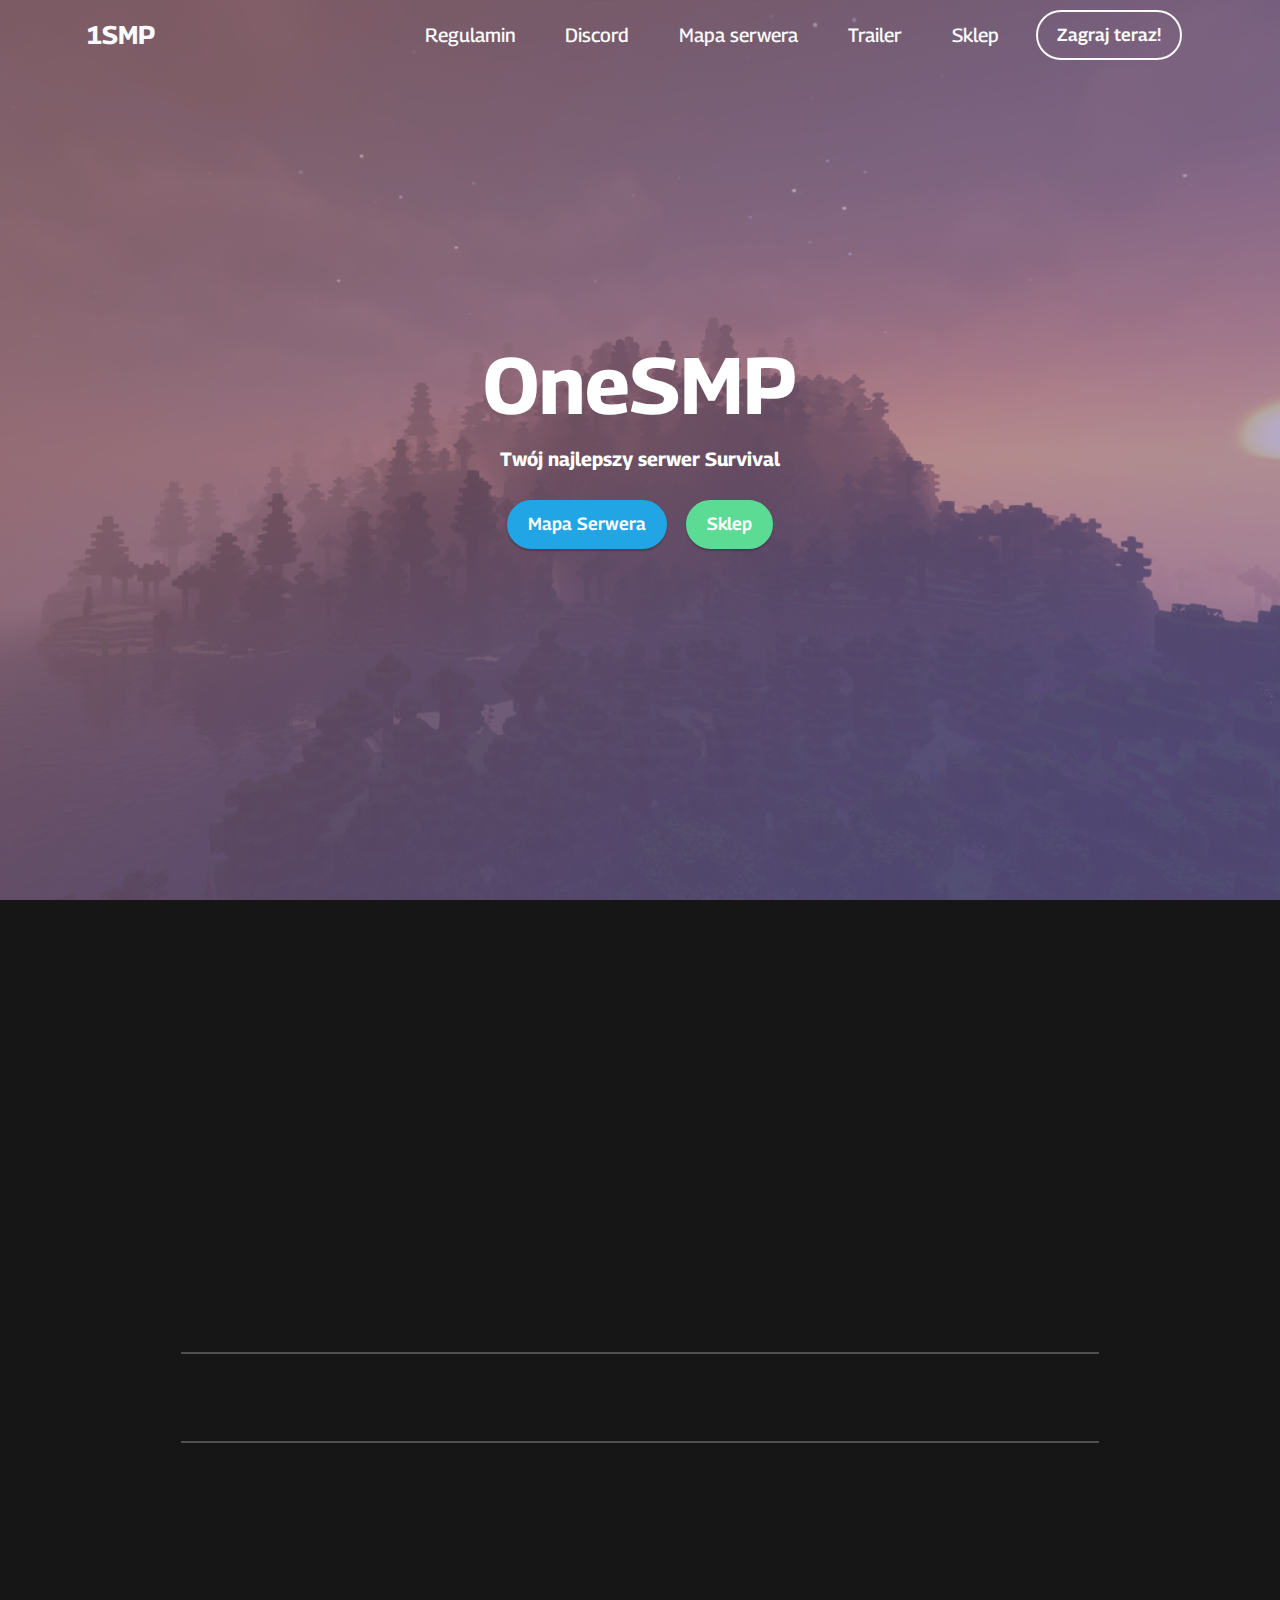
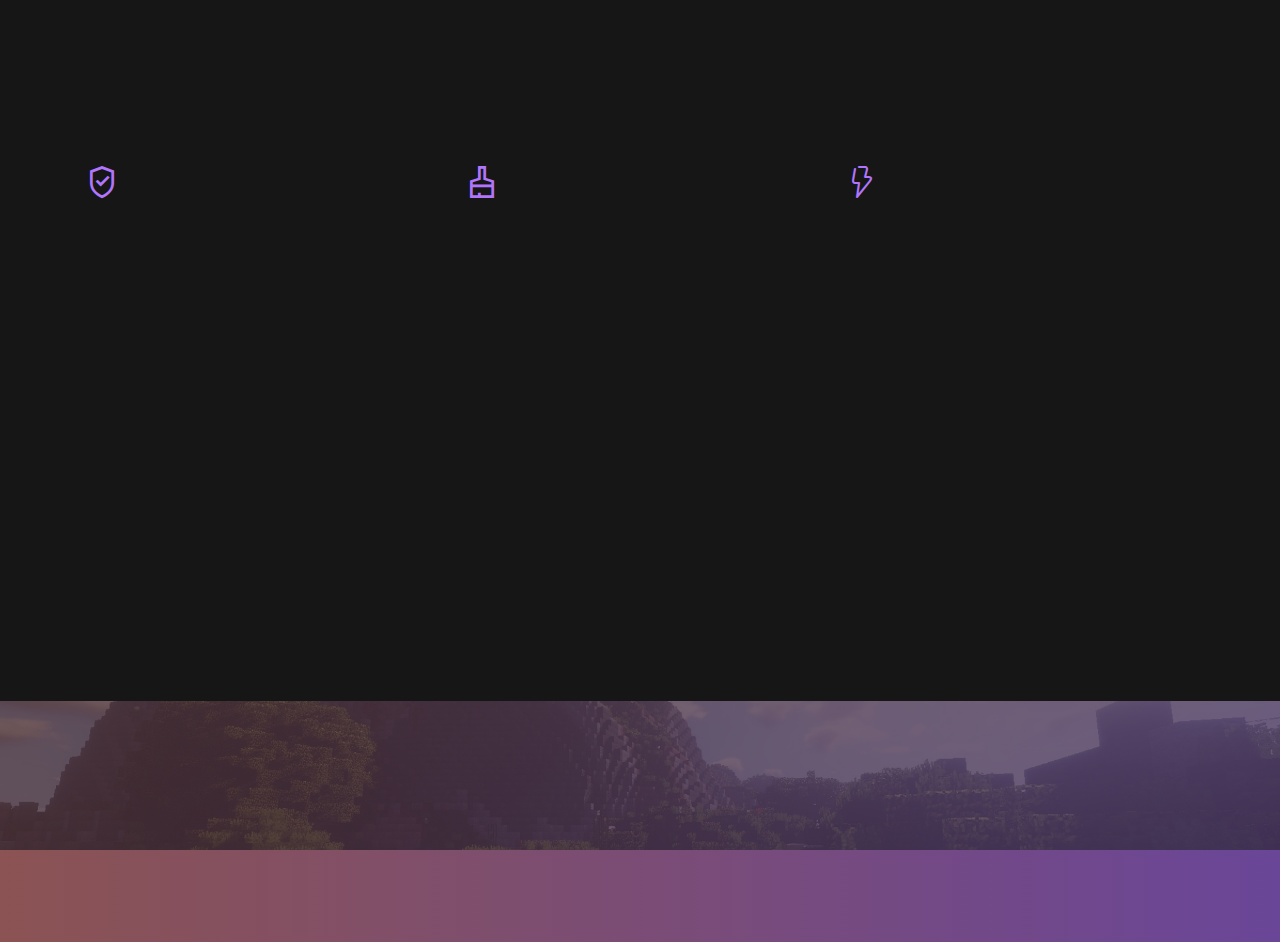
<file: index.html>
<!DOCTYPE html>
<html>
<head>
<script async src="https://pagead2.googlesyndication.com/pagead/js/adsbygoogle.js?client=ca-pub-2341665432370644"crossorigin="anonymous"></script>
<meta charset="UTF-8">
<!-- HTML Meta Tags -->
<title>OneSMP ・ Strona Główna</title>
<meta name="description" content="Strona główna serwera Minecraft OneSMP">
<meta property="og:url" content="https://onesmp.ml/">
<meta property="og:type" content="website">
<meta property="og:title" content="OneSMP・Strona Główna">
<meta property="og:description" content="Strona główna serwera OneSMP">
<meta property="og:image" content="https://i.imgur.com/5CkVpRJ.png">
<link rel="shortcut icon" href="https://i.imgur.com/5CkVpRJ.png" type="image/x-icon">
  
  <a href="https://mobirise.site"></a>
  <title>cxSITE</title>
  <link rel="stylesheet" href="assets/web/assets/mobirise-icons2/mobirise2.css">
  <link rel="stylesheet" href="assets/web/assets/mobirise-icons-bold/mobirise-icons-bold.css">
  <link rel="stylesheet" href="assets/bootstrap/css/bootstrap.min.css">
  <link rel="stylesheet" href="assets/bootstrap/css/bootstrap-grid.min.css">
  <link rel="stylesheet" href="assets/bootstrap/css/bootstrap-reboot.min.css">
  <link rel="stylesheet" href="assets/animatecss/animate.css">
  <link rel="stylesheet" href="assets/dropdown/css/style.css">
  <link rel="stylesheet" href="assets/socicon/css/styles.css">
  <link rel="stylesheet" href="assets/theme/css/style.css">
  <link rel="preload" href="https://fonts.googleapis.com/css?family=Georama:100,200,300,400,500,600,700,800,900,100i,200i,300i,400i,500i,600i,700i,800i,900i&display=swap" as="style" onload="this.onload=null;this.rel='stylesheet'">
  <noscript><link rel="stylesheet" href="https://fonts.googleapis.com/css?family=Georama:100,200,300,400,500,600,700,800,900,100i,200i,300i,400i,500i,600i,700i,800i,900i&display=swap"></noscript>
  <link rel="preload" as="style" href="assets/mobirise/css/mbr-additional.css"><link rel="stylesheet" href="assets/mobirise/css/mbr-additional.css" type="text/css">
  
</head>
<body>
    <style>
        html {
            scrollbar-width: normal;
            scrollbar-color: #777 #555;
        }
    
        html::-webkit-scrollbar {
            width: 13px;
        }
    
        html::-webkit-scrollbar-thumb {
            background-color: #b175fd;
        }
    
        html::-webkit-scrollbar-track {
            background-color: #333333;
        }
    
    
      </style>
    <section data-bs-version="5.1" class="menu menu3 cid-sFAA5oUu2Y" once="menu" id="menu3-1">
    
    <nav class="navbar navbar-dropdown navbar-expand-lg">
        <div class="container">
            <div class="navbar-brand">
                
                <span class="navbar-caption-wrap"><a class="navbar-caption text-white text-primary display-5" href="https://onesmp.ml/">1SMP</a></span>
            </div>
            <button class="navbar-toggler" type="button" data-toggle="collapse" data-bs-toggle="collapse" data-target="#navbarSupportedContent" data-bs-target="#navbarSupportedContent" aria-controls="navbarNavAltMarkup" aria-expanded="false" aria-label="Toggle navigation">
                <div class="hamburger">
                    <span></span>
                    <span></span>
                    <span></span>
                    <span></span>
                </div>
            </button>
            <div class="collapse navbar-collapse" id="navbarSupportedContent">
                <ul class="navbar-nav nav-dropdown" data-app-modern-menu="true"><li class="nav-item"><a class="nav-link link text-white text-primary display-7" href="regulamin">Regulamin</a></li>
                    <li class="nav-item"><a class="nav-link link text-white text-primary display-7" href="https://discord.gg/STwC7ZHhX9">Discord</a></li>
                    <li class="nav-item"><a class="nav-link link text-white text-primary display-7" href="">Mapa serwera</a>
                    <li class="nav-item"><a class="nav-link link text-white text-primary display-7" href="https://youtu.be/GUH7HsI0V54">Trailer</a>
                    </li><li class="nav-item"><a class="nav-link link text-white text-primary display-7" href="https://vishop.pl/shop/1830/">Sklep</a></li></ul>
                
                <div class="navbar-buttons mbr-section-btn"><a class="btn btn-white-outline display-4" href="index.html#content6-3">Zagraj teraz!</a></div>
            </div>
        </div>
    </nav>
</section>

<section data-bs-version="5.1" class="header1 cid-sFCAOqBTxa mbr-fullscreen" id="header1-i">

    

    <div class="mbr-overlay" style="opacity: 0.2; background-color: rgb(53, 53, 53);"></div>

    <div class="container">
        <div class="row justify-content-center">
            <div class="col-12 col-lg-8">
                <h1 class="mbr-section-title mbr-fonts-style mb-3 display-1"><strong>OneSMP</strong></h1>
                
                <p class="mbr-text mbr-fonts-style display-7"><strong>
                    Twój najlepszy serwer Survival</strong></p>
                <div class="mbr-section-btn mt-3"><a class="btn btn-primary display-4" href="">Mapa Serwera</a> <a class="btn btn-secondary display-4" href="https://vishop.pl/shop/1830/">Sklep</a></div>
            </div>
        </div>
    </div>
</section>

<section data-bs-version="5.1" class="content7 cid-sWrAXzcsgd" id="content7-4">
    
    <div class="container">
        <div class="row justify-content-center">
            <div class="col-12 col-md-10">
                <blockquote>
                <h5 class="mbr-section-title mbr-fonts-style mb-2 display-7"><strong>Ważne</strong></h5>
                <p class="mbr-text mbr-fonts-style display-4">W imieniu całej Administracji, proszę aby przed rozpoczęciem gry na serwerze przeczytać <a href="regulamin" class="text-primary">regulamin</a>.</p></blockquote>
            </div>
        </div>
    </div>
</section>

<section data-bs-version="5.1" class="content6 cid-sWrwNJpsaf" id="content6-3">
    
    <div class="container">
        <div class="row justify-content-center">
            <div class="col-md-12 col-lg-10">
                <hr class="line">
                <p class="mbr-text align-center mbr-fonts-style my-4 display-5">
                    <em>IP Serwera: play.onesmp.ml</em><em><br></em></p>
                <hr class="line">
            </div>
        </div>
    </div>
</section>
<section data-bs-version="5.1" class="content4 cid-sFADQxFnEn" id="content4-5">
    
    
    <div class="container">
        <div class="row justify-content-center">
            <div class="title col-md-12 col-lg-10">
                <h3 class="mbr-section-title mbr-fonts-style align-center mb-4 display-2"><strong>Dlaczego akurat my?</strong></h3>
                
                
            </div>
        </div>
    </div>
</section>

<section data-bs-version="5.1" class="features14 cid-sWrtxLe5ld" id="features15-0">

    
    
    <div class="container">
        <div class="row justify-content-center">
            <div class="card col-12 col-md-6 col-lg-4">
                <div class="card-wrapper">
                    <span class="mbr-iconfont mobi-mbri-protect mobi-mbri m-auto"></span>
                    <div class="card-box">
                        <h4 class="card-title mbr-fonts-style mb-2 display-7"><strong>Działki&nbsp;</strong></h4>
                        <h5 class="card-text mbr-fonts-style display-4">Dla osób które chcą sobie spokojnie pograć oferujemy system Działek! Wystarczy postawić specjalny blok i twój teren jest zabezpieczony, i nikt nie ma prawa go ruszyć! Budowniczy także znajdą swoje miejsce na serwerze!</h5>
                    </div>
                </div>
            </div>
            <div class="card col-12 col-md-6 col-lg-4">
                <div class="card-wrapper">
                    <span class="mbr-iconfont m-auto mobi-mbri-website-theme-2 mobi-mbri"></span>
                    <div class="card-box">
                        <h4 class="card-title mbr-fonts-style mb-2 display-7"><strong>Atrybuty (DropSMP)</strong></h4>
                        <h5 class="card-text mbr-fonts-style display-4">Serwer zawiera system atrybutów który urozmaici grę na serwerze dla wszystkich! Zabijając graczy masz szansę na zdobycie jednego z tych atrybutów: Siła, Ochrona, Szybkość, lub inny dedykowany drop.</h5>
                    </div>
                </div>
            </div>
            <div class="card col-12 col-md-6 col-lg-4">
                <div class="card-wrapper">
                    <span class="mbr-iconfont m-auto mbrib-speed"></span>
                    <div class="card-box">
                        <h4 class="card-title mbr-fonts-style mb-2 display-7">
                            <strong>Rozbudowane RPG</strong></h4>
                        <h5 class="card-text mbr-fonts-style display-4">Autorski system RPG pozwala wszystkim graczom na wyciągnięcie więcej z rozgrywki! Zaczynając od tabletu, kończąc na narkotykach i innych nielegalnych towarach. Myślę że to jedna z ciekawszych opcji na serwerze!</h5>
                    </div>

                </div>
            </div>
            
        </div>
    </div>
</section>
<section data-bs-version="5.1" class="testimonials2 cid-sFAO03Bfrt" id="testimonials2-a">
    
    
    <div class="container">
        <h3 class="mbr-section-title mbr-fonts-style align-center mb-4 display-5"><strong>Administracja</strong><br></h3>
        <div class="row justify-content-center">
            <div class="card col-12 col-md-6">
                <div class="d-flex mb-md-0 mb-4">
                    <div class="image-wrapper">
                        <img src="assets/images/mbr-1.png" alt="image">
                    </div>
                    <div class="text-wrapper">
                        <p class="name mbr-fonts-style mb-1 display-4"><strong>Kzrychu</strong></p>
                        <p class="position mbr-fonts-style display-4">
                            <strong>Właściciel</strong></p>
                    </div>
                </div>
            </div>
            <div class="card col-12 col-md-6">
                <div class="d-flex mb-md-0 mb-4">
                    <div class="image-wrapper">
                        <img src="assets/images/mbr-2.png" alt="image">
                    </div>
                    <div class="text-wrapper">
                        <p class="name mbr-fonts-style mb-1 display-4"><strong>Wolne Miejsce</strong></p>
                        <p class="position mbr-fonts-style display-4">
                            <strong>???</strong></p>
                    </div>
                </div>
            </div>
            <div class="card col-12 col-md-6">
                <div class="d-flex mb-md-0 mb-4">
                    <div class="image-wrapper">
                        <img src="assets/images/mbr-2.png" alt="image">
                    </div>
                    <div class="text-wrapper">
                        <p class="name mbr-fonts-style mb-1 display-4"><strong>Wolne Miejsce</strong></p>
                        <p class="position mbr-fonts-style display-4">
                            <strong>???</strong></p>
                    </div>
                </div>
            </div>
            <div class="card col-12 col-md-6">
                <div class="d-flex mb-md-0 mb-4">
                    <div class="image-wrapper">
                        <img src="assets/images/mbr-2.png" alt="image">
                    </div>
                    <div class="text-wrapper">
                        <p class="name mbr-fonts-style mb-1 display-4"><strong>Wolne Miejsce</strong></p>
                        <p class="position mbr-fonts-style display-4">
                            <strong>???</strong></p>
                    </div>
                </div>
            </div>
        </div>
    </div>
</section>

<section data-bs-version="5.1" class="social1 cid-sWrwHnEuQO" id="share1-2">
    
    
    <div class="mbr-overlay" style="opacity: 0.5; background-color: rgb(0, 0, 0);">
    </div>

    <div class="container">
        <div class="media-container-row">
            <div class="col-12">
                <h3 class="mbr-section-title mb-3 align-center mbr-fonts-style display-2">
                    <strong>Zagraj już teraz!</strong>
                </h3>
                <div>
                </div>
            </div>
        </div>
    </div>
</section>

<section data-bs-version="5.1" class="footer3 cid-sFAOjz8nX7" once="footers" id="footer3-d">

    

    

    <div class="container">
        <div class="media-container-row align-center mbr-white">
            
            
            <div class="row row-copirayt">
                <p class="mbr-text mb-0 mbr-fonts-style mbr-white align-center display-7">
                    © Copyright 2022 cxSTUDIOS | Copyright onesmp.ml 2022
                </p>
            </div>
        </div>
    </div>
    <script src="assets/bootstrap/js/bootstrap.bundle.min.js"></script>  <script src="assets/smoothscroll/smooth-scroll.js"></script>
    <script src="assets/ytplayer/index.js"></script>  <script src="assets/dropdown/js/navbar-dropdown.js"></script>  
    <script src="assets/mbr-switch-arrow/mbr-switch-arrow.js"></script>  <script src="assets/theme/js/script.js"></script>  
    
      
      <input name="animation" type="hidden"> 
  
  </body>
</html>
</file>
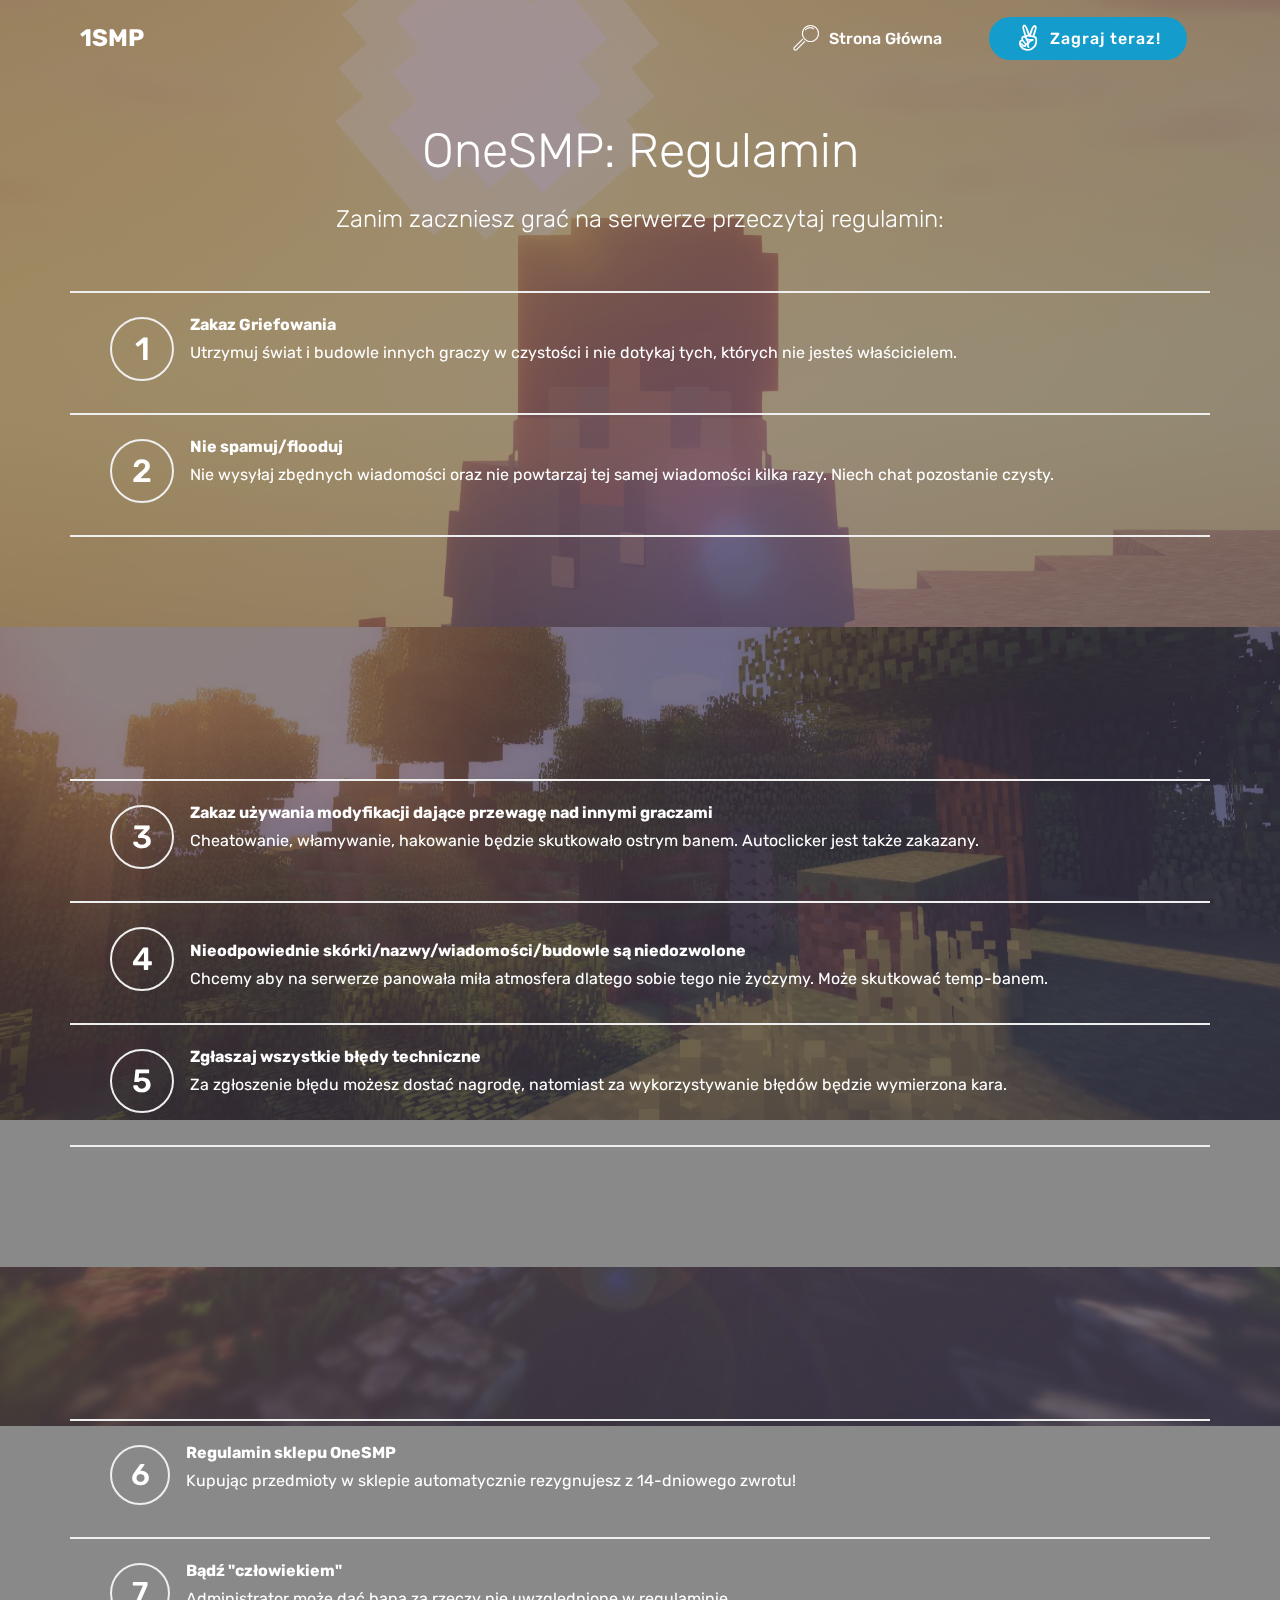
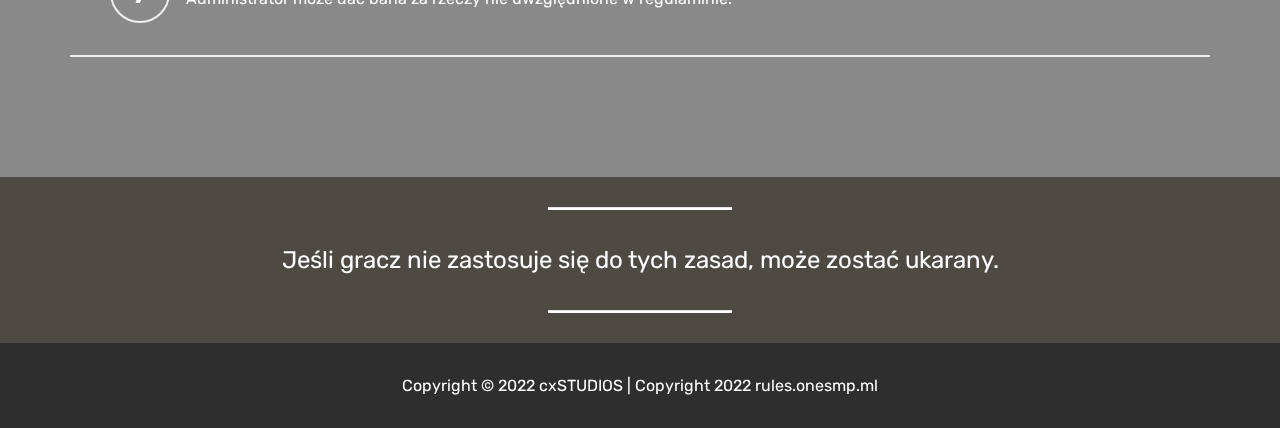
<file: regulamin/index.html>
<!DOCTYPE html>
<html>
<head>
  <script async src="https://pagead2.googlesyndication.com/pagead/js/adsbygoogle.js?client=ca-pub-2341665432370644"
     crossorigin="anonymous"></script>
  
  <meta charset="UTF-8">
  <meta http-equiv="X-UA-Compatible" content="IE=edge">
  <meta name="viewport" content="width=device-width, initial-scale=1, minimum-scale=1">
  <link rel="shortcut icon" href="https://i.imgur.com/5CkVpRJ.png" type="image/x-icon">
  <meta name="description" content="Zobacz zasady serwera OneSMP">

  <meta property="og:url" content="https://onesmp.ml/regulamin">
  <meta property="og:type" content="website">
  <meta property="og:title" content="OneSMP・Regulamin">
  <meta property="og:description" content="Zanim zaczniesz grać na serwerze OneSMP, przeczytaj ten krótki regulamin.">
  <meta property="og:image" content="https://i.imgur.com/5CkVpRJ.png">
  
  
  <title>OneSMP ・ Regulamin</title>
  <link rel="stylesheet" href="assets/web/assets/mobirise-icons/mobirise-icons.css">
  <link rel="stylesheet" href="assets/bootstrap/css/bootstrap.min.css">
  <link rel="stylesheet" href="assets/bootstrap/css/bootstrap-grid.min.css">
  <link rel="stylesheet" href="assets/bootstrap/css/bootstrap-reboot.min.css">
  <link rel="stylesheet" href="assets/socicon/css/styles.css">
  <link rel="stylesheet" href="assets/tether/tether.min.css">
  <link rel="stylesheet" href="assets/dropdown/css/style.css">
  <link rel="stylesheet" href="assets/theme/css/style.css">
  <link rel="preload" as="style" href="assets/mobirise/css/mbr-additional.css"><link rel="stylesheet" href="assets/mobirise/css/mbr-additional.css" type="text/css">
  
  <style>
    html {
        scrollbar-width: normal;
        scrollbar-color: #777 #555;
    }

    html::-webkit-scrollbar {
        width: 13px;
    }

    html::-webkit-scrollbar-thumb {
        background-color: #149DCC;
    }

    html::-webkit-scrollbar-track {
        background-color: #333333;
    }


  </style>
<script>
    function ipAlert() {
        alert("IP Serwera: play.onesmp.ml");
    }
</script>
  
</head>
<body>
  <section class="menu cid-sKeKKE966M" once="menu" id="menu1-f">

    <nav class="navbar navbar-expand beta-menu navbar-dropdown align-items-center navbar-fixed-top navbar-toggleable-sm bg-color transparent">
        <button class="navbar-toggler navbar-toggler-right" type="button" data-toggle="collapse" data-target="#navbarSupportedContent" aria-controls="navbarSupportedContent" aria-expanded="false" aria-label="Toggle navigation">
            <div class="hamburger">
                <span></span>
                <span></span>
                <span></span>
                <span></span>
            </div>
        </button>
        <div class="menu-logo">
            <div class="navbar-brand">
                
                <span class="navbar-caption-wrap"><a class="navbar-caption text-white display-5" href="https://onesmp.ml/">1SMP</a></span>
                
            </div>
        </div>
        <div class="collapse navbar-collapse" id="navbarSupportedContent">
            <ul class="navbar-nav nav-dropdown" data-app-modern-menu="true"><li class="nav-item">
                <a class="nav-link link text-white display-4" href="https://onesmp.ml/" target="_blank">
                <span class="mbri-search mbr-iconfont mbr-iconfont-btn"></span>Strona Główna &nbsp; &nbsp; &nbsp;</a>
                </li></ul>
            <div class="navbar-buttons mbr-section-btn" ><a class="btn btn-sm btn-primary display-4" target="_blank" onclick="ipAlert()""><span class="socicon socicon-angellist mbr-iconfont mbr-iconfont-btn"></span>Zagraj teraz!</a></div>
        </div>
    </nav>
</section>

<section class="counters5 counters cid-sL9SRTQJv8 mbr-parallax-background" id="counters5-h">

    <div class="mbr-overlay" style="opacity: 0.4; background-color: rgb(35, 35, 35);">
    </div>

    <div class="container pt-4 mt-2">
        <h2 class="mbr-section-title pb-3 align-center mbr-fonts-style display-2">OneSMP: Regulamin</h2>
        <h3 class="mbr-section-subtitle pb-5 align-center mbr-fonts-style display-5">
            Zanim zaczniesz grać na serwerze przeczytaj regulamin:</h3>
        <div class="row justify-content-center">
            <div class="cards-block">
                <div class="cards-container">
                    <div class="card px-3 align-left col-12">
                        <div class="panel-item p-4 d-flex">
                            <div class="card-img pr-3">
                                <h3 class="img-text d-flex align-items-center justify-content-center">
                                    1
                                </h3>
                            </div>
                            <div class="card-text">
                                <h4 class="mbr-content-title mbr-bold mbr-fonts-style display-7">Zakaz Griefowania</h4>
                                <p class="mbr-content-text mbr-fonts-style display-7">
                                    Utrzymuj świat i budowle innych graczy w czystości i nie dotykaj tych, których nie jesteś właścicielem.</p>
                            </div>
                        </div>
                    </div>
                    <div class="card px-3 align-left col-12">
                        <div class="panel-item p-4 d-flex">
                            <div class="card-img pr-3">
                                <h3 class="img-text d-flex align-items-center justify-content-center">
                                    2
                                </h3>
                            </div>
                            <div class="card-text">
                                <h4 class="mbr-content-title mbr-bold mbr-fonts-style display-7">Nie spamuj/flooduj</h4>
                                <p class="mbr-content-text mbr-fonts-style display-7">Nie wysyłaj zbędnych wiadomości oraz nie powtarzaj tej samej wiadomości kilka razy. Niech chat pozostanie czysty.</p>
                            </div>
                        </div>
                    </div>
                </div>
            </div>
        </div>
    </div>
</section>

<section class="counters5 counters cid-sL9YLwDHL0 mbr-parallax-background" id="counters5-i">

    

    <div class="mbr-overlay" style="opacity: 0.5; background-color: rgb(35, 35, 35);">
    </div>

    <div class="container pt-4 mt-2">
        
        
        <div class="row justify-content-center">
            <div class="cards-block">
                <div class="cards-container">
                    <div class="card px-3 align-left col-12">
                        <div class="panel-item p-4 d-flex">
                            <div class="card-img pr-3">
                                <h3 class="img-text d-flex align-items-center justify-content-center">3</h3>
                            </div>
                            <div class="card-text">
                                <h4 class="mbr-content-title mbr-bold mbr-fonts-style display-7">Zakaz używania modyfikacji dające przewagę nad innymi graczami</h4>
                                <p class="mbr-content-text mbr-fonts-style display-7">Cheatowanie, włamywanie, hakowanie będzie skutkowało ostrym banem. Autoclicker jest także zakazany.</p>
                            </div>
                        </div>
                    </div>
                    <div class="card px-3 align-left col-12">
                        <div class="panel-item p-4 d-flex">
                            <div class="card-img pr-3">
                                <h3 class="img-text d-flex align-items-center justify-content-center">4</h3>
                            </div>
                            <div class="card-text">
                                <h4 class="mbr-content-title mbr-bold mbr-fonts-style display-7"><br>Nieodpowiednie skórki/nazwy/wiadomości/budowle są niedozwolone</h4>
                                <p class="mbr-content-text mbr-fonts-style display-7">Chcemy aby na serwerze panowała miła atmosfera dlatego sobie tego nie życzymy. Może skutkować temp-banem.</p>
                            </div>
                        </div>
                    </div>
                    <div class="card px-3 align-left col-12">
                        <div class="panel-item p-4 d-flex">
                            <div class="card-img pr-3">
                                <h3 class="img-text d-flex align-items-center justify-content-center">5</h3>
                            </div>
                            <div class="card-text">
                                <h4 class="mbr-content-title mbr-bold mbr-fonts-style display-7">Zgłaszaj wszystkie błędy techniczne</h4>
                                <p class="mbr-content-text mbr-fonts-style display-7">Za zgłoszenie błędu możesz dostać nagrodę, natomiast za wykorzystywanie błędów będzie wymierzona kara.</p>
                            </div>
                        </div>
                    </div>
                    
                </div>
            </div>
        </div>
    </div>
</section>

<section class="counters5 counters cid-sL9ZFxA7Qo mbr-parallax-background" id="counters5-j">
    

    <div class="mbr-overlay" style="opacity: 0.5; background-color: rgb(35, 35, 35);">
    </div>

    <div class="container pt-4 mt-2">
        
        
        <div class="row justify-content-center">
            <div class="cards-block">
                <div class="cards-container">
                    <div class="card px-3 align-left col-12">
                        <div class="panel-item p-4 d-flex">
                            <div class="card-img pr-3">
                                <h3 class="img-text d-flex align-items-center justify-content-center">6</h3>
                            </div>
                            <div class="card-text">
                                <h4 class="mbr-content-title mbr-bold mbr-fonts-style display-7">Regulamin sklepu OneSMP</h4>
                                <p class="mbr-content-text mbr-fonts-style display-7">Kupując przedmioty w sklepie automatycznie rezygnujesz z 14-dniowego zwrotu!</p>
                            </div>
                        </div>
                    </div>
                    <div class="card px-3 align-left col-12">
                        <div class="panel-item p-4 d-flex">
                            <div class="card-img pr-3">
                                <h3 class="img-text d-flex align-items-center justify-content-center">7</h3>
                            </div>
                            <div class="card-text">
                                <h4 class="mbr-content-title mbr-bold mbr-fonts-style display-7">Bądź "człowiekiem"</h4>
                                <p class="mbr-content-text mbr-fonts-style display-7">Administrator może dać bana za rzeczy nie uwzględnione w regulaminie.&nbsp;</p>
                            </div>
                        </div>
                    </div>
                    
                    
                </div>
            </div>
        </div>
    </div>
</section>

<section class="mbr-section article content10 cid-sLa701HEaf" id="content10-k">
    
     

    <div class="container">
        <div class="inner-container" style="width: 66%;">
            <hr class="line" style="width: 25%;">
            <div class="section-text align-center mbr-white mbr-fonts-style display-5">Jeśli gracz nie zastosuje się do tych zasad, może zostać ukarany.<br></div>
            <hr class="line" style="width: 25%;">
        </div>
    </div>
</section>

<section once="footers" class="cid-sKh1URKO7Z" id="footer6-g">

    

    

    <div class="container">
        <div class="media-container-row align-center mbr-white">
            <div class="col-12">
                <p class="mbr-text mb-0 mbr-fonts-style display-7">
                    Copyright © 2022 cxSTUDIOS | Copyright 2022 rules.onesmp.ml</p>
            </div>
        </div>
    </div>
</section>


  <script src="assets/web/assets/jquery/jquery.min.js"></script>
  <script src="assets/popper/popper.min.js"></script>
  <script src="assets/bootstrap/js/bootstrap.min.js"></script>
  <script src="assets/smoothscroll/smooth-scroll.js"></script>
  <script src="assets/tether/tether.min.js"></script>
  <script src="assets/parallax/jarallax.min.js"></script>
  <script src="assets/dropdown/js/nav-dropdown.js"></script>
  <script src="assets/dropdown/js/navbar-dropdown.js"></script>
  <script src="assets/touchswipe/jquery.touch-swipe.min.js"></script>
  <script src="assets/viewportchecker/jquery.viewportchecker.js"></script>
  <script src="assets/theme/js/script.js"></script>
  
  
</body>
</html>
</file>
<file: assets/web/assets/mobirise-icons2/mobirise2.css>
@font-face {
  font-family: 'Moririse2';
  font-display: swap;
  src:  url('mobirise2.eot?f2bix4');
  src:  url('mobirise2.eot?f2bix4#iefix') format('embedded-opentype'),
    url('mobirise2.ttf?f2bix4') format('truetype'),
    url('mobirise2.woff?f2bix4') format('woff'),
    url('mobirise2.svg?f2bix4#mobirise2') format('svg');
  font-weight: normal;
  font-style: normal;
}

[class^="mobi-"], [class*=" mobi-"] {
  /* use !important to prevent issues with browser extensions that change fonts */
  font-family: 'Moririse2' !important;
  speak: none;
  font-style: normal;
  font-weight: normal;
  font-variant: normal;
  text-transform: none;
  line-height: 1;

  /* Better Font Rendering =========== */
  -webkit-font-smoothing: antialiased;
  -moz-osx-font-smoothing: grayscale;
}

.mobi-mbri-add-submenu:before {
  content: "\e900";
}
.mobi-mbri-alert:before {
  content: "\e901";
}
.mobi-mbri-align-center:before {
  content: "\e902";
}
.mobi-mbri-align-justify:before {
  content: "\e903";
}
.mobi-mbri-align-left:before {
  content: "\e904";
}
.mobi-mbri-align-right:before {
  content: "\e905";
}
.mobi-mbri-android:before {
  content: "\e906";
}
.mobi-mbri-apple:before {
  content: "\e907";
}
.mobi-mbri-arrow-down:before {
  content: "\e908";
}
.mobi-mbri-arrow-next:before {
  content: "\e909";
}
.mobi-mbri-arrow-prev:before {
  content: "\e90a";
}
.mobi-mbri-arrow-up:before {
  content: "\e90b";
}
.mobi-mbri-bold:before {
  content: "\e90c";
}
.mobi-mbri-bookmark:before {
  content: "\e90d";
}
.mobi-mbri-bootstrap:before {
  content: "\e90e";
}
.mobi-mbri-briefcase:before {
  content: "\e90f";
}
.mobi-mbri-browse:before {
  content: "\e910";
}
.mobi-mbri-bulleted-list:before {
  content: "\e911";
}
.mobi-mbri-calendar:before {
  content: "\e912";
}
.mobi-mbri-camera:before {
  content: "\e913";
}
.mobi-mbri-cart-add:before {
  content: "\e914";
}
.mobi-mbri-cart-full:before {
  content: "\e915";
}
.mobi-mbri-cash:before {
  content: "\e916";
}
.mobi-mbri-change-style:before {
  content: "\e917";
}
.mobi-mbri-chat:before {
  content: "\e918";
}
.mobi-mbri-clock:before {
  content: "\e919";
}
.mobi-mbri-close:before {
  content: "\e91a";
}
.mobi-mbri-cloud:before {
  content: "\e91b";
}
.mobi-mbri-code:before {
  content: "\e91c";
}
.mobi-mbri-contact-form:before {
  content: "\e91d";
}
.mobi-mbri-credit-card:before {
  content: "\e91e";
}
.mobi-mbri-cursor-click:before {
  content: "\e91f";
}
.mobi-mbri-cust-feedback:before {
  content: "\e920";
}
.mobi-mbri-database:before {
  content: "\e921";
}
.mobi-mbri-delivery:before {
  content: "\e922";
}
.mobi-mbri-desktop:before {
  content: "\e923";
}
.mobi-mbri-devices:before {
  content: "\e924";
}
.mobi-mbri-down:before {
  content: "\e925";
}
.mobi-mbri-download-2:before {
  content: "\e926";
}
.mobi-mbri-download:before {
  content: "\e927";
}
.mobi-mbri-drag-n-drop-2:before {
  content: "\e928";
}
.mobi-mbri-drag-n-drop:before {
  content: "\e929";
}
.mobi-mbri-edit-2:before {
  content: "\e92a";
}
.mobi-mbri-edit:before {
  content: "\e92b";
}
.mobi-mbri-error:before {
  content: "\e92c";
}
.mobi-mbri-extension:before {
  content: "\e92d";
}
.mobi-mbri-features:before {
  content: "\e92e";
}
.mobi-mbri-file:before {
  content: "\e92f";
}
.mobi-mbri-flag:before {
  content: "\e930";
}
.mobi-mbri-folder:before {
  content: "\e931";
}
.mobi-mbri-gift:before {
  content: "\e932";
}
.mobi-mbri-github:before {
  content: "\e933";
}
.mobi-mbri-globe-2:before {
  content: "\e934";
}
.mobi-mbri-globe:before {
  content: "\e935";
}
.mobi-mbri-growing-chart:before {
  content: "\e936";
}
.mobi-mbri-hearth:before {
  content: "\e937";
}
.mobi-mbri-help:before {
  content: "\e938";
}
.mobi-mbri-home:before {
  content: "\e939";
}
.mobi-mbri-hot-cup:before {
  content: "\e93a";
}
.mobi-mbri-idea:before {
  content: "\e93b";
}
.mobi-mbri-image-gallery:before {
  content: "\e93c";
}
.mobi-mbri-image-slider:before {
  content: "\e93d";
}
.mobi-mbri-info:before {
  content: "\e93e";
}
.mobi-mbri-italic:before {
  content: "\e93f";
}
.mobi-mbri-key:before {
  content: "\e940";
}
.mobi-mbri-laptop:before {
  content: "\e941";
}
.mobi-mbri-layers:before {
  content: "\e942";
}
.mobi-mbri-left-right:before {
  content: "\e943";
}
.mobi-mbri-left:before {
  content: "\e944";
}
.mobi-mbri-letter:before {
  content: "\e945";
}
.mobi-mbri-like:before {
  content: "\e946";
}
.mobi-mbri-link:before {
  content: "\e947";
}
.mobi-mbri-lock:before {
  content: "\e948";
}
.mobi-mbri-login:before {
  content: "\e949";
}
.mobi-mbri-logout:before {
  content: "\e94a";
}
.mobi-mbri-magic-stick:before {
  content: "\e94b";
}
.mobi-mbri-map-pin:before {
  content: "\e94c";
}
.mobi-mbri-menu:before {
  content: "\e94d";
}
.mobi-mbri-mobile-2:before {
  content: "\e94e";
}
.mobi-mbri-mobile-horizontal:before {
  content: "\e94f";
}
.mobi-mbri-mobile:before {
  content: "\e950";
}
.mobi-mbri-mobirise:before {
  content: "\e951";
}
.mobi-mbri-more-horizontal:before {
  content: "\e952";
}
.mobi-mbri-more-vertical:before {
  content: "\e953";
}
.mobi-mbri-music:before {
  content: "\e954";
}
.mobi-mbri-new-file:before {
  content: "\e955";
}
.mobi-mbri-numbered-list:before {
  content: "\e956";
}
.mobi-mbri-opened-folder:before {
  content: "\e957";
}
.mobi-mbri-pages:before {
  content: "\e958";
}
.mobi-mbri-paper-plane:before {
  content: "\e959";
}
.mobi-mbri-paperclip:before {
  content: "\e95a";
}
.mobi-mbri-phone:before {
  content: "\e95b";
}
.mobi-mbri-photo:before {
  content: "\e95c";
}
.mobi-mbri-photos:before {
  content: "\e95d";
}
.mobi-mbri-pin:before {
  content: "\e95e";
}
.mobi-mbri-play:before {
  content: "\e95f";
}
.mobi-mbri-plus:before {
  content: "\e960";
}
.mobi-mbri-preview:before {
  content: "\e961";
}
.mobi-mbri-print:before {
  content: "\e962";
}
.mobi-mbri-protect:before {
  content: "\e963";
}
.mobi-mbri-question:before {
  content: "\e964";
}
.mobi-mbri-quote-left:before {
  content: "\e965";
}
.mobi-mbri-quote-right:before {
  content: "\e966";
}
.mobi-mbri-redo:before {
  content: "\e967";
}
.mobi-mbri-refresh:before {
  content: "\e968";
}
.mobi-mbri-responsive-2:before {
  content: "\e969";
}
.mobi-mbri-responsive:before {
  content: "\e96a";
}
.mobi-mbri-right:before {
  content: "\e96b";
}
.mobi-mbri-rocket:before {
  content: "\e96c";
}
.mobi-mbri-sad-face:before {
  content: "\e96d";
}
.mobi-mbri-sale:before {
  content: "\e96e";
}
.mobi-mbri-save:before {
  content: "\e96f";
}
.mobi-mbri-search:before {
  content: "\e970";
}
.mobi-mbri-setting-2:before {
  content: "\e971";
}
.mobi-mbri-setting-3:before {
  content: "\e972";
}
.mobi-mbri-setting:before {
  content: "\e973";
}
.mobi-mbri-share:before {
  content: "\e974";
}
.mobi-mbri-shopping-bag:before {
  content: "\e975";
}
.mobi-mbri-shopping-basket:before {
  content: "\e976";
}
.mobi-mbri-shopping-cart:before {
  content: "\e977";
}
.mobi-mbri-sites:before {
  content: "\e978";
}
.mobi-mbri-smile-face:before {
  content: "\e979";
}
.mobi-mbri-speed:before {
  content: "\e97a";
}
.mobi-mbri-star:before {
  content: "\e97b";
}
.mobi-mbri-success:before {
  content: "\e97c";
}
.mobi-mbri-sun:before {
  content: "\e97d";
}
.mobi-mbri-sun2:before {
  content: "\e97e";
}
.mobi-mbri-tablet-vertical:before {
  content: "\e97f";
}
.mobi-mbri-tablet:before {
  content: "\e980";
}
.mobi-mbri-target:before {
  content: "\e981";
}
.mobi-mbri-timer:before {
  content: "\e982";
}
.mobi-mbri-to-ftp:before {
  content: "\e983";
}
.mobi-mbri-to-local-drive:before {
  content: "\e984";
}
.mobi-mbri-touch-swipe:before {
  content: "\e985";
}
.mobi-mbri-touch:before {
  content: "\e986";
}
.mobi-mbri-trash:before {
  content: "\e987";
}
.mobi-mbri-underline:before {
  content: "\e988";
}
.mobi-mbri-undo:before {
  content: "\e989";
}
.mobi-mbri-unlink:before {
  content: "\e98a";
}
.mobi-mbri-unlock:before {
  content: "\e98b";
}
.mobi-mbri-up-down:before {
  content: "\e98c";
}
.mobi-mbri-up:before {
  content: "\e98d";
}
.mobi-mbri-update:before {
  content: "\e98e";
}
.mobi-mbri-upload-2:before {
  content: "\e98f";
}
.mobi-mbri-upload:before {
  content: "\e990";
}
.mobi-mbri-user-2:before {
  content: "\e991";
}
.mobi-mbri-user:before {
  content: "\e992";
}
.mobi-mbri-users:before {
  content: "\e993";
}
.mobi-mbri-video-play:before {
  content: "\e994";
}
.mobi-mbri-video:before {
  content: "\e995";
}
.mobi-mbri-watch:before {
  content: "\e996";
}
.mobi-mbri-website-theme-2:before {
  content: "\e997";
}
.mobi-mbri-website-theme:before {
  content: "\e998";
}
.mobi-mbri-wifi:before {
  content: "\e999";
}
.mobi-mbri-windows:before {
  content: "\e99a";
}
.mobi-mbri-zoom-in:before {
  content: "\e99b";
}
.mobi-mbri-zoom-out:before {
  content: "\e99c";
}
</file>
<file: assets/web/assets/mobirise-icons-bold/mobirise-icons-bold.css>
@font-face {
  font-family: 'mobirise-icons-bold';
  font-display: swap;
  src:  url('mobirise-icons-bold.eot?m1l4yr');
  src:  url('mobirise-icons-bold.eot?m1l4yr#iefix') format('embedded-opentype'),
    url('mobirise-icons-bold.ttf?m1l4yr') format('truetype'),
    url('mobirise-icons-bold.woff?m1l4yr') format('woff'),
    url('mobirise-icons-bold.svg?m1l4yr#mobirise-icons-bold') format('svg');
  font-weight: normal;
  font-style: normal;
}

[class^="mbrib-"], [class*="mbrib-"] {
  /* use !important to prevent issues with browser extensions that change fonts */
  font-family: 'mobirise-icons-bold' !important;
  speak: none;
  font-style: normal;
  font-weight: normal;
  font-variant: normal;
  text-transform: none;
  line-height: 1;

  /* Better Font Rendering =========== */
  -webkit-font-smoothing: antialiased;
  -moz-osx-font-smoothing: grayscale;
}

.mbrib-add-submenu:before {
  content: "\e900";
}
.mbrib-alert:before {
  content: "\e901";
}
.mbrib-align-center:before {
  content: "\e902";
}
.mbrib-align-justify:before {
  content: "\e903";
}
.mbrib-align-left:before {
  content: "\e904";
}
.mbrib-align-right:before {
  content: "\e905";
}
.mbrib-android:before {
  content: "\e906";
}
.mbrib-apple:before {
  content: "\e907";
}
.mbrib-arrow-down:before {
  content: "\e908";
}
.mbrib-arrow-next:before {
  content: "\e909";
}
.mbrib-arrow-prev:before {
  content: "\e90a";
}
.mbrib-arrow-up:before {
  content: "\e90b";
}
.mbrib-bold:before {
  content: "\e90c";
}
.mbrib-bookmark:before {
  content: "\e90d";
}
.mbrib-bootstrap:before {
  content: "\e90e";
}
.mbrib-briefcase:before {
  content: "\e90f";
}
.mbrib-browse:before {
  content: "\e910";
}
.mbrib-bulleted-list:before {
  content: "\e911";
}
.mbrib-calendar:before {
  content: "\e912";
}
.mbrib-camera:before {
  content: "\e913";
}
.mbrib-cart-add:before {
  content: "\e914";
}
.mbrib-cart-full:before {
  content: "\e915";
}
.mbrib-cash:before {
  content: "\e916";
}
.mbrib-change-style:before {
  content: "\e917";
}
.mbrib-chat:before {
  content: "\e918";
}
.mbrib-clock:before {
  content: "\e919";
}
.mbrib-close:before {
  content: "\e91a";
}
.mbrib-cloud:before {
  content: "\e91b";
}
.mbrib-code:before {
  content: "\e91c";
}
.mbrib-contact-form:before {
  content: "\e91d";
}
.mbrib-credit-card:before {
  content: "\e91e";
}
.mbrib-cursor-click:before {
  content: "\e91f";
}
.mbrib-cust-feedback:before {
  content: "\e920";
}
.mbrib-database:before {
  content: "\e921";
}
.mbrib-delivery:before {
  content: "\e922";
}
.mbrib-desktop:before {
  content: "\e923";
}
.mbrib-devices:before {
  content: "\e924";
}
.mbrib-down:before {
  content: "\e925";
}
.mbrib-download:before {
  content: "\e926";
}
.mbrib-drag-n-drop:before {
  content: "\e927";
}
.mbrib-drag-n-drop2:before {
  content: "\e928";
}
.mbrib-edit:before {
  content: "\e929";
}
.mbrib-edit2:before {
  content: "\e92a";
}
.mbrib-error:before {
  content: "\e92b";
}
.mbrib-extension:before {
  content: "\e92c";
}
.mbrib-features:before {
  content: "\e92d";
}
.mbrib-file:before {
  content: "\e92e";
}
.mbrib-flag:before {
  content: "\e92f";
}
.mbrib-folder:before {
  content: "\e930";
}
.mbrib-gift:before {
  content: "\e931";
}
.mbrib-github:before {
  content: "\e932";
}
.mbrib-globe-2:before {
  content: "\e933";
}
.mbrib-globe:before {
  content: "\e934";
}
.mbrib-growing-chart:before {
  content: "\e935";
}
.mbrib-hearth:before {
  content: "\e936";
}
.mbrib-help:before {
  content: "\e937";
}
.mbrib-home:before {
  content: "\e938";
}
.mbrib-hot-cup:before {
  content: "\e939";
}
.mbrib-idea:before {
  content: "\e93a";
}
.mbrib-image-gallery:before {
  content: "\e93b";
}
.mbrib-image-slider:before {
  content: "\e93c";
}
.mbrib-info:before {
  content: "\e93d";
}
.mbrib-italic:before {
  content: "\e93e";
}
.mbrib-key:before {
  content: "\e93f";
}
.mbrib-laptop:before {
  content: "\e940";
}
.mbrib-layers:before {
  content: "\e941";
}
.mbrib-left-right:before {
  content: "\e942";
}
.mbrib-left:before {
  content: "\e943";
}
.mbrib-letter:before {
  content: "\e944";
}
.mbrib-like:before {
  content: "\e945";
}
.mbrib-link:before {
  content: "\e946";
}
.mbrib-lock:before {
  content: "\e947";
}
.mbrib-login:before {
  content: "\e948";
}
.mbrib-logout:before {
  content: "\e949";
}
.mbrib-magic-stick:before {
  content: "\e94a";
}
.mbrib-map-pin:before {
  content: "\e94b";
}
.mbrib-menu:before {
  content: "\e94c";
}
.mbrib-mobile:before {
  content: "\e94d";
}
.mbrib-mobile2:before {
  content: "\e94e";
}
.mbrib-mobirise:before {
  content: "\e94f";
}
.mbrib-more-horizontal:before {
  content: "\e950";
}
.mbrib-more-vertical:before {
  content: "\e951";
}
.mbrib-music:before {
  content: "\e952";
}
.mbrib-new-file:before {
  content: "\e953";
}
.mbrib-numbered-list:before {
  content: "\e954";
}
.mbrib-opened-folder:before {
  content: "\e955";
}
.mbrib-pages:before {
  content: "\e956";
}
.mbrib-paper-plane:before {
  content: "\e957";
}
.mbrib-paperclip:before {
  content: "\e958";
}
.mbrib-photo:before {
  content: "\e959";
}
.mbrib-photos:before {
  content: "\e95a";
}
.mbrib-pin:before {
  content: "\e95b";
}
.mbrib-play:before {
  content: "\e95c";
}
.mbrib-plus:before {
  content: "\e95d";
}
.mbrib-preview:before {
  content: "\e95e";
}
.mbrib-print:before {
  content: "\e95f";
}
.mbrib-protect:before {
  content: "\e960";
}
.mbrib-question:before {
  content: "\e961";
}
.mbrib-quote-left:before {
  content: "\e962";
}
.mbrib-quote-right:before {
  content: "\e963";
}
.mbrib-redo:before {
  content: "\e964";
}
.mbrib-refresh:before {
  content: "\e965";
}
.mbrib-responsive:before {
  content: "\e966";
}
.mbrib-right:before {
  content: "\e967";
}
.mbrib-rocket:before {
  content: "\e968";
}
.mbrib-sad-face:before {
  content: "\e969";
}
.mbrib-sale:before {
  content: "\e96a";
}
.mbrib-save:before {
  content: "\e96b";
}
.mbrib-search:before {
  content: "\e96c";
}
.mbrib-setting:before {
  content: "\e96d";
}
.mbrib-setting2:before {
  content: "\e96e";
}
.mbrib-setting3:before {
  content: "\e96f";
}
.mbrib-share:before {
  content: "\e970";
}
.mbrib-shopping-bag:before {
  content: "\e971";
}
.mbrib-shopping-basket:before {
  content: "\e972";
}
.mbrib-shopping-cart:before {
  content: "\e973";
}
.mbrib-sites:before {
  content: "\e974";
}
.mbrib-smile-face:before {
  content: "\e975";
}
.mbrib-speed:before {
  content: "\e976";
}
.mbrib-star:before {
  content: "\e977";
}
.mbrib-success:before {
  content: "\e978";
}
.mbrib-sun:before {
  content: "\e979";
}
.mbrib-sun2:before {
  content: "\e97a";
}
.mbrib-tablet-vertical:before {
  content: "\e97b";
}
.mbrib-tablet:before {
  content: "\e97c";
}
.mbrib-target:before {
  content: "\e97d";
}
.mbrib-timer:before {
  content: "\e97e";
}
.mbrib-to-ftp:before {
  content: "\e97f";
}
.mbrib-to-local-drive:before {
  content: "\e980";
}
.mbrib-touch-swipe:before {
  content: "\e981";
}
.mbrib-touch:before {
  content: "\e982";
}
.mbrib-trash:before {
  content: "\e983";
}
.mbrib-underline:before {
  content: "\e984";
}
.mbrib-undo:before {
  content: "\e985";
}
.mbrib-unlink:before {
  content: "\e986";
}
.mbrib-unlock:before {
  content: "\e987";
}
.mbrib-up-down:before {
  content: "\e988";
}
.mbrib-up:before {
  content: "\e989";
}
.mbrib-update:before {
  content: "\e98a";
}
.mbrib-upload:before {
  content: "\e98b";
}
.mbrib-user:before {
  content: "\e98c";
}
.mbrib-user2:before {
  content: "\e98d";
}
.mbrib-users:before {
  content: "\e98e";
}
.mbrib-video-play:before {
  content: "\e98f";
}
.mbrib-video:before {
  content: "\e990";
}
.mbrib-watch:before {
  content: "\e991";
}
.mbrib-website-theme:before {
  content: "\e992";
}
.mbrib-wifi:before {
  content: "\e993";
}
.mbrib-windows:before {
  content: "\e994";
}
.mbrib-zoom-out:before {
  content: "\e995";
}
</file>
<file: assets/dropdown/css/style.css>
.navbar-dropdown {
  left: 0;
  padding: 0;
  position: absolute;
  right: 0;
  top: 0;
  transition: all 0.45s ease;
  z-index: 1030;
  background: #282828; }
  .navbar-dropdown .navbar-logo {
    margin-right: 0.8rem;
    transition: margin 0.3s ease-in-out;
    vertical-align: middle; }
    .navbar-dropdown .navbar-logo img {
      height: 3.125rem;
      transition: all 0.3s ease-in-out; }
    .navbar-dropdown .navbar-logo.mbr-iconfont {
      font-size: 3.125rem;
      line-height: 3.125rem; }
  .navbar-dropdown .navbar-caption {
    font-weight: 700;
    white-space: normal;
    vertical-align: -4px;
    line-height: 3.125rem !important; }
    .navbar-dropdown .navbar-caption, .navbar-dropdown .navbar-caption:hover {
      color: inherit;
      text-decoration: none; }
  .navbar-dropdown .mbr-iconfont + .navbar-caption {
    vertical-align: -1px; }
  .navbar-dropdown.navbar-fixed-top {
    position: fixed; }
  .navbar-dropdown .navbar-brand span {
    vertical-align: -4px; }
  .navbar-dropdown.bg-color.transparent {
    background: none; }
  .navbar-dropdown.navbar-short .navbar-brand {
    padding: 0.625rem 0; }
    .navbar-dropdown.navbar-short .navbar-brand span {
      vertical-align: -1px; }
  .navbar-dropdown.navbar-short .navbar-caption {
    line-height: 2.375rem !important;
    vertical-align: -2px; }
  .navbar-dropdown.navbar-short .navbar-logo {
    margin-right: 0.5rem; }
    .navbar-dropdown.navbar-short .navbar-logo img {
      height: 2.375rem; }
    .navbar-dropdown.navbar-short .navbar-logo.mbr-iconfont {
      font-size: 2.375rem;
      line-height: 2.375rem; }
  .navbar-dropdown.navbar-short .mbr-table-cell {
    height: 3.625rem; }
  .navbar-dropdown .navbar-close {
    left: 0.6875rem;
    position: fixed;
    top: 0.75rem;
    z-index: 1000; }
  .navbar-dropdown .hamburger-icon {
    content: "";
    display: inline-block;
    vertical-align: middle;
    width: 16px;
    -webkit-box-shadow: 0 -6px 0 1px #282828,0 0 0 1px #282828,0 6px 0 1px #282828;
    -moz-box-shadow: 0 -6px 0 1px #282828,0 0 0 1px #282828,0 6px 0 1px #282828;
    box-shadow: 0 -6px 0 1px #282828,0 0 0 1px #282828,0 6px 0 1px #282828; }

.dropdown-menu .dropdown-toggle[data-toggle="dropdown-submenu"]::after {
  border-bottom: 0.35em solid transparent;
  border-left: 0.35em solid;
  border-right: 0;
  border-top: 0.35em solid transparent;
  margin-left: 0.3rem; }

.dropdown-menu .dropdown-item:focus {
  outline: 0; }

.nav-dropdown {
  font-size: 0.75rem;
  font-weight: 500;
  height: auto !important; }
  .nav-dropdown .nav-btn {
    padding-left: 1rem; }
  .nav-dropdown .link {
    margin: .667em 1.667em;
    font-weight: 500;
    padding: 0;
    transition: color .2s ease-in-out; }
    .nav-dropdown .link.dropdown-toggle {
      margin-right: 2.583em; }
      .nav-dropdown .link.dropdown-toggle::after {
        margin-left: .25rem;
        border-top: 0.35em solid;
        border-right: 0.35em solid transparent;
        border-left: 0.35em solid transparent;
        border-bottom: 0; }
      .nav-dropdown .link.dropdown-toggle[aria-expanded="true"] {
        margin: 0;
        padding: 0.667em 3.263em  0.667em 1.667em; }
  .nav-dropdown .link::after,
  .nav-dropdown .dropdown-item::after {
    color: inherit; }
  .nav-dropdown .btn {
    font-size: 0.75rem;
    font-weight: 700;
    letter-spacing: 0;
    margin-bottom: 0;
    padding-left: 1.25rem;
    padding-right: 1.25rem; }
  .nav-dropdown .dropdown-menu {
    border-radius: 0;
    border: 0;
    left: 0;
    margin: 0;
    padding-bottom: 1.25rem;
    padding-top: 1.25rem;
    position: relative; }
  .nav-dropdown .dropdown-submenu {
    margin-left: 0.125rem;
    top: 0; }
  .nav-dropdown .dropdown-item {
    font-weight: 500;
    line-height: 2;
    padding: 0.3846em 4.615em 0.3846em 1.5385em;
    position: relative;
    transition: color .2s ease-in-out, background-color .2s ease-in-out; }
    .nav-dropdown .dropdown-item::after {
      margin-top: -0.3077em;
      position: absolute;
      right: 1.1538em;
      top: 50%; }
    .nav-dropdown .dropdown-item:focus, .nav-dropdown .dropdown-item:hover {
      background: none; }

@media (max-width: 767px) {
  .nav-dropdown.navbar-toggleable-sm {
    bottom: 0;
    display: none;
    left: 0;
    overflow-x: hidden;
    position: fixed;
    top: 0;
    transform: translateX(-100%);
    -ms-transform: translateX(-100%);
    -webkit-transform: translateX(-100%);
    width: 18.75rem;
    z-index: 999; } }
.nav-dropdown.navbar-toggleable-xl {
  bottom: 0;
  display: none;
  left: 0;
  overflow-x: hidden;
  position: fixed;
  top: 0;
  transform: translateX(-100%);
  -ms-transform: translateX(-100%);
  -webkit-transform: translateX(-100%);
  width: 18.75rem;
  z-index: 999; }

.nav-dropdown-sm {
  display: block !important;
  overflow-x: hidden;
  overflow: auto;
  padding-top: 3.875rem; }
  .nav-dropdown-sm::after {
    content: "";
    display: block;
    height: 3rem;
    width: 100%; }
  .nav-dropdown-sm.collapse.in ~ .navbar-close {
    display: block !important; }
  .nav-dropdown-sm.collapsing, .nav-dropdown-sm.collapse.in {
    transform: translateX(0);
    -ms-transform: translateX(0);
    -webkit-transform: translateX(0);
    transition: all 0.25s ease-out;
    -webkit-transition: all 0.25s ease-out;
    background: #282828; }
  .nav-dropdown-sm.collapsing[aria-expanded="false"] {
    transform: translateX(-100%);
    -ms-transform: translateX(-100%);
    -webkit-transform: translateX(-100%); }
  .nav-dropdown-sm .nav-item {
    display: block;
    margin-left: 0 !important;
    padding-left: 0; }
  .nav-dropdown-sm .link,
  .nav-dropdown-sm .dropdown-item {
    border-top: 1px dotted rgba(255, 255, 255, 0.1);
    font-size: 0.8125rem;
    line-height: 1.6;
    margin: 0 !important;
    padding: 0.875rem 2.4rem 0.875rem 1.5625rem !important;
    position: relative;
    white-space: normal; }
    .nav-dropdown-sm .link:focus, .nav-dropdown-sm .link:hover,
    .nav-dropdown-sm .dropdown-item:focus,
    .nav-dropdown-sm .dropdown-item:hover {
      background: rgba(0, 0, 0, 0.2) !important;
      color: #c0a375; }
  .nav-dropdown-sm .nav-btn {
    position: relative;
    padding: 1.5625rem 1.5625rem 0 1.5625rem; }
    .nav-dropdown-sm .nav-btn::before {
      border-top: 1px dotted rgba(255, 255, 255, 0.1);
      content: "";
      left: 0;
      position: absolute;
      top: 0;
      width: 100%; }
    .nav-dropdown-sm .nav-btn + .nav-btn {
      padding-top: 0.625rem; }
      .nav-dropdown-sm .nav-btn + .nav-btn::before {
        display: none; }
  .nav-dropdown-sm .btn {
    padding: 0.625rem 0; }
  .nav-dropdown-sm .dropdown-toggle[data-toggle="dropdown-submenu"]::after {
    margin-left: .25rem;
    border-top: 0.35em solid;
    border-right: 0.35em solid transparent;
    border-left: 0.35em solid transparent;
    border-bottom: 0; }
  .nav-dropdown-sm .dropdown-toggle[data-toggle="dropdown-submenu"][aria-expanded="true"]::after {
    border-top: 0;
    border-right: 0.35em solid transparent;
    border-left: 0.35em solid transparent;
    border-bottom: 0.35em solid; }
  .nav-dropdown-sm .dropdown-menu {
    margin: 0;
    padding: 0;
    position: relative;
    top: 0;
    left: 0;
    width: 100%;
    border: 0;
    float: none;
    border-radius: 0;
    background: none; }
  .nav-dropdown-sm .dropdown-submenu {
    left: 100%;
    margin-left: 0.125rem;
    margin-top: -1.25rem;
    top: 0; }

.navbar-toggleable-sm .nav-dropdown .dropdown-menu {
  position: absolute; }

.navbar-toggleable-sm .nav-dropdown .dropdown-submenu {
  left: 100%;
  margin-left: 0.125rem;
  margin-top: -1.25rem;
  top: 0; }

.navbar-toggleable-sm.opened .nav-dropdown .dropdown-menu {
  position: relative; }

.navbar-toggleable-sm.opened .nav-dropdown .dropdown-submenu {
  left: 0;
  margin-left: 00rem;
  margin-top: 0rem;
  top: 0; }

.is-builder .nav-dropdown.collapsing {
  transition: none !important; }
</file>
<file: assets/socicon/css/styles.css>
@charset "UTF-8";

@font-face {
  font-family: 'Socicon';
  src:  url('../fonts/socicon.eot');
  src:  url('../fonts/socicon.eot?#iefix') format('embedded-opentype'),
    url('../fonts/socicon.woff2') format('woff2'),
    url('../fonts/socicon.ttf') format('truetype'),
    url('../fonts/socicon.woff') format('woff'),
    url('../fonts/socicon.svg#socicon') format('svg');
  font-weight: normal;
  font-style: normal;
  font-display: swap;
}

[data-icon]:before {
  font-family: "socicon" !important;
  content: attr(data-icon);
  font-style: normal !important;
  font-weight: normal !important;
  font-variant: normal !important;
  text-transform: none !important;
  speak: none;
  line-height: 1;
  -webkit-font-smoothing: antialiased;
  -moz-osx-font-smoothing: grayscale;
}

[class^="socicon-"], [class*=" socicon-"] {
  /* use !important to prevent issues with browser extensions that change fonts */
  font-family: 'Socicon' !important;
  speak: none;
  font-style: normal;
  font-weight: normal;
  font-variant: normal;
  text-transform: none;
  line-height: 1;

  /* Better Font Rendering =========== */
  -webkit-font-smoothing: antialiased;
  -moz-osx-font-smoothing: grayscale;
}

.socicon-eitaa:before {
  content: "\e97c";
}
.socicon-soroush:before {
  content: "\e97d";
}
.socicon-bale:before {
  content: "\e97e";
}
.socicon-zazzle:before {
  content: "\e97b";
}
.socicon-society6:before {
  content: "\e97a";
}
.socicon-redbubble:before {
  content: "\e979";
}
.socicon-avvo:before {
  content: "\e978";
}
.socicon-stitcher:before {
  content: "\e977";
}
.socicon-googlehangouts:before {
  content: "\e974";
}
.socicon-dlive:before {
  content: "\e975";
}
.socicon-vsco:before {
  content: "\e976";
}
.socicon-flipboard:before {
  content: "\e973";
}
.socicon-ubuntu:before {
  content: "\e958";
}
.socicon-artstation:before {
  content: "\e959";
}
.socicon-invision:before {
  content: "\e95a";
}
.socicon-torial:before {
  content: "\e95b";
}
.socicon-collectorz:before {
  content: "\e95c";
}
.socicon-seenthis:before {
  content: "\e95d";
}
.socicon-googleplaymusic:before {
  content: "\e95e";
}
.socicon-debian:before {
  content: "\e95f";
}
.socicon-filmfreeway:before {
  content: "\e960";
}
.socicon-gnome:before {
  content: "\e961";
}
.socicon-itchio:before {
  content: "\e962";
}
.socicon-jamendo:before {
  content: "\e963";
}
.socicon-mix:before {
  content: "\e964";
}
.socicon-sharepoint:before {
  content: "\e965";
}
.socicon-tinder:before {
  content: "\e966";
}
.socicon-windguru:before {
  content: "\e967";
}
.socicon-cdbaby:before {
  content: "\e968";
}
.socicon-elementaryos:before {
  content: "\e969";
}
.socicon-stage32:before {
  content: "\e96a";
}
.socicon-tiktok:before {
  content: "\e96b";
}
.socicon-gitter:before {
  content: "\e96c";
}
.socicon-letterboxd:before {
  content: "\e96d";
}
.socicon-threema:before {
  content: "\e96e";
}
.socicon-splice:before {
  content: "\e96f";
}
.socicon-metapop:before {
  content: "\e970";
}
.socicon-naver:before {
  content: "\e971";
}
.socicon-remote:before {
  content: "\e972";
}
.socicon-internet:before {
  content: "\e957";
}
.socicon-moddb:before {
  content: "\e94b";
}
.socicon-indiedb:before {
  content: "\e94c";
}
.socicon-traxsource:before {
  content: "\e94d";
}
.socicon-gamefor:before {
  content: "\e94e";
}
.socicon-pixiv:before {
  content: "\e94f";
}
.socicon-myanimelist:before {
  content: "\e950";
}
.socicon-blackberry:before {
  content: "\e951";
}
.socicon-wickr:before {
  content: "\e952";
}
.socicon-spip:before {
  content: "\e953";
}
.socicon-napster:before {
  content: "\e954";
}
.socicon-beatport:before {
  content: "\e955";
}
.socicon-hackerone:before {
  content: "\e956";
}
.socicon-hackernews:before {
  content: "\e946";
}
.socicon-smashwords:before {
  content: "\e947";
}
.socicon-kobo:before {
  content: "\e948";
}
.socicon-bookbub:before {
  content: "\e949";
}
.socicon-mailru:before {
  content: "\e94a";
}
.socicon-gitlab:before {
  content: "\e945";
}
.socicon-instructables:before {
  content: "\e944";
}
.socicon-portfolio:before {
  content: "\e943";
}
.socicon-codered:before {
  content: "\e940";
}
.socicon-origin:before {
  content: "\e941";
}
.socicon-nextdoor:before {
  content: "\e942";
}
.socicon-udemy:before {
  content: "\e93f";
}
.socicon-livemaster:before {
  content: "\e93e";
}
.socicon-crunchbase:before {
  content: "\e93b";
}
.socicon-homefy:before {
  content: "\e93c";
}
.socicon-calendly:before {
  content: "\e93d";
}
.socicon-realtor:before {
  content: "\e90f";
}
.socicon-tidal:before {
  content: "\e910";
}
.socicon-qobuz:before {
  content: "\e911";
}
.socicon-natgeo:before {
  content: "\e912";
}
.socicon-mastodon:before {
  content: "\e913";
}
.socicon-unsplash:before {
  content: "\e914";
}
.socicon-homeadvisor:before {
  content: "\e915";
}
.socicon-angieslist:before {
  content: "\e916";
}
.socicon-codepen:before {
  content: "\e917";
}
.socicon-slack:before {
  content: "\e918";
}
.socicon-openaigym:before {
  content: "\e919";
}
.socicon-logmein:before {
  content: "\e91a";
}
.socicon-fiverr:before {
  content: "\e91b";
}
.socicon-gotomeeting:before {
  content: "\e91c";
}
.socicon-aliexpress:before {
  content: "\e91d";
}
.socicon-guru:before {
  content: "\e91e";
}
.socicon-appstore:before {
  content: "\e91f";
}
.socicon-homes:before {
  content: "\e920";
}
.socicon-zoom:before {
  content: "\e921";
}
.socicon-alibaba:before {
  content: "\e922";
}
.socicon-craigslist:before {
  content: "\e923";
}
.socicon-wix:before {
  content: "\e924";
}
.socicon-redfin:before {
  content: "\e925";
}
.socicon-googlecalendar:before {
  content: "\e926";
}
.socicon-shopify:before {
  content: "\e927";
}
.socicon-freelancer:before {
  content: "\e928";
}
.socicon-seedrs:before {
  content: "\e929";
}
.socicon-bing:before {
  content: "\e92a";
}
.socicon-doodle:before {
  content: "\e92b";
}
.socicon-bonanza:before {
  content: "\e92c";
}
.socicon-squarespace:before {
  content: "\e92d";
}
.socicon-toptal:before {
  content: "\e92e";
}
.socicon-gust:before {
  content: "\e92f";
}
.socicon-ask:before {
  content: "\e930";
}
.socicon-trulia:before {
  content: "\e931";
}
.socicon-loomly:before {
  content: "\e932";
}
.socicon-ghost:before {
  content: "\e933";
}
.socicon-upwork:before {
  content: "\e934";
}
.socicon-fundable:before {
  content: "\e935";
}
.socicon-booking:before {
  content: "\e936";
}
.socicon-googlemaps:before {
  content: "\e937";
}
.socicon-zillow:before {
  content: "\e938";
}
.socicon-niconico:before {
  content: "\e939";
}
.socicon-toneden:before {
  content: "\e93a";
}
.socicon-augment:before {
  content: "\e908";
}
.socicon-bitbucket:before {
  content: "\e909";
}
.socicon-fyuse:before {
  content: "\e90a";
}
.socicon-yt-gaming:before {
  content: "\e90b";
}
.socicon-sketchfab:before {
  content: "\e90c";
}
.socicon-mobcrush:before {
  content: "\e90d";
}
.socicon-microsoft:before {
  content: "\e90e";
}
.socicon-pandora:before {
  content: "\e907";
}
.socicon-messenger:before {
  content: "\e906";
}
.socicon-gamewisp:before {
  content: "\e905";
}
.socicon-bloglovin:before {
  content: "\e904";
}
.socicon-tunein:before {
  content: "\e903";
}
.socicon-gamejolt:before {
  content: "\e901";
}
.socicon-trello:before {
  content: "\e902";
}
.socicon-spreadshirt:before {
  content: "\e900";
}
.socicon-500px:before {
  content: "\e000";
}
.socicon-8tracks:before {
  content: "\e001";
}
.socicon-airbnb:before {
  content: "\e002";
}
.socicon-alliance:before {
  content: "\e003";
}
.socicon-amazon:before {
  content: "\e004";
}
.socicon-amplement:before {
  content: "\e005";
}
.socicon-android:before {
  content: "\e006";
}
.socicon-angellist:before {
  content: "\e007";
}
.socicon-apple:before {
  content: "\e008";
}
.socicon-appnet:before {
  content: "\e009";
}
.socicon-baidu:before {
  content: "\e00a";
}
.socicon-bandcamp:before {
  content: "\e00b";
}
.socicon-battlenet:before {
  content: "\e00c";
}
.socicon-mixer:before {
  content: "\e00d";
}
.socicon-bebee:before {
  content: "\e00e";
}
.socicon-bebo:before {
  content: "\e00f";
}
.socicon-behance:before {
  content: "\e010";
}
.socicon-blizzard:before {
  content: "\e011";
}
.socicon-blogger:before {
  content: "\e012";
}
.socicon-buffer:before {
  content: "\e013";
}
.socicon-chrome:before {
  content: "\e014";
}
.socicon-coderwall:before {
  content: "\e015";
}
.socicon-curse:before {
  content: "\e016";
}
.socicon-dailymotion:before {
  content: "\e017";
}
.socicon-deezer:before {
  content: "\e018";
}
.socicon-delicious:before {
  content: "\e019";
}
.socicon-deviantart:before {
  content: "\e01a";
}
.socicon-diablo:before {
  content: "\e01b";
}
.socicon-digg:before {
  content: "\e01c";
}
.socicon-discord:before {
  content: "\e01d";
}
.socicon-disqus:before {
  content: "\e01e";
}
.socicon-douban:before {
  content: "\e01f";
}
.socicon-draugiem:before {
  content: "\e020";
}
.socicon-dribbble:before {
  content: "\e021";
}
.socicon-drupal:before {
  content: "\e022";
}
.socicon-ebay:before {
  content: "\e023";
}
.socicon-ello:before {
  content: "\e024";
}
.socicon-endomodo:before {
  content: "\e025";
}
.socicon-envato:before {
  content: "\e026";
}
.socicon-etsy:before {
  content: "\e027";
}
.socicon-facebook:before {
  content: "\e028";
}
.socicon-feedburner:before {
  content: "\e029";
}
.socicon-filmweb:before {
  content: "\e02a";
}
.socicon-firefox:before {
  content: "\e02b";
}
.socicon-flattr:before {
  content: "\e02c";
}
.socicon-flickr:before {
  content: "\e02d";
}
.socicon-formulr:before {
  content: "\e02e";
}
.socicon-forrst:before {
  content: "\e02f";
}
.socicon-foursquare:before {
  content: "\e030";
}
.socicon-friendfeed:before {
  content: "\e031";
}
.socicon-github:before {
  content: "\e032";
}
.socicon-goodreads:before {
  content: "\e033";
}
.socicon-google:before {
  content: "\e034";
}
.socicon-googlescholar:before {
  content: "\e035";
}
.socicon-googlegroups:before {
  content: "\e036";
}
.socicon-googlephotos:before {
  content: "\e037";
}
.socicon-googleplus:before {
  content: "\e038";
}
.socicon-grooveshark:before {
  content: "\e039";
}
.socicon-hackerrank:before {
  content: "\e03a";
}
.socicon-hearthstone:before {
  content: "\e03b";
}
.socicon-hellocoton:before {
  content: "\e03c";
}
.socicon-heroes:before {
  content: "\e03d";
}
.socicon-smashcast:before {
  content: "\e03e";
}
.socicon-horde:before {
  content: "\e03f";
}
.socicon-houzz:before {
  content: "\e040";
}
.socicon-icq:before {
  content: "\e041";
}
.socicon-identica:before {
  content: "\e042";
}
.socicon-imdb:before {
  content: "\e043";
}
.socicon-instagram:before {
  content: "\e044";
}
.socicon-issuu:before {
  content: "\e045";
}
.socicon-istock:before {
  content: "\e046";
}
.socicon-itunes:before {
  content: "\e047";
}
.socicon-keybase:before {
  content: "\e048";
}
.socicon-lanyrd:before {
  content: "\e049";
}
.socicon-lastfm:before {
  content: "\e04a";
}
.socicon-line:before {
  content: "\e04b";
}
.socicon-linkedin:before {
  content: "\e04c";
}
.socicon-livejournal:before {
  content: "\e04d";
}
.socicon-lyft:before {
  content: "\e04e";
}
.socicon-macos:before {
  content: "\e04f";
}
.socicon-mail:before {
  content: "\e050";
}
.socicon-medium:before {
  content: "\e051";
}
.socicon-meetup:before {
  content: "\e052";
}
.socicon-mixcloud:before {
  content: "\e053";
}
.socicon-modelmayhem:before {
  content: "\e054";
}
.socicon-mumble:before {
  content: "\e055";
}
.socicon-myspace:before {
  content: "\e056";
}
.socicon-newsvine:before {
  content: "\e057";
}
.socicon-nintendo:before {
  content: "\e058";
}
.socicon-npm:before {
  content: "\e059";
}
.socicon-odnoklassniki:before {
  content: "\e05a";
}
.socicon-openid:before {
  content: "\e05b";
}
.socicon-opera:before {
  content: "\e05c";
}
.socicon-outlook:before {
  content: "\e05d";
}
.socicon-overwatch:before {
  content: "\e05e";
}
.socicon-patreon:before {
  content: "\e05f";
}
.socicon-paypal:before {
  content: "\e060";
}
.socicon-periscope:before {
  content: "\e061";
}
.socicon-persona:before {
  content: "\e062";
}
.socicon-pinterest:before {
  content: "\e063";
}
.socicon-play:before {
  content: "\e064";
}
.socicon-player:before {
  content: "\e065";
}
.socicon-playstation:before {
  content: "\e066";
}
.socicon-pocket:before {
  content: "\e067";
}
.socicon-qq:before {
  content: "\e068";
}
.socicon-quora:before {
  content: "\e069";
}
.socicon-raidcall:before {
  content: "\e06a";
}
.socicon-ravelry:before {
  content: "\e06b";
}
.socicon-reddit:before {
  content: "\e06c";
}
.socicon-renren:before {
  content: "\e06d";
}
.socicon-researchgate:before {
  content: "\e06e";
}
.socicon-residentadvisor:before {
  content: "\e06f";
}
.socicon-reverbnation:before {
  content: "\e070";
}
.socicon-rss:before {
  content: "\e071";
}
.socicon-sharethis:before {
  content: "\e072";
}
.socicon-skype:before {
  content: "\e073";
}
.socicon-slideshare:before {
  content: "\e074";
}
.socicon-smugmug:before {
  content: "\e075";
}
.socicon-snapchat:before {
  content: "\e076";
}
.socicon-songkick:before {
  content: "\e077";
}
.socicon-soundcloud:before {
  content: "\e078";
}
.socicon-spotify:before {
  content: "\e079";
}
.socicon-stackexchange:before {
  content: "\e07a";
}
.socicon-stackoverflow:before {
  content: "\e07b";
}
.socicon-starcraft:before {
  content: "\e07c";
}
.socicon-stayfriends:before {
  content: "\e07d";
}
.socicon-steam:before {
  content: "\e07e";
}
.socicon-storehouse:before {
  content: "\e07f";
}
.socicon-strava:before {
  content: "\e080";
}
.socicon-streamjar:before {
  content: "\e081";
}
.socicon-stumbleupon:before {
  content: "\e082";
}
.socicon-swarm:before {
  content: "\e083";
}
.socicon-teamspeak:before {
  content: "\e084";
}
.socicon-teamviewer:before {
  content: "\e085";
}
.socicon-technorati:before {
  content: "\e086";
}
.socicon-telegram:before {
  content: "\e087";
}
.socicon-tripadvisor:before {
  content: "\e088";
}
.socicon-tripit:before {
  content: "\e089";
}
.socicon-triplej:before {
  content: "\e08a";
}
.socicon-tumblr:before {
  content: "\e08b";
}
.socicon-twitch:before {
  content: "\e08c";
}
.socicon-twitter:before {
  content: "\e08d";
}
.socicon-uber:before {
  content: "\e08e";
}
.socicon-ventrilo:before {
  content: "\e08f";
}
.socicon-viadeo:before {
  content: "\e090";
}
.socicon-viber:before {
  content: "\e091";
}
.socicon-viewbug:before {
  content: "\e092";
}
.socicon-vimeo:before {
  content: "\e093";
}
.socicon-vine:before {
  content: "\e094";
}
.socicon-vkontakte:before {
  content: "\e095";
}
.socicon-warcraft:before {
  content: "\e096";
}
.socicon-wechat:before {
  content: "\e097";
}
.socicon-weibo:before {
  content: "\e098";
}
.socicon-whatsapp:before {
  content: "\e099";
}
.socicon-wikipedia:before {
  content: "\e09a";
}
.socicon-windows:before {
  content: "\e09b";
}
.socicon-wordpress:before {
  content: "\e09c";
}
.socicon-wykop:before {
  content: "\e09d";
}
.socicon-xbox:before {
  content: "\e09e";
}
.socicon-xing:before {
  content: "\e09f";
}
.socicon-yahoo:before {
  content: "\e0a0";
}
.socicon-yammer:before {
  content: "\e0a1";
}
.socicon-yandex:before {
  content: "\e0a2";
}
.socicon-yelp:before {
  content: "\e0a3";
}
.socicon-younow:before {
  content: "\e0a4";
}
.socicon-youtube:before {
  content: "\e0a5";
}
.socicon-zapier:before {
  content: "\e0a6";
}
.socicon-zerply:before {
  content: "\e0a7";
}
.socicon-zomato:before {
  content: "\e0a8";
}
.socicon-zynga:before {
  content: "\e0a9";
}
</file>
<file: assets/theme/css/style.css>
@charset "UTF-8";
section {
  background-color: #ffffff;
}

body {
  font-style: normal;
  line-height: 1.5;
  font-weight: 400;
  color: #fafafa;
  position: relative;
}

button {
  background-color: transparent;
  border-color: transparent;
}

section,
.container,
.container-fluid {
  position: relative;
  word-wrap: break-word;
}

a.mbr-iconfont:hover {
  text-decoration: none;
}

.article .lead p,
.article .lead ul,
.article .lead ol,
.article .lead pre,
.article .lead blockquote {
  margin-bottom: 0;
}

a {
  font-style: normal;
  font-weight: 400;
  cursor: pointer;
}
a, a:hover {
  text-decoration: none;
}

.mbr-section-title {
  font-style: normal;
  line-height: 1.3;
}

.mbr-section-subtitle {
  line-height: 1.3;
}

.mbr-text {
  font-style: normal;
  line-height: 1.7;
}

h1,
h2,
h3,
h4,
h5,
h6,
.display-1,
.display-2,
.display-4,
.display-5,
.display-7,
span,
p,
a {
  line-height: 1;
  word-break: break-word;
  word-wrap: break-word;
  font-weight: 400;
}

b,
strong {
  font-weight: bold;
}

input:-webkit-autofill, input:-webkit-autofill:hover, input:-webkit-autofill:focus, input:-webkit-autofill:active {
  transition-delay: 9999s;
  -webkit-transition-property: background-color, color;
  transition-property: background-color, color;
}

textarea[type=hidden] {
  display: none;
}

section {
  background-position: 50% 50%;
  background-repeat: no-repeat;
  background-size: cover;
}
section .mbr-background-video,
section .mbr-background-video-preview {
  position: absolute;
  bottom: 0;
  left: 0;
  right: 0;
  top: 0;
}

.hidden {
  visibility: hidden;
}

.mbr-z-index20 {
  z-index: 20;
}

/*! Base colors */
.mbr-white {
  color: #ffffff;
}

.mbr-black {
  color: #111111;
}

.mbr-bg-white {
  background-color: #ffffff;
}

.mbr-bg-black {
  background-color: #000000;
}

/*! Text-aligns */
.align-left {
  text-align: left;
}

.align-center {
  text-align: center;
}

.align-right {
  text-align: right;
}

/*! Font-weight  */
.mbr-light {
  font-weight: 300;
}

.mbr-regular {
  font-weight: 400;
}

.mbr-semibold {
  font-weight: 500;
}

.mbr-bold {
  font-weight: 700;
}

/*! Media  */
.media-content {
  flex-basis: 100%;
}

.media-container-row {
  display: flex;
  flex-direction: row;
  flex-wrap: wrap;
  justify-content: center;
  align-content: center;
  align-items: start;
}
.media-container-row .media-size-item {
  width: 400px;
}

.media-container-column {
  display: flex;
  flex-direction: column;
  flex-wrap: wrap;
  justify-content: center;
  align-content: center;
  align-items: stretch;
}
.media-container-column > * {
  width: 100%;
}

@media (min-width: 992px) {
  .media-container-row {
    flex-wrap: nowrap;
  }
}
figure {
  margin-bottom: 0;
  overflow: hidden;
}

figure[mbr-media-size] {
  transition: width 0.1s;
}

img,
iframe {
  display: block;
  width: 100%;
}

.card {
  background-color: transparent;
  border: none;
}

.card-box {
  width: 100%;
}

.card-img {
  text-align: center;
  flex-shrink: 0;
  -webkit-flex-shrink: 0;
}

.media {
  max-width: 100%;
  margin: 0 auto;
}

.mbr-figure {
  align-self: center;
}

.media-container > div {
  max-width: 100%;
}

.mbr-figure img,
.card-img img {
  width: 100%;
}

@media (max-width: 991px) {
  .media-size-item {
    width: auto !important;
  }

  .media {
    width: auto;
  }

  .mbr-figure {
    width: 100% !important;
  }
}
/*! Buttons */
.mbr-section-btn {
  margin-left: -0.6rem;
  margin-right: -0.6rem;
  font-size: 0;
}

.btn {
  font-weight: 600;
  border-width: 1px;
  font-style: normal;
  margin: 0.6rem 0.6rem;
  white-space: normal;
  transition: all 0.2s ease-in-out;
  display: inline-flex;
  align-items: center;
  justify-content: center;
  word-break: break-word;
}

.btn-sm {
  font-weight: 600;
  letter-spacing: 0px;
  transition: all 0.3s ease-in-out;
}

.btn-md {
  font-weight: 600;
  letter-spacing: 0px;
  transition: all 0.3s ease-in-out;
}

.btn-lg {
  font-weight: 600;
  letter-spacing: 0px;
  transition: all 0.3s ease-in-out;
}

.btn-form {
  margin: 0;
}
.btn-form:hover {
  cursor: pointer;
}

nav .mbr-section-btn {
  margin-left: 0rem;
  margin-right: 0rem;
}

/*! Btn icon margin */
.btn .mbr-iconfont,
.btn.btn-sm .mbr-iconfont {
  order: 1;
  cursor: pointer;
  margin-left: 0.5rem;
  vertical-align: sub;
}

.btn.btn-md .mbr-iconfont,
.btn.btn-md .mbr-iconfont {
  margin-left: 0.8rem;
}

.mbr-regular {
  font-weight: 400;
}

.mbr-semibold {
  font-weight: 500;
}

.mbr-bold {
  font-weight: 700;
}

[type=submit] {
  -webkit-appearance: none;
}

/*! Full-screen */
.mbr-fullscreen .mbr-overlay {
  min-height: 100vh;
}

.mbr-fullscreen {
  display: flex;
  display: -moz-flex;
  display: -ms-flex;
  display: -o-flex;
  align-items: center;
  min-height: 100vh;
  padding-top: 3rem;
  padding-bottom: 3rem;
}

/*! Map */
.map {
  height: 25rem;
  position: relative;
}
.map iframe {
  width: 100%;
  height: 100%;
}

/*! Scroll to top arrow */
.mbr-arrow-up {
  bottom: 25px;
  right: 90px;
  position: fixed;
  text-align: right;
  z-index: 5000;
  color: #ffffff;
  font-size: 22px;
}

.mbr-arrow-up a {
  background: rgba(0, 0, 0, 0.2);
  border-radius: 50%;
  color: #fff;
  display: inline-block;
  height: 60px;
  width: 60px;
  border: 2px solid #fff;
  outline-style: none !important;
  position: relative;
  text-decoration: none;
  transition: all 0.3s ease-in-out;
  cursor: pointer;
  text-align: center;
}
.mbr-arrow-up a:hover {
  background-color: rgba(0, 0, 0, 0.4);
}
.mbr-arrow-up a i {
  line-height: 60px;
}

.mbr-arrow-up-icon {
  display: block;
  color: #fff;
}

.mbr-arrow-up-icon::before {
  content: "›";
  display: inline-block;
  font-family: serif;
  font-size: 22px;
  line-height: 1;
  font-style: normal;
  position: relative;
  top: 6px;
  left: -4px;
  transform: rotate(-90deg);
}

/*! Arrow Down */
.mbr-arrow {
  position: absolute;
  bottom: 45px;
  left: 50%;
  width: 60px;
  height: 60px;
  cursor: pointer;
  background-color: rgba(80, 80, 80, 0.5);
  border-radius: 50%;
  transform: translateX(-50%);
}
@media (max-width: 767px) {
  .mbr-arrow {
    display: none;
  }
}
.mbr-arrow > a {
  display: inline-block;
  text-decoration: none;
  outline-style: none;
  -webkit-animation: arrowdown 1.7s ease-in-out infinite;
          animation: arrowdown 1.7s ease-in-out infinite;
  color: #ffffff;
}
.mbr-arrow > a > i {
  position: absolute;
  top: -2px;
  left: 15px;
  font-size: 2rem;
}

#scrollToTop a i::before {
  content: "";
  position: absolute;
  display: block;
  border-bottom: 2.5px solid #fff;
  border-left: 2.5px solid #fff;
  width: 27.8%;
  height: 27.8%;
  left: 50%;
  top: 51%;
  transform: translateY(-30%) translateX(-50%) rotate(135deg);
}

@keyframes arrowdown {
  0% {
    transform: translateY(0px);
  }
  50% {
    transform: translateY(-5px);
  }
  100% {
    transform: translateY(0px);
  }
}
@-webkit-keyframes arrowdown {
  0% {
    transform: translateY(0px);
  }
  50% {
    transform: translateY(-5px);
  }
  100% {
    transform: translateY(0px);
  }
}
@media (max-width: 500px) {
  .mbr-arrow-up {
    left: 0;
    right: 0;
    text-align: center;
  }
}
/*Gradients animation*/
@keyframes gradient-animation {
  from {
    background-position: 0% 100%;
    -webkit-animation-timing-function: ease-in-out;
            animation-timing-function: ease-in-out;
  }
  to {
    background-position: 100% 0%;
    -webkit-animation-timing-function: ease-in-out;
            animation-timing-function: ease-in-out;
  }
}
@-webkit-keyframes gradient-animation {
  from {
    background-position: 0% 100%;
    -webkit-animation-timing-function: ease-in-out;
            animation-timing-function: ease-in-out;
  }
  to {
    background-position: 100% 0%;
    -webkit-animation-timing-function: ease-in-out;
            animation-timing-function: ease-in-out;
  }
}
.bg-gradient {
  background-size: 200% 200%;
  animation: gradient-animation 5s infinite alternate;
  -webkit-animation: gradient-animation 5s infinite alternate;
}

.menu .navbar-brand {
  display: -webkit-flex;
}
.menu .navbar-brand span {
  display: flex;
  display: -webkit-flex;
}
.menu .navbar-brand .navbar-caption-wrap {
  display: -webkit-flex;
}
.menu .navbar-brand .navbar-logo img {
  display: -webkit-flex;
  width: auto;
}
@media (min-width: 768px) and (max-width: 991px) {
  .menu .navbar-toggleable-sm .navbar-nav {
    display: -ms-flexbox;
  }
}
@media (max-width: 991px) {
  .menu .navbar-collapse {
    max-height: 93.5vh;
  }
  .menu .navbar-collapse.show {
    overflow: auto;
  }
}
@media (min-width: 992px) {
  .menu .navbar-nav.nav-dropdown {
    display: -webkit-flex;
  }
  .menu .navbar-toggleable-sm .navbar-collapse {
    display: -webkit-flex !important;
  }
  .menu .collapsed .navbar-collapse {
    max-height: 93.5vh;
  }
  .menu .collapsed .navbar-collapse.show {
    overflow: auto;
  }
}
@media (max-width: 767px) {
  .menu .navbar-collapse {
    max-height: 80vh;
  }
}

.nav-link .mbr-iconfont {
  margin-right: 0.5rem;
}

.navbar {
  display: -webkit-flex;
  -webkit-flex-wrap: wrap;
  -webkit-align-items: center;
  -webkit-justify-content: space-between;
}

.navbar-collapse {
  -webkit-flex-basis: 100%;
  -webkit-flex-grow: 1;
  -webkit-align-items: center;
}

.nav-dropdown .link {
  padding: 0.667em 1.667em !important;
  margin: 0 !important;
}

.nav {
  display: -webkit-flex;
  -webkit-flex-wrap: wrap;
}

.row {
  display: -webkit-flex;
  -webkit-flex-wrap: wrap;
}

.justify-content-center {
  -webkit-justify-content: center;
}

.form-inline {
  display: -webkit-flex;
}

.card-wrapper {
  -webkit-flex: 1;
}

.carousel-control {
  z-index: 10;
  display: -webkit-flex;
}

.carousel-controls {
  display: -webkit-flex;
}

.media {
  display: -webkit-flex;
}

.form-group:focus {
  outline: none;
}

.jq-selectbox__select {
  padding: 7px 0;
  position: relative;
}

.jq-selectbox__dropdown {
  overflow: hidden;
  border-radius: 10px;
  position: absolute;
  top: 100%;
  left: 0 !important;
  width: 100% !important;
}

.jq-selectbox__trigger-arrow {
  right: 0;
  transform: translateY(-50%);
}

.jq-selectbox li {
  padding: 1.07em 0.5em;
}

input[type=range] {
  padding-left: 0 !important;
  padding-right: 0 !important;
}

.modal-dialog,
.modal-content {
  height: 100%;
}

.modal-dialog .carousel-inner {
  height: calc(100vh - 1.75rem);
}
@media (max-width: 575px) {
  .modal-dialog .carousel-inner {
    height: calc(100vh - 1rem);
  }
}

.carousel-item {
  text-align: center;
}

.carousel-item img {
  margin: auto;
}

.navbar-toggler {
  align-self: flex-start;
  padding: 0.25rem 0.75rem;
  font-size: 1.25rem;
  line-height: 1;
  background: transparent;
  border: 1px solid transparent;
  border-radius: 0.25rem;
}

.navbar-toggler:focus,
.navbar-toggler:hover {
  text-decoration: none;
  box-shadow: none;
}

.navbar-toggler-icon {
  display: inline-block;
  width: 1.5em;
  height: 1.5em;
  vertical-align: middle;
  content: "";
  background: no-repeat center center;
  background-size: 100% 100%;
}

.navbar-toggler-left {
  position: absolute;
  left: 1rem;
}

.navbar-toggler-right {
  position: absolute;
  right: 1rem;
}

.card-img {
  width: auto;
}

.menu .navbar.collapsed:not(.beta-menu) {
  flex-direction: column;
}

.carousel-item.active,
.carousel-item-next,
.carousel-item-prev {
  display: flex;
}

.note-air-layout .dropup .dropdown-menu,
.note-air-layout .navbar-fixed-bottom .dropdown .dropdown-menu {
  bottom: initial !important;
}

html,
body {
  height: auto;
  min-height: 100vh;
}

.dropup .dropdown-toggle::after {
  display: none;
}

.form-asterisk {
  font-family: initial;
  position: absolute;
  top: -2px;
  font-weight: normal;
}

.form-control-label {
  position: relative;
  cursor: pointer;
  margin-bottom: 0.357em;
  padding: 0;
}

.alert {
  color: #ffffff;
  border-radius: 0;
  border: 0;
  font-size: 1.1rem;
  line-height: 1.5;
  margin-bottom: 1.875rem;
  padding: 1.25rem;
  position: relative;
  text-align: center;
}
.alert.alert-form::after {
  background-color: inherit;
  bottom: -7px;
  content: "";
  display: block;
  height: 14px;
  left: 50%;
  margin-left: -7px;
  position: absolute;
  transform: rotate(45deg);
  width: 14px;
}

.form-control {
  background-color: #ffffff;
  background-clip: border-box;
  color: #232323;
  line-height: 1rem !important;
  height: auto;
  padding: 0.6rem 1.2rem;
  transition: border-color 0.25s ease 0s;
  border: 1px solid transparent !important;
  border-radius: 4px;
  box-shadow: rgba(0, 0, 0, 0.07) 0px 1px 1px 0px, rgba(0, 0, 0, 0.07) 0px 1px 3px 0px, rgba(0, 0, 0, 0.03) 0px 0px 0px 1px;
}
.form-active .form-control:invalid {
  border-color: red;
}

form .row {
  margin-left: -0.6rem;
  margin-right: -0.6rem;
}
form .row [class*=col] {
  padding-left: 0.6rem;
  padding-right: 0.6rem;
}

form .mbr-section-btn {
  margin: 0;
  padding-left: 0.6rem;
  padding-right: 0.6rem;
}

form .btn {
  display: flex;
  padding: 0.6rem 1.2rem;
  margin: 0;
}

form .form-check-input {
  margin-top: 0.5;
}

textarea.form-control {
  line-height: 1.5rem !important;
}

.form-group {
  margin-bottom: 1.2rem;
}

.form-control,
form .btn {
  min-height: 48px;
}

.gdpr-block label span.textGDPR input[name=gdpr] {
  top: 7px;
}

.form-control:focus {
  box-shadow: none;
}

:focus {
  outline: none;
}

.mbr-overlay {
  background-color: #000;
  bottom: 0;
  left: 0;
  opacity: 0.5;
  position: absolute;
  right: 0;
  top: 0;
  z-index: 0;
  pointer-events: none;
}

blockquote {
  font-style: italic;
  padding: 3rem;
  font-size: 1.09rem;
  position: relative;
  border-left: 3px solid;
}

ul,
ol,
pre,
blockquote {
  margin-bottom: 2.3125rem;
}

.mt-4 {
  margin-top: 2rem !important;
}

.mb-4 {
  margin-bottom: 2rem !important;
}

@media (min-width: 992px) {
  .container {
    padding-left: 16px;
    padding-right: 16px;
  }

  .row {
    margin-left: -16px;
    margin-right: -16px;
  }
  .row > [class*=col] {
    padding-left: 16px;
    padding-right: 16px;
  }
}
@media (min-width: 768px) {
  .container-fluid {
    padding-left: 32px;
    padding-right: 32px;
  }
}
@media (min-width: 768px) and (max-width: 991px) {
  .mbr-container {
    padding-left: 32px;
    padding-right: 32px;
  }
}
@media (max-width: 767px) {
  .mbr-container {
    padding-left: 16px;
    padding-right: 16px;
  }
}
.card-wrapper,
.item-wrapper {
  overflow: hidden;
}

.app-video-wrapper > img {
  opacity: 1;
}

.item {
  position: relative;
}

.dropdown-menu .dropdown-menu {
  left: 100%;
}

.dropdown-item + .dropdown-menu {
  display: none;
}

.dropdown-item:hover + .dropdown-menu,
.dropdown-menu:hover {
  display: block;
}.engine {
	position: absolute;
	text-indent: -2400px;
	text-align: center;
	padding: 0;
	top: 0;
	left: -2400px;
}
</file>
<file: assets/mobirise/css/mbr-additional.css>
.btn {
  border-width: 2px;
}
body {
  font-family: Jost;
}
.display-1 {
  font-family: 'Georama', sans-serif;
  font-size: 5rem;
  line-height: 1.1;
}
.display-1 > .mbr-iconfont {
  font-size: 6.25rem;
}
.display-2 {
  font-family: 'Georama', sans-serif;
  font-size: 3rem;
  line-height: 1.1;
}
.display-2 > .mbr-iconfont {
  font-size: 3.75rem;
}
.display-4 {
  font-family: 'Georama', sans-serif;
  font-size: 1.1rem;
  line-height: 1.5;
}
.display-4 > .mbr-iconfont {
  font-size: 1.375rem;
}
.display-5 {
  font-family: 'Georama', sans-serif;
  font-size: 1.6rem;
  line-height: 1.5;
}
.display-5 > .mbr-iconfont {
  font-size: 2rem;
}
.display-7 {
  font-family: 'Georama', sans-serif;
  font-size: 1.2rem;
  line-height: 1.5;
}
.display-7 > .mbr-iconfont {
  font-size: 1.5rem;
}
/* ---- Fluid typography for mobile devices ---- */
/* 1.4 - font scale ratio ( bootstrap == 1.42857 ) */
/* 100vw - current viewport width */
/* (48 - 20)  48 == 48rem == 768px, 20 == 20rem == 320px(minimal supported viewport) */
/* 0.65 - min scale variable, may vary */
@media (max-width: 992px) {
  .display-1 {
    font-size: 4rem;
  }
}
@media (max-width: 768px) {
  .display-1 {
    font-size: 3.5rem;
    font-size: calc( 2.4rem + (5 - 2.4) * ((100vw - 20rem) / (48 - 20)));
    line-height: calc( 1.1 * (2.4rem + (5 - 2.4) * ((100vw - 20rem) / (48 - 20))));
  }
  .display-2 {
    font-size: 2.4rem;
    font-size: calc( 1.7rem + (3 - 1.7) * ((100vw - 20rem) / (48 - 20)));
    line-height: calc( 1.3 * (1.7rem + (3 - 1.7) * ((100vw - 20rem) / (48 - 20))));
  }
  .display-4 {
    font-size: 0.88rem;
    font-size: calc( 1.0350000000000001rem + (1.1 - 1.0350000000000001) * ((100vw - 20rem) / (48 - 20)));
    line-height: calc( 1.4 * (1.0350000000000001rem + (1.1 - 1.0350000000000001) * ((100vw - 20rem) / (48 - 20))));
  }
  .display-5 {
    font-size: 1.28rem;
    font-size: calc( 1.21rem + (1.6 - 1.21) * ((100vw - 20rem) / (48 - 20)));
    line-height: calc( 1.4 * (1.21rem + (1.6 - 1.21) * ((100vw - 20rem) / (48 - 20))));
  }
  .display-7 {
    font-size: 0.96rem;
    font-size: calc( 1.07rem + (1.2 - 1.07) * ((100vw - 20rem) / (48 - 20)));
    line-height: calc( 1.4 * (1.07rem + (1.2 - 1.07) * ((100vw - 20rem) / (48 - 20))));
  }
}
/* Buttons */
.btn {
  padding: 0.6rem 1.2rem;
  border-radius: 4px;
}
.btn-sm {
  padding: 0.6rem 1.2rem;
  border-radius: 4px;
}
.btn-md {
  padding: 0.6rem 1.2rem;
  border-radius: 4px;
}
.btn-lg {
  padding: 1rem 2.6rem;
  border-radius: 4px;
}
.bg-primary {
  background-color: #22a5e5 !important;
}
.bg-success {
  background-color: #40b0bf !important;
}
.bg-info {
  background-color: #47b5ed !important;
}
.bg-warning {
  background-color: #ffe161 !important;
}
.bg-danger {
  background-color: #ff9966 !important;
}
.btn-primary,
.btn-primary:active {
  background-color: #22a5e5 !important;
  border-color: #22a5e5 !important;
  color: #ffffff !important;
  box-shadow: 0 2px 2px 0 rgba(0, 0, 0, 0.2);
}
.btn-primary:hover,
.btn-primary:focus,
.btn-primary.focus,
.btn-primary.active {
  color: #ffffff !important;
  background-color: #13709e !important;
  border-color: #13709e !important;
  box-shadow: 0 2px 5px 0 rgba(0, 0, 0, 0.2);
}
.btn-primary.disabled,
.btn-primary:disabled {
  color: #ffffff !important;
  background-color: #13709e !important;
  border-color: #13709e !important;
}
.btn-secondary,
.btn-secondary:active {
  background-color: #5cdb95 !important;
  border-color: #5cdb95 !important;
  color: #ffffff !important;
  box-shadow: 0 2px 2px 0 rgba(0, 0, 0, 0.2);
}
.btn-secondary:hover,
.btn-secondary:focus,
.btn-secondary.focus,
.btn-secondary.active {
  color: #ffffff !important;
  background-color: #29b869 !important;
  border-color: #29b869 !important;
  box-shadow: 0 2px 5px 0 rgba(0, 0, 0, 0.2);
}
.btn-secondary.disabled,
.btn-secondary:disabled {
  color: #ffffff !important;
  background-color: #29b869 !important;
  border-color: #29b869 !important;
}
.btn-info,
.btn-info:active {
  background-color: #47b5ed !important;
  border-color: #47b5ed !important;
  color: #ffffff !important;
  box-shadow: 0 2px 2px 0 rgba(0, 0, 0, 0.2);
}
.btn-info:hover,
.btn-info:focus,
.btn-info.focus,
.btn-info.active {
  color: #ffffff !important;
  background-color: #148cca !important;
  border-color: #148cca !important;
  box-shadow: 0 2px 5px 0 rgba(0, 0, 0, 0.2);
}
.btn-info.disabled,
.btn-info:disabled {
  color: #ffffff !important;
  background-color: #148cca !important;
  border-color: #148cca !important;
}
.btn-success,
.btn-success:active {
  background-color: #40b0bf !important;
  border-color: #40b0bf !important;
  color: #ffffff !important;
  box-shadow: 0 2px 2px 0 rgba(0, 0, 0, 0.2);
}
.btn-success:hover,
.btn-success:focus,
.btn-success.focus,
.btn-success.active {
  color: #ffffff !important;
  background-color: #2a747e !important;
  border-color: #2a747e !important;
  box-shadow: 0 2px 5px 0 rgba(0, 0, 0, 0.2);
}
.btn-success.disabled,
.btn-success:disabled {
  color: #ffffff !important;
  background-color: #2a747e !important;
  border-color: #2a747e !important;
}
.btn-warning,
.btn-warning:active {
  background-color: #ffe161 !important;
  border-color: #ffe161 !important;
  color: #614f00 !important;
  box-shadow: 0 2px 2px 0 rgba(0, 0, 0, 0.2);
}
.btn-warning:hover,
.btn-warning:focus,
.btn-warning.focus,
.btn-warning.active {
  color: #0a0800 !important;
  background-color: #ffd10a !important;
  border-color: #ffd10a !important;
  box-shadow: 0 2px 5px 0 rgba(0, 0, 0, 0.2);
}
.btn-warning.disabled,
.btn-warning:disabled {
  color: #614f00 !important;
  background-color: #ffd10a !important;
  border-color: #ffd10a !important;
}
.btn-danger,
.btn-danger:active {
  background-color: #ff9966 !important;
  border-color: #ff9966 !important;
  color: #ffffff !important;
  box-shadow: 0 2px 2px 0 rgba(0, 0, 0, 0.2);
}
.btn-danger:hover,
.btn-danger:focus,
.btn-danger.focus,
.btn-danger.active {
  color: #ffffff !important;
  background-color: #ff5f0f !important;
  border-color: #ff5f0f !important;
  box-shadow: 0 2px 5px 0 rgba(0, 0, 0, 0.2);
}
.btn-danger.disabled,
.btn-danger:disabled {
  color: #ffffff !important;
  background-color: #ff5f0f !important;
  border-color: #ff5f0f !important;
}
.btn-white,
.btn-white:active {
  background-color: #fafafa !important;
  border-color: #fafafa !important;
  color: #7a7a7a !important;
  box-shadow: 0 2px 2px 0 rgba(0, 0, 0, 0.2);
}
.btn-white:hover,
.btn-white:focus,
.btn-white.focus,
.btn-white.active {
  color: #4f4f4f !important;
  background-color: #cfcfcf !important;
  border-color: #cfcfcf !important;
  box-shadow: 0 2px 5px 0 rgba(0, 0, 0, 0.2);
}
.btn-white.disabled,
.btn-white:disabled {
  color: #7a7a7a !important;
  background-color: #cfcfcf !important;
  border-color: #cfcfcf !important;
}
.btn-black,
.btn-black:active {
  background-color: #232323 !important;
  border-color: #232323 !important;
  color: #ffffff !important;
  box-shadow: 0 2px 2px 0 rgba(0, 0, 0, 0.2);
}
.btn-black:hover,
.btn-black:focus,
.btn-black.focus,
.btn-black.active {
  color: #ffffff !important;
  background-color: #000000 !important;
  border-color: #000000 !important;
  box-shadow: 0 2px 5px 0 rgba(0, 0, 0, 0.2);
}
.btn-black.disabled,
.btn-black:disabled {
  color: #ffffff !important;
  background-color: #000000 !important;
  border-color: #000000 !important;
}
.btn-primary-outline,
.btn-primary-outline:active {
  background-color: transparent !important;
  border-color: #22a5e5;
  color: #22a5e5;
}
.btn-primary-outline:hover,
.btn-primary-outline:focus,
.btn-primary-outline.focus,
.btn-primary-outline.active {
  color: #13709e !important;
  background-color: transparent!important;
  border-color: #13709e !important;
  box-shadow: none!important;
}
.btn-primary-outline.disabled,
.btn-primary-outline:disabled {
  color: #ffffff !important;
  background-color: #22a5e5 !important;
  border-color: #22a5e5 !important;
}
.btn-secondary-outline,
.btn-secondary-outline:active {
  background-color: transparent !important;
  border-color: #5cdb95;
  color: #5cdb95;
}
.btn-secondary-outline:hover,
.btn-secondary-outline:focus,
.btn-secondary-outline.focus,
.btn-secondary-outline.active {
  color: #29b869 !important;
  background-color: transparent!important;
  border-color: #29b869 !important;
  box-shadow: none!important;
}
.btn-secondary-outline.disabled,
.btn-secondary-outline:disabled {
  color: #ffffff !important;
  background-color: #5cdb95 !important;
  border-color: #5cdb95 !important;
}
.btn-info-outline,
.btn-info-outline:active {
  background-color: transparent !important;
  border-color: #47b5ed;
  color: #47b5ed;
}
.btn-info-outline:hover,
.btn-info-outline:focus,
.btn-info-outline.focus,
.btn-info-outline.active {
  color: #148cca !important;
  background-color: transparent!important;
  border-color: #148cca !important;
  box-shadow: none!important;
}
.btn-info-outline.disabled,
.btn-info-outline:disabled {
  color: #ffffff !important;
  background-color: #47b5ed !important;
  border-color: #47b5ed !important;
}
.btn-success-outline,
.btn-success-outline:active {
  background-color: transparent !important;
  border-color: #40b0bf;
  color: #40b0bf;
}
.btn-success-outline:hover,
.btn-success-outline:focus,
.btn-success-outline.focus,
.btn-success-outline.active {
  color: #2a747e !important;
  background-color: transparent!important;
  border-color: #2a747e !important;
  box-shadow: none!important;
}
.btn-success-outline.disabled,
.btn-success-outline:disabled {
  color: #ffffff !important;
  background-color: #40b0bf !important;
  border-color: #40b0bf !important;
}
.btn-warning-outline,
.btn-warning-outline:active {
  background-color: transparent !important;
  border-color: #ffe161;
  color: #ffe161;
}
.btn-warning-outline:hover,
.btn-warning-outline:focus,
.btn-warning-outline.focus,
.btn-warning-outline.active {
  color: #ffd10a !important;
  background-color: transparent!important;
  border-color: #ffd10a !important;
  box-shadow: none!important;
}
.btn-warning-outline.disabled,
.btn-warning-outline:disabled {
  color: #614f00 !important;
  background-color: #ffe161 !important;
  border-color: #ffe161 !important;
}
.btn-danger-outline,
.btn-danger-outline:active {
  background-color: transparent !important;
  border-color: #ff9966;
  color: #ff9966;
}
.btn-danger-outline:hover,
.btn-danger-outline:focus,
.btn-danger-outline.focus,
.btn-danger-outline.active {
  color: #ff5f0f !important;
  background-color: transparent!important;
  border-color: #ff5f0f !important;
  box-shadow: none!important;
}
.btn-danger-outline.disabled,
.btn-danger-outline:disabled {
  color: #ffffff !important;
  background-color: #ff9966 !important;
  border-color: #ff9966 !important;
}
.btn-black-outline,
.btn-black-outline:active {
  background-color: transparent !important;
  border-color: #232323;
  color: #232323;
}
.btn-black-outline:hover,
.btn-black-outline:focus,
.btn-black-outline.focus,
.btn-black-outline.active {
  color: #000000 !important;
  background-color: transparent!important;
  border-color: #000000 !important;
  box-shadow: none!important;
}
.btn-black-outline.disabled,
.btn-black-outline:disabled {
  color: #ffffff !important;
  background-color: #232323 !important;
  border-color: #232323 !important;
}
.btn-white-outline,
.btn-white-outline:active {
  background-color: transparent !important;
  border-color: #fafafa;
  color: #fafafa;
}
.btn-white-outline:hover,
.btn-white-outline:focus,
.btn-white-outline.focus,
.btn-white-outline.active {
  color: #cfcfcf !important;
  background-color: transparent!important;
  border-color: #cfcfcf !important;
  box-shadow: none!important;
}
.btn-white-outline.disabled,
.btn-white-outline:disabled {
  color: #7a7a7a !important;
  background-color: #fafafa !important;
  border-color: #fafafa !important;
}
.text-primary {
  color: #22a5e5 !important;
}
.text-secondary {
  color: #5cdb95 !important;
}
.text-success {
  color: #40b0bf !important;
}
.text-info {
  color: #47b5ed !important;
}
.text-warning {
  color: #ffe161 !important;
}
.text-danger {
  color: #ff9966 !important;
}
.text-white {
  color: #fafafa !important;
}
.text-black {
  color: #232323 !important;
}
a.text-primary:hover,
a.text-primary:focus,
a.text-primary.active {
  color: #116690 !important;
}
a.text-secondary:hover,
a.text-secondary:focus,
a.text-secondary.active {
  color: #26ab62 !important;
}
a.text-success:hover,
a.text-success:focus,
a.text-success.active {
  color: #266a73 !important;
}
a.text-info:hover,
a.text-info:focus,
a.text-info.active {
  color: #1283bc !important;
}
a.text-warning:hover,
a.text-warning:focus,
a.text-warning.active {
  color: #facb00 !important;
}
a.text-danger:hover,
a.text-danger:focus,
a.text-danger.active {
  color: #ff5500 !important;
}
a.text-white:hover,
a.text-white:focus,
a.text-white.active {
  color: #c7c7c7 !important;
}
a.text-black:hover,
a.text-black:focus,
a.text-black.active {
  color: #000000 !important;
}
a[class*="text-"]:not(.nav-link):not(.dropdown-item):not([role]):not(.navbar-caption) {
  position: relative;
  background-image: transparent;
  background-size: 10000px 2px;
  background-repeat: no-repeat;
  background-position: 0px 1.2em;
  background-position: -10000px 1.2em;
}
a[class*="text-"]:not(.nav-link):not(.dropdown-item):not([role]):not(.navbar-caption):hover {
  transition: background-position 2s ease-in-out;
  background-image: linear-gradient(currentColor 50%, currentColor 50%);
  background-position: 0px 1.2em;
}
.nav-tabs .nav-link.active {
  color: #22a5e5;
}
.nav-tabs .nav-link:not(.active) {
  color: #232323;
}
.alert-success {
  background-color: #70c770;
}
.alert-info {
  background-color: #47b5ed;
}
.alert-warning {
  background-color: #ffe161;
}
.alert-danger {
  background-color: #ff9966;
}
.mbr-section-btn a.btn:not(.btn-form) {
  border-radius: 100px;
}
.mbr-gallery-filter li a {
  border-radius: 100px !important;
}
.mbr-gallery-filter li.active .btn {
  background-color: #22a5e5;
  border-color: #22a5e5;
  color: #ffffff;
}
.mbr-gallery-filter li.active .btn:focus {
  box-shadow: none;
}
.nav-tabs .nav-link {
  border-radius: 100px !important;
}
a,
a:hover {
  color: #22a5e5;
}
.mbr-plan-header.bg-primary .mbr-plan-subtitle,
.mbr-plan-header.bg-primary .mbr-plan-price-desc {
  color: #d9effa;
}
.mbr-plan-header.bg-success .mbr-plan-subtitle,
.mbr-plan-header.bg-success .mbr-plan-price-desc {
  color: #a0d8df;
}
.mbr-plan-header.bg-info .mbr-plan-subtitle,
.mbr-plan-header.bg-info .mbr-plan-price-desc {
  color: #ffffff;
}
.mbr-plan-header.bg-warning .mbr-plan-subtitle,
.mbr-plan-header.bg-warning .mbr-plan-price-desc {
  color: #ffffff;
}
.mbr-plan-header.bg-danger .mbr-plan-subtitle,
.mbr-plan-header.bg-danger .mbr-plan-price-desc {
  color: #ffffff;
}
/* Scroll to top button*/
.scrollToTop_wraper {
  display: none;
}
.form-control {
  font-family: 'Georama', sans-serif;
  font-size: 1.1rem;
  line-height: 1.5;
  font-weight: 400;
}
.form-control > .mbr-iconfont {
  font-size: 1.375rem;
}
.form-control:hover,
.form-control:focus {
  box-shadow: rgba(0, 0, 0, 0.07) 0px 1px 1px 0px, rgba(0, 0, 0, 0.07) 0px 1px 3px 0px, rgba(0, 0, 0, 0.03) 0px 0px 0px 1px;
  border-color: #22a5e5 !important;
}
.form-control:-webkit-input-placeholder {
  font-family: 'Georama', sans-serif;
  font-size: 1.1rem;
  line-height: 1.5;
  font-weight: 400;
}
.form-control:-webkit-input-placeholder > .mbr-iconfont {
  font-size: 1.375rem;
}
blockquote {
  border-color: #22a5e5;
}
/* Forms */
.mbr-form .input-group-btn a.btn {
  border-radius: 100px !important;
}
.mbr-form .input-group-btn a.btn:hover {
  box-shadow: 0 10px 40px 0 rgba(0, 0, 0, 0.2);
}
.mbr-form .input-group-btn button[type="submit"] {
  border-radius: 100px !important;
  padding: 1rem 3rem;
}
.mbr-form .input-group-btn button[type="submit"]:hover {
  box-shadow: 0 10px 40px 0 rgba(0, 0, 0, 0.2);
}
.jq-selectbox li:hover,
.jq-selectbox li.selected {
  background-color: #22a5e5;
  color: #ffffff;
}
.jq-number__spin {
  transition: 0.25s ease;
}
.jq-number__spin:hover {
  border-color: #22a5e5;
}
.jq-selectbox .jq-selectbox__trigger-arrow,
.jq-number__spin.minus:after,
.jq-number__spin.plus:after {
  transition: 0.4s;
  border-top-color: #353535;
  border-bottom-color: #353535;
}
.jq-selectbox:hover .jq-selectbox__trigger-arrow,
.jq-number__spin.minus:hover:after,
.jq-number__spin.plus:hover:after {
  border-top-color: #22a5e5;
  border-bottom-color: #22a5e5;
}
.xdsoft_datetimepicker .xdsoft_calendar td.xdsoft_default,
.xdsoft_datetimepicker .xdsoft_calendar td.xdsoft_current,
.xdsoft_datetimepicker .xdsoft_timepicker .xdsoft_time_box > div > div.xdsoft_current {
  color: #000000 !important;
  background-color: #22a5e5 !important;
  box-shadow: none !important;
}
.xdsoft_datetimepicker .xdsoft_calendar td:hover,
.xdsoft_datetimepicker .xdsoft_timepicker .xdsoft_time_box > div > div:hover {
  color: #000000 !important;
  background: #5cdb95 !important;
  box-shadow: none !important;
}
.lazy-bg {
  background-image: none !important;
}
.lazy-placeholder:not(section),
.lazy-none {
  display: block;
  position: relative;
  padding-bottom: 56.25%;
  width: 100%;
  height: auto;
}
iframe.lazy-placeholder,
.lazy-placeholder:after {
  content: '';
  position: absolute;
  width: 200px;
  height: 200px;
  background: transparent no-repeat center;
  background-size: contain;
  top: 50%;
  left: 50%;
  transform: translateX(-50%) translateY(-50%);
  background-image: url("data:image/svg+xml;charset=UTF-8,%3csvg width='32' height='32' viewBox='0 0 64 64' xmlns='http://www.w3.org/2000/svg' stroke='%2322a5e5' %3e%3cg fill='none' fill-rule='evenodd'%3e%3cg transform='translate(16 16)' stroke-width='2'%3e%3ccircle stroke-opacity='.5' cx='16' cy='16' r='16'/%3e%3cpath d='M32 16c0-9.94-8.06-16-16-16'%3e%3canimateTransform attributeName='transform' type='rotate' from='0 16 16' to='360 16 16' dur='1s' repeatCount='indefinite'/%3e%3c/path%3e%3c/g%3e%3c/g%3e%3c/svg%3e");
}
section.lazy-placeholder:after {
  opacity: 0.5;
}
body {
  overflow-x: hidden;
}
a {
  transition: color 0.6s;
}
.cid-sFAA5oUu2Y .navbar-dropdown {
  position: relative !important;
}
.cid-sFAA5oUu2Y .navbar-dropdown {
  position: absolute !important;
}
.cid-sFAA5oUu2Y .dropdown-item:before {
  font-family: Moririse2 !important;
  content: "\e966";
  display: inline-block;
  width: 0;
  position: absolute;
  left: 1rem;
  top: 0.5rem;
  margin-right: 0.5rem;
  line-height: 1;
  font-size: inherit;
  vertical-align: middle;
  text-align: center;
  overflow: hidden;
  transform: scale(0, 1);
  transition: all 0.25s ease-in-out;
}
.cid-sFAA5oUu2Y .dropdown-menu {
  padding: 0;
  border-radius: 4px;
  box-shadow: 0 1px 3px 0 rgba(0, 0, 0, 0.1);
}
.cid-sFAA5oUu2Y .dropdown-item {
  border-bottom: 1px solid #e6e6e6;
}
.cid-sFAA5oUu2Y .dropdown-item:hover,
.cid-sFAA5oUu2Y .dropdown-item:focus {
  background: #22a5e5 !important;
  color: white !important;
}
.cid-sFAA5oUu2Y .dropdown-item:first-child {
  border-top-left-radius: 4px;
  border-top-right-radius: 4px;
}
.cid-sFAA5oUu2Y .dropdown-item:last-child {
  border-bottom: none;
  border-bottom-left-radius: 4px;
  border-bottom-right-radius: 4px;
}
.cid-sFAA5oUu2Y .nav-dropdown .link {
  padding: 0 0.3em !important;
  margin: 0.667em 1em !important;
}
.cid-sFAA5oUu2Y .nav-dropdown .link.dropdown-toggle::after {
  margin-left: 0.5rem;
  margin-top: 0.2rem;
}
.cid-sFAA5oUu2Y .nav-link {
  position: relative;
}
.cid-sFAA5oUu2Y .container {
  display: flex;
  margin: auto;
}
.cid-sFAA5oUu2Y .iconfont-wrapper {
  color: #05386b !important;
  font-size: 1.5rem;
  padding-right: 0.5rem;
}
.cid-sFAA5oUu2Y .dropdown-menu,
.cid-sFAA5oUu2Y .navbar.opened {
  background: #353535 !important;
}
.cid-sFAA5oUu2Y .nav-item:focus,
.cid-sFAA5oUu2Y .nav-link:focus {
  outline: none;
}
.cid-sFAA5oUu2Y .dropdown .dropdown-menu .dropdown-item {
  width: auto;
  transition: all 0.25s ease-in-out;
}
.cid-sFAA5oUu2Y .dropdown .dropdown-menu .dropdown-item::after {
  right: 0.5rem;
}
.cid-sFAA5oUu2Y .dropdown .dropdown-menu .dropdown-item .mbr-iconfont {
  margin-right: 0.5rem;
  vertical-align: sub;
}
.cid-sFAA5oUu2Y .dropdown .dropdown-menu .dropdown-item .mbr-iconfont:before {
  display: inline-block;
  transform: scale(1, 1);
  transition: all 0.25s ease-in-out;
}
.cid-sFAA5oUu2Y .collapsed .dropdown-menu .dropdown-item:before {
  display: none;
}
.cid-sFAA5oUu2Y .collapsed .dropdown .dropdown-menu .dropdown-item {
  padding: 0.235em 1.5em 0.235em 1.5em !important;
  transition: none;
  margin: 0 !important;
}
.cid-sFAA5oUu2Y .navbar {
  min-height: 70px;
  transition: all 0.3s;
  border-bottom: 1px solid transparent;
  background: rgba(53, 53, 53, 0);
}
.cid-sFAA5oUu2Y .navbar.opened {
  transition: all 0.3s;
}
.cid-sFAA5oUu2Y .navbar .dropdown-item {
  padding: 0.5rem 1.8rem;
}
.cid-sFAA5oUu2Y .navbar .navbar-logo img {
  width: auto;
}
.cid-sFAA5oUu2Y .navbar .navbar-collapse {
  justify-content: flex-end;
  z-index: 1;
}
.cid-sFAA5oUu2Y .navbar.collapsed {
  justify-content: center;
}
.cid-sFAA5oUu2Y .navbar.collapsed .nav-item .nav-link::before {
  display: none;
}
.cid-sFAA5oUu2Y .navbar.collapsed.opened .dropdown-menu {
  top: 0;
}
.cid-sFAA5oUu2Y .navbar.collapsed .dropdown-menu .dropdown-submenu {
  left: 0 !important;
}
.cid-sFAA5oUu2Y .navbar.collapsed .dropdown-menu .dropdown-item:after {
  right: auto;
}
.cid-sFAA5oUu2Y .navbar.collapsed .dropdown-menu .dropdown-toggle[data-toggle="dropdown-submenu"]:after {
  margin-left: 0.5rem;
  margin-top: 0.2rem;
  border-top: 0.35em solid;
  border-right: 0.35em solid transparent;
  border-left: 0.35em solid transparent;
  border-bottom: 0;
  top: 41%;
}
.cid-sFAA5oUu2Y .navbar.collapsed ul.navbar-nav li {
  margin: auto;
}
.cid-sFAA5oUu2Y .navbar.collapsed .dropdown-menu .dropdown-item {
  padding: 0.25rem 1.5rem;
  text-align: center;
}
.cid-sFAA5oUu2Y .navbar.collapsed .icons-menu {
  padding-left: 0;
  padding-right: 0;
  padding-top: 0.5rem;
  padding-bottom: 0.5rem;
}
@media (max-width: 991px) {
  .cid-sFAA5oUu2Y .navbar .nav-item .nav-link::before {
    display: none;
  }
  .cid-sFAA5oUu2Y .navbar.opened .dropdown-menu {
    top: 0;
  }
  .cid-sFAA5oUu2Y .navbar .dropdown-menu .dropdown-submenu {
    left: 0 !important;
  }
  .cid-sFAA5oUu2Y .navbar .dropdown-menu .dropdown-item:after {
    right: auto;
  }
  .cid-sFAA5oUu2Y .navbar .dropdown-menu .dropdown-toggle[data-toggle="dropdown-submenu"]:after {
    margin-left: 0.5rem;
    margin-top: 0.2rem;
    border-top: 0.35em solid;
    border-right: 0.35em solid transparent;
    border-left: 0.35em solid transparent;
    border-bottom: 0;
    top: 40%;
  }
  .cid-sFAA5oUu2Y .navbar .navbar-logo img {
    height: 3rem !important;
  }
  .cid-sFAA5oUu2Y .navbar ul.navbar-nav li {
    margin: auto;
  }
  .cid-sFAA5oUu2Y .navbar .dropdown-menu .dropdown-item {
    padding: 0.25rem 1.5rem !important;
    text-align: center;
  }
  .cid-sFAA5oUu2Y .navbar .navbar-brand {
    flex-shrink: initial;
    flex-basis: auto;
    word-break: break-word;
    padding-right: 2rem;
  }
  .cid-sFAA5oUu2Y .navbar .navbar-toggler {
    flex-basis: auto;
  }
  .cid-sFAA5oUu2Y .navbar .icons-menu {
    padding-left: 0;
    padding-top: 0.5rem;
    padding-bottom: 0.5rem;
  }
}
.cid-sFAA5oUu2Y .navbar.navbar-short {
  min-height: 60px;
}
.cid-sFAA5oUu2Y .navbar.navbar-short .navbar-logo img {
  height: 2.5rem !important;
}
.cid-sFAA5oUu2Y .navbar.navbar-short .navbar-brand {
  min-height: 60px;
  padding: 0;
}
.cid-sFAA5oUu2Y .navbar-brand {
  min-height: 70px;
  flex-shrink: 0;
  align-items: center;
  margin-right: 0;
  padding: 10px 0;
  transition: all 0.3s;
  word-break: break-word;
  z-index: 1;
}
.cid-sFAA5oUu2Y .navbar-brand .navbar-caption {
  line-height: inherit !important;
}
.cid-sFAA5oUu2Y .navbar-brand .navbar-logo a {
  outline: none;
}
.cid-sFAA5oUu2Y .dropdown-item.active,
.cid-sFAA5oUu2Y .dropdown-item:active {
  background-color: transparent;
}
.cid-sFAA5oUu2Y .navbar-expand-lg .navbar-nav .nav-link {
  padding: 0;
}
.cid-sFAA5oUu2Y .nav-dropdown .link.dropdown-toggle {
  margin-right: 1.667em;
}
.cid-sFAA5oUu2Y .nav-dropdown .link.dropdown-toggle[aria-expanded="true"] {
  margin-right: 0;
  padding: 0.667em 1.667em;
}
.cid-sFAA5oUu2Y .navbar.navbar-expand-lg .dropdown .dropdown-menu {
  background: #353535;
}
.cid-sFAA5oUu2Y .navbar.navbar-expand-lg .dropdown .dropdown-menu .dropdown-submenu {
  margin: 0;
  left: 100%;
}
.cid-sFAA5oUu2Y .navbar .dropdown.open > .dropdown-menu {
  display: block;
}
.cid-sFAA5oUu2Y ul.navbar-nav {
  flex-wrap: wrap;
}
.cid-sFAA5oUu2Y .navbar-buttons {
  text-align: center;
  min-width: 170px;
}
.cid-sFAA5oUu2Y button.navbar-toggler {
  outline: none;
  width: 31px;
  height: 20px;
  cursor: pointer;
  transition: all 0.2s;
  position: relative;
  align-self: center;
}
.cid-sFAA5oUu2Y button.navbar-toggler .hamburger span {
  position: absolute;
  right: 0;
  width: 30px;
  height: 2px;
  border-right: 5px;
  background-color: #b175fd;
}
.cid-sFAA5oUu2Y button.navbar-toggler .hamburger span:nth-child(1) {
  top: 0;
  transition: all 0.2s;
}
.cid-sFAA5oUu2Y button.navbar-toggler .hamburger span:nth-child(2) {
  top: 8px;
  transition: all 0.15s;
}
.cid-sFAA5oUu2Y button.navbar-toggler .hamburger span:nth-child(3) {
  top: 8px;
  transition: all 0.15s;
}
.cid-sFAA5oUu2Y button.navbar-toggler .hamburger span:nth-child(4) {
  top: 16px;
  transition: all 0.2s;
}
.cid-sFAA5oUu2Y nav.opened .hamburger span:nth-child(1) {
  top: 8px;
  width: 0;
  opacity: 0;
  right: 50%;
  transition: all 0.2s;
}
.cid-sFAA5oUu2Y nav.opened .hamburger span:nth-child(2) {
  transform: rotate(45deg);
  transition: all 0.25s;
}
.cid-sFAA5oUu2Y nav.opened .hamburger span:nth-child(3) {
  transform: rotate(-45deg);
  transition: all 0.25s;
}
.cid-sFAA5oUu2Y nav.opened .hamburger span:nth-child(4) {
  top: 8px;
  width: 0;
  opacity: 0;
  right: 50%;
  transition: all 0.2s;
}
.cid-sFAA5oUu2Y .navbar-dropdown {
  padding: 0 1rem;
}
.cid-sFAA5oUu2Y a.nav-link {
  display: flex;
  align-items: center;
  justify-content: center;
}
.cid-sFAA5oUu2Y .icons-menu {
  flex-wrap: nowrap;
  display: flex;
  justify-content: center;
  padding-left: 1rem;
  padding-right: 1rem;
  padding-top: 0.3rem;
  text-align: center;
}
@media screen and (-ms-high-contrast: active), (-ms-high-contrast: none) {
  .cid-sFAA5oUu2Y .navbar {
    height: 70px;
  }
  .cid-sFAA5oUu2Y .navbar.opened {
    height: auto;
  }
  .cid-sFAA5oUu2Y .nav-item .nav-link:hover::before {
    width: 175%;
    max-width: calc(100% + 2rem);
    left: -1rem;
  }
}
.cid-sFCAOqBTxa {
  background-image: url("../../../assets/images/img1.png");
}
.cid-sFCAOqBTxa .mbr-section-title {
  color: #ffffff;
  text-align: center;
}
.cid-sFCAOqBTxa .mbr-text,
.cid-sFCAOqBTxa .mbr-section-btn {
  color: #ffffff;
  text-align: center;
}
.cid-sWrAXzcsgd {
  padding-top: 5rem;
  padding-bottom: 5rem;
  background-color: #161617;
}
.cid-sWrAXzcsgd blockquote {
  border-color: #B15AB3;
  border-radius: 4px;
  background: #25252b;
}
.cid-sWrwNJpsaf {
  padding-top: 5rem;
  padding-bottom: 5rem;
  background-color: #161617;
}
.cid-sWrwNJpsaf .line {
  background-color: #ffffff;
  align: center;
  height: 2px;
  margin: 0 auto;
}
.cid-sWrwNJpsaf .mbr-text {
  color: #ffffff;
}
.cid-sFADQxFnEn {
  padding-top: 3rem;
  padding-bottom: 1rem;
  background-color: #161617;
}
.cid-sFADQxFnEn .mbr-section-title {
  color: #ffffff;
}
.cid-sFADQxFnEn .mbr-section-subtitle {
  color: #ffffff;
}
.cid-sWrtxLe5ld {
  padding-top: 0rem;
  padding-bottom: 4rem;
  background-color: #161617;
}
.cid-sWrtxLe5ld .card-wrapper {
  display: flex;
}
@media (max-width: 991px) {
  .cid-sWrtxLe5ld .card-wrapper {
    margin-bottom: 2rem;
  }
}
.cid-sWrtxLe5ld .mbr-iconfont {
  font-size: 2rem;
  color: #b175fd;
  padding-right: 1.5rem;
}
.cid-sFAO03Bfrt {
  padding-top: 3rem;
  padding-bottom: 1rem;
  background-color: #161617;
}
.cid-sFAO03Bfrt .image-wrapper {
  width: 50px;
  height: 50px;
  border-radius: 50%;
  margin-top: 5px;
  margin-right: 1rem;
  overflow: hidden;
}
.cid-sFAO03Bfrt .image-wrapper img {
  height: 100%;
  width: 100%;
  object-fit: cover;
}
.cid-sFAO03Bfrt .mbr-section-title {
  color: #ffffff;
}
.cid-sFAO03Bfrt .mbr-text {
  color: #fafafa;
}
.cid-sFAO03Bfrt .name {
  color: #ffffff;
}
.cid-sFAO03Bfrt .position {
  color: #ffffff;
}
.cid-sWrwHnEuQO {
  padding-top: 3rem;
  padding-bottom: 2rem;
  background-image: url("../../../assets/images/img2.png");
}
.cid-sWrwHnEuQO .socicon-bg-facebook {
  background: #1778f2;
  color: #ffffff;
}
.cid-sWrwHnEuQO .socicon-bg-facebook:hover {
  background: #0b60cb;
}
.cid-sWrwHnEuQO .socicon-bg-twitter {
  background: #1da1f2;
  color: #ffffff;
}
.cid-sWrwHnEuQO .socicon-bg-twitter:hover {
  background: #0c85d0;
}
.cid-sWrwHnEuQO .socicon-bg-vkontakte {
  background: #4680C2;
  color: #ffffff;
}
.cid-sWrwHnEuQO .socicon-bg-vkontakte:hover {
  background: #3567a0;
}
.cid-sWrwHnEuQO .socicon-bg-odnoklassniki {
  background: #ee8208;
  color: #ffffff;
}
.cid-sWrwHnEuQO .socicon-bg-odnoklassniki:hover {
  background: #bd6706;
}
.cid-sWrwHnEuQO .socicon-bg-pinterest {
  background: #e60023;
  color: #ffffff;
}
.cid-sWrwHnEuQO .socicon-bg-pinterest:hover {
  background: #b3001b;
}
.cid-sWrwHnEuQO .socicon-bg-mail {
  background: #005ff9;
  color: #ffffff;
}
.cid-sWrwHnEuQO .socicon-bg-mail:hover {
  background: #004cc6;
}
.cid-sWrwHnEuQO .btn-social {
  font-size: 32px;
  border-radius: 50%;
  padding: 0;
  width: 55px;
  height: 55px;
  line-height: 55px;
  position: relative;
  cursor: pointer;
  transition: all 0.3s ease-in-out;
  border: none !important;
}
.cid-sWrwHnEuQO .btn-social i {
  top: 0;
  line-height: 55px;
  width: 55px;
}
.cid-sWrwHnEuQO [class^="socicon-"]:before,
.cid-sWrwHnEuQO [class*=" socicon-"]:before {
  line-height: 55px;
}
.cid-sWrwHnEuQO .mbr-section-title,
.cid-sWrwHnEuQO .mbr-social-likes {
  color: #ffffff;
}
.cid-sFAOjz8nX7 {
  padding-top: 2rem;
  padding-bottom: 2rem;
  background-color: linear-gradient(#e78b8b, #b175fd);
}
.cid-sFAOjz8nX7 .row-links {
  width: 100%;
  justify-content: center;
}
.cid-sFAOjz8nX7 .social-row {
  width: 100%;
  justify-content: center;
}
.cid-sFAOjz8nX7 .media-container-row {
  flex-direction: column;
  justify-content: center;
  align-items: center;
}
.cid-sFAOjz8nX7 .media-container-row .foot-menu {
  list-style: none;
  display: flex;
  justify-content: center;
  flex-wrap: wrap;
  padding: 0;
  margin-bottom: 0;
}
.cid-sFAOjz8nX7 .media-container-row .foot-menu li {
  padding: 0 1rem 1rem 1rem;
}
.cid-sFAOjz8nX7 .media-container-row .foot-menu li p {
  margin: 0;
}
.cid-sFAOjz8nX7 .media-container-row .social-list {
  width: auto;
  padding-left: 0;
  margin-bottom: 0;
  list-style: none;
  display: flex;
  flex-wrap: wrap;
  justify-content: flex-end;
}
.cid-sFAOjz8nX7 .media-container-row .social-list .mbr-iconfont-social {
  font-size: 1.5rem;
  color: #ffffff;
}
.cid-sFAOjz8nX7 .media-container-row .social-list .soc-item {
  margin: 0 .5rem;
}
.cid-sFAOjz8nX7 .media-container-row .social-list a {
  margin: 0;
  opacity: .5;
  transition: .2s linear;
}
.cid-sFAOjz8nX7 .media-container-row .social-list a:hover {
  opacity: 1;
}
@media (max-width: 767px) {
  .cid-sFAOjz8nX7 .media-container-row .social-list {
    -webkit-justify-content: center;
    justify-content: center;
  }
}
.cid-sFAOjz8nX7 .media-container-row .row-copirayt {
  word-break: break-word;
  width: 100%;
}
.cid-sFAOjz8nX7 .media-container-row .row-copirayt p {
  width: 100%;
}
.cid-sFAA5oUu2Y .navbar-dropdown {
  position: relative !important;
}
.cid-sFAA5oUu2Y .navbar-dropdown {
  position: absolute !important;
}
.cid-sFAA5oUu2Y .dropdown-item:before {
  font-family: Moririse2 !important;
  content: "\e966";
  display: inline-block;
  width: 0;
  position: absolute;
  left: 1rem;
  top: 0.5rem;
  margin-right: 0.5rem;
  line-height: 1;
  font-size: inherit;
  vertical-align: middle;
  text-align: center;
  overflow: hidden;
  transform: scale(0, 1);
  transition: all 0.25s ease-in-out;
}
.cid-sFAA5oUu2Y .dropdown-menu {
  padding: 0;
  border-radius: 4px;
  box-shadow: 0 1px 3px 0 rgba(0, 0, 0, 0.1);
}
.cid-sFAA5oUu2Y .dropdown-item {
  border-bottom: 1px solid #e6e6e6;
}
.cid-sFAA5oUu2Y .dropdown-item:hover,
.cid-sFAA5oUu2Y .dropdown-item:focus {
  background: #22a5e5 !important;
  color: white !important;
}
.cid-sFAA5oUu2Y .dropdown-item:first-child {
  border-top-left-radius: 4px;
  border-top-right-radius: 4px;
}
.cid-sFAA5oUu2Y .dropdown-item:last-child {
  border-bottom: none;
  border-bottom-left-radius: 4px;
  border-bottom-right-radius: 4px;
}
.cid-sFAA5oUu2Y .nav-dropdown .link {
  padding: 0 0.3em !important;
  margin: 0.667em 1em !important;
}
.cid-sFAA5oUu2Y .nav-dropdown .link.dropdown-toggle::after {
  margin-left: 0.5rem;
  margin-top: 0.2rem;
}
.cid-sFAA5oUu2Y .nav-link {
  position: relative;
}
.cid-sFAA5oUu2Y .container {
  display: flex;
  margin: auto;
}
.cid-sFAA5oUu2Y .iconfont-wrapper {
  color: #05386b !important;
  font-size: 1.5rem;
  padding-right: 0.5rem;
}
.cid-sFAA5oUu2Y .dropdown-menu,
.cid-sFAA5oUu2Y .navbar.opened {
  background: #353535 !important;
}
.cid-sFAA5oUu2Y .nav-item:focus,
.cid-sFAA5oUu2Y .nav-link:focus {
  outline: none;
}
.cid-sFAA5oUu2Y .dropdown .dropdown-menu .dropdown-item {
  width: auto;
  transition: all 0.25s ease-in-out;
}
.cid-sFAA5oUu2Y .dropdown .dropdown-menu .dropdown-item::after {
  right: 0.5rem;
}
.cid-sFAA5oUu2Y .dropdown .dropdown-menu .dropdown-item .mbr-iconfont {
  margin-right: 0.5rem;
  vertical-align: sub;
}
.cid-sFAA5oUu2Y .dropdown .dropdown-menu .dropdown-item .mbr-iconfont:before {
  display: inline-block;
  transform: scale(1, 1);
  transition: all 0.25s ease-in-out;
}
.cid-sFAA5oUu2Y .collapsed .dropdown-menu .dropdown-item:before {
  display: none;
}
.cid-sFAA5oUu2Y .collapsed .dropdown .dropdown-menu .dropdown-item {
  padding: 0.235em 1.5em 0.235em 1.5em !important;
  transition: none;
  margin: 0 !important;
}
.cid-sFAA5oUu2Y .navbar {
  min-height: 70px;
  transition: all 0.3s;
  border-bottom: 1px solid transparent;
  background: rgba(53, 53, 53, 0);
}
.cid-sFAA5oUu2Y .navbar.opened {
  transition: all 0.3s;
}
.cid-sFAA5oUu2Y .navbar .dropdown-item {
  padding: 0.5rem 1.8rem;
}
.cid-sFAA5oUu2Y .navbar .navbar-logo img {
  width: auto;
}
.cid-sFAA5oUu2Y .navbar .navbar-collapse {
  justify-content: flex-end;
  z-index: 1;
}
.cid-sFAA5oUu2Y .navbar.collapsed {
  justify-content: center;
}
.cid-sFAA5oUu2Y .navbar.collapsed .nav-item .nav-link::before {
  display: none;
}
.cid-sFAA5oUu2Y .navbar.collapsed.opened .dropdown-menu {
  top: 0;
}
.cid-sFAA5oUu2Y .navbar.collapsed .dropdown-menu .dropdown-submenu {
  left: 0 !important;
}
.cid-sFAA5oUu2Y .navbar.collapsed .dropdown-menu .dropdown-item:after {
  right: auto;
}
.cid-sFAA5oUu2Y .navbar.collapsed .dropdown-menu .dropdown-toggle[data-toggle="dropdown-submenu"]:after {
  margin-left: 0.5rem;
  margin-top: 0.2rem;
  border-top: 0.35em solid;
  border-right: 0.35em solid transparent;
  border-left: 0.35em solid transparent;
  border-bottom: 0;
  top: 41%;
}
.cid-sFAA5oUu2Y .navbar.collapsed ul.navbar-nav li {
  margin: auto;
}
.cid-sFAA5oUu2Y .navbar.collapsed .dropdown-menu .dropdown-item {
  padding: 0.25rem 1.5rem;
  text-align: center;
}
.cid-sFAA5oUu2Y .navbar.collapsed .icons-menu {
  padding-left: 0;
  padding-right: 0;
  padding-top: 0.5rem;
  padding-bottom: 0.5rem;
}
@media (max-width: 991px) {
  .cid-sFAA5oUu2Y .navbar .nav-item .nav-link::before {
    display: none;
  }
  .cid-sFAA5oUu2Y .navbar.opened .dropdown-menu {
    top: 0;
  }
  .cid-sFAA5oUu2Y .navbar .dropdown-menu .dropdown-submenu {
    left: 0 !important;
  }
  .cid-sFAA5oUu2Y .navbar .dropdown-menu .dropdown-item:after {
    right: auto;
  }
  .cid-sFAA5oUu2Y .navbar .dropdown-menu .dropdown-toggle[data-toggle="dropdown-submenu"]:after {
    margin-left: 0.5rem;
    margin-top: 0.2rem;
    border-top: 0.35em solid;
    border-right: 0.35em solid transparent;
    border-left: 0.35em solid transparent;
    border-bottom: 0;
    top: 40%;
  }
  .cid-sFAA5oUu2Y .navbar .navbar-logo img {
    height: 3rem !important;
  }
  .cid-sFAA5oUu2Y .navbar ul.navbar-nav li {
    margin: auto;
  }
  .cid-sFAA5oUu2Y .navbar .dropdown-menu .dropdown-item {
    padding: 0.25rem 1.5rem !important;
    text-align: center;
  }
  .cid-sFAA5oUu2Y .navbar .navbar-brand {
    flex-shrink: initial;
    flex-basis: auto;
    word-break: break-word;
    padding-right: 2rem;
  }
  .cid-sFAA5oUu2Y .navbar .navbar-toggler {
    flex-basis: auto;
  }
  .cid-sFAA5oUu2Y .navbar .icons-menu {
    padding-left: 0;
    padding-top: 0.5rem;
    padding-bottom: 0.5rem;
  }
}
.cid-sFAA5oUu2Y .navbar.navbar-short {
  min-height: 60px;
}
.cid-sFAA5oUu2Y .navbar.navbar-short .navbar-logo img {
  height: 2.5rem !important;
}
.cid-sFAA5oUu2Y .navbar.navbar-short .navbar-brand {
  min-height: 60px;
  padding: 0;
}
.cid-sFAA5oUu2Y .navbar-brand {
  min-height: 70px;
  flex-shrink: 0;
  align-items: center;
  margin-right: 0;
  padding: 10px 0;
  transition: all 0.3s;
  word-break: break-word;
  z-index: 1;
}
.cid-sFAA5oUu2Y .navbar-brand .navbar-caption {
  line-height: inherit !important;
}
.cid-sFAA5oUu2Y .navbar-brand .navbar-logo a {
  outline: none;
}
.cid-sFAA5oUu2Y .dropdown-item.active,
.cid-sFAA5oUu2Y .dropdown-item:active {
  background-color: transparent;
}
.cid-sFAA5oUu2Y .navbar-expand-lg .navbar-nav .nav-link {
  padding: 0;
}
.cid-sFAA5oUu2Y .nav-dropdown .link.dropdown-toggle {
  margin-right: 1.667em;
}
.cid-sFAA5oUu2Y .nav-dropdown .link.dropdown-toggle[aria-expanded="true"] {
  margin-right: 0;
  padding: 0.667em 1.667em;
}
.cid-sFAA5oUu2Y .navbar.navbar-expand-lg .dropdown .dropdown-menu {
  background: #353535;
}
.cid-sFAA5oUu2Y .navbar.navbar-expand-lg .dropdown .dropdown-menu .dropdown-submenu {
  margin: 0;
  left: 100%;
}
.cid-sFAA5oUu2Y .navbar .dropdown.open > .dropdown-menu {
  display: block;
}
.cid-sFAA5oUu2Y ul.navbar-nav {
  flex-wrap: wrap;
}
.cid-sFAA5oUu2Y .navbar-buttons {
  text-align: center;
  min-width: 170px;
}
.cid-sFAA5oUu2Y button.navbar-toggler {
  outline: none;
  width: 31px;
  height: 20px;
  cursor: pointer;
  transition: all 0.2s;
  position: relative;
  align-self: center;
}
.cid-sFAA5oUu2Y button.navbar-toggler .hamburger span {
  position: absolute;
  right: 0;
  width: 30px;
  height: 2px;
  border-right: 5px;
  background-color: #b175fd;
}
.cid-sFAA5oUu2Y button.navbar-toggler .hamburger span:nth-child(1) {
  top: 0;
  transition: all 0.2s;
}
.cid-sFAA5oUu2Y button.navbar-toggler .hamburger span:nth-child(2) {
  top: 8px;
  transition: all 0.15s;
}
.cid-sFAA5oUu2Y button.navbar-toggler .hamburger span:nth-child(3) {
  top: 8px;
  transition: all 0.15s;
}
.cid-sFAA5oUu2Y button.navbar-toggler .hamburger span:nth-child(4) {
  top: 16px;
  transition: all 0.2s;
}
.cid-sFAA5oUu2Y nav.opened .hamburger span:nth-child(1) {
  top: 8px;
  width: 0;
  opacity: 0;
  right: 50%;
  transition: all 0.2s;
}
.cid-sFAA5oUu2Y nav.opened .hamburger span:nth-child(2) {
  transform: rotate(45deg);
  transition: all 0.25s;
}
.cid-sFAA5oUu2Y nav.opened .hamburger span:nth-child(3) {
  transform: rotate(-45deg);
  transition: all 0.25s;
}
.cid-sFAA5oUu2Y nav.opened .hamburger span:nth-child(4) {
  top: 8px;
  width: 0;
  opacity: 0;
  right: 50%;
  transition: all 0.2s;
}
.cid-sFAA5oUu2Y .navbar-dropdown {
  padding: 0 1rem;
}
.cid-sFAA5oUu2Y a.nav-link {
  display: flex;
  align-items: center;
  justify-content: center;
}
.cid-sFAA5oUu2Y .icons-menu {
  flex-wrap: nowrap;
  display: flex;
  justify-content: center;
  padding-left: 1rem;
  padding-right: 1rem;
  padding-top: 0.3rem;
  text-align: center;
}
@media screen and (-ms-high-contrast: active), (-ms-high-contrast: none) {
  .cid-sFAA5oUu2Y .navbar {
    height: 70px;
  }
  .cid-sFAA5oUu2Y .navbar.opened {
    height: auto;
  }
  .cid-sFAA5oUu2Y .nav-item .nav-link:hover::before {
    width: 175%;
    max-width: calc(100% + 2rem);
    left: -1rem;
  }
}
.cid-sWrFdQoir9 {
  padding-top: 10rem;
  padding-bottom: 6rem;
  background-color: #bbbbbb;
}
.cid-sWrFdQoir9 .card .card-header {
  background-color: transparent;
  margin-bottom: 0;
}
.cid-sWrFdQoir9 .panel-title {
  display: flex;
  align-items: center;
  justify-content: space-between;
}
.cid-sWrFdQoir9 .mbr-iconfont {
  padding-left: 1rem;
  font-family: 'Moririse2' !important;
  font-size: 1.4rem !important;
  color: #22a5e5;
}
.cid-sWrFdQoir9 .panel-body,
.cid-sWrFdQoir9 .card-header {
  padding: 1rem 0;
}
.cid-sWrFdQoir9 .panel-title-edit {
  color: #000000;
}
.cid-sFAOjz8nX7 {
  padding-top: 2rem;
  padding-bottom: 2rem;
  background: linear-gradient(.25turn, #8b5353, #6a4698);
}
.cid-sFAOjz8nX7 .row-links {
  width: 100%;
  justify-content: center;
}
.cid-sFAOjz8nX7 .social-row {
  width: 100%;
  justify-content: center;
}
.cid-sFAOjz8nX7 .media-container-row {
  flex-direction: column;
  justify-content: center;
  align-items: center;
}
.cid-sFAOjz8nX7 .media-container-row .foot-menu {
  list-style: none;
  display: flex;
  justify-content: center;
  flex-wrap: wrap;
  padding: 0;
  margin-bottom: 0;
}
.cid-sFAOjz8nX7 .media-container-row .foot-menu li {
  padding: 0 1rem 1rem 1rem;
}
.cid-sFAOjz8nX7 .media-container-row .foot-menu li p {
  margin: 0;
}
.cid-sFAOjz8nX7 .media-container-row .social-list {
  width: auto;
  padding-left: 0;
  margin-bottom: 0;
  list-style: none;
  display: flex;
  flex-wrap: wrap;
  justify-content: flex-end;
}
.cid-sFAOjz8nX7 .media-container-row .social-list .mbr-iconfont-social {
  font-size: 1.5rem;
  color: #ffffff;
}
.cid-sFAOjz8nX7 .media-container-row .social-list .soc-item {
  margin: 0 .5rem;
}
.cid-sFAOjz8nX7 .media-container-row .social-list a {
  margin: 0;
  opacity: .5;
  transition: .2s linear;
}
.cid-sFAOjz8nX7 .media-container-row .social-list a:hover {
  opacity: 1;
}
@media (max-width: 767px) {
  .cid-sFAOjz8nX7 .media-container-row .social-list {
    -webkit-justify-content: center;
    justify-content: center;
  }
}
.cid-sFAOjz8nX7 .media-container-row .row-copirayt {
  word-break: break-word;
  width: 100%;
}
.cid-sFAOjz8nX7 .media-container-row .row-copirayt p {
  width: 100%;
}
</file>
<file: regulamin/assets/web/assets/mobirise-icons/mobirise-icons.css>
@font-face {
  font-family: 'MobiriseIcons';
  src:  url('mobirise-icons.eot?spat4u');
  src:  url('mobirise-icons.eot?spat4u#iefix') format('embedded-opentype'),
    url('mobirise-icons.ttf?spat4u') format('truetype'),
    url('mobirise-icons.woff?spat4u') format('woff'),
    url('mobirise-icons.svg?spat4u#MobiriseIcons') format('svg');
  font-weight: normal;
  font-style: normal;
  font-display: swap;
}

[class^="mbri-"], [class*=" mbri-"] {
  /* use !important to prevent issues with browser extensions that change fonts */
  font-family: MobiriseIcons !important;
  speak: none;
  font-style: normal;
  font-weight: normal;
  font-variant: normal;
  text-transform: none;
  line-height: 1;

  /* Better Font Rendering =========== */
  -webkit-font-smoothing: antialiased;
  -moz-osx-font-smoothing: grayscale;
}

.mbri-add-submenu:before {
  content: "\e900";
}
.mbri-alert:before {
  content: "\e901";
}
.mbri-align-center:before {
  content: "\e902";
}
.mbri-align-justify:before {
  content: "\e903";
}
.mbri-align-left:before {
  content: "\e904";
}
.mbri-align-right:before {
  content: "\e905";
}
.mbri-android:before {
  content: "\e906";
}
.mbri-apple:before {
  content: "\e907";
}
.mbri-arrow-down:before {
  content: "\e908";
}
.mbri-arrow-next:before {
  content: "\e909";
}
.mbri-arrow-prev:before {
  content: "\e90a";
}
.mbri-arrow-up:before {
  content: "\e90b";
}
.mbri-bold:before {
  content: "\e90c";
}
.mbri-bookmark:before {
  content: "\e90d";
}
.mbri-bootstrap:before {
  content: "\e90e";
}
.mbri-briefcase:before {
  content: "\e90f";
}
.mbri-browse:before {
  content: "\e910";
}
.mbri-bulleted-list:before {
  content: "\e911";
}
.mbri-calendar:before {
  content: "\e912";
}
.mbri-camera:before {
  content: "\e913";
}
.mbri-cart-add:before {
  content: "\e914";
}
.mbri-cart-full:before {
  content: "\e915";
}
.mbri-cash:before {
  content: "\e916";
}
.mbri-change-style:before {
  content: "\e917";
}
.mbri-chat:before {
  content: "\e918";
}
.mbri-clock:before {
  content: "\e919";
}
.mbri-close:before {
  content: "\e91a";
}
.mbri-cloud:before {
  content: "\e91b";
}
.mbri-code:before {
  content: "\e91c";
}
.mbri-contact-form:before {
  content: "\e91d";
}
.mbri-credit-card:before {
  content: "\e91e";
}
.mbri-cursor-click:before {
  content: "\e91f";
}
.mbri-cust-feedback:before {
  content: "\e920";
}
.mbri-database:before {
  content: "\e921";
}
.mbri-delivery:before {
  content: "\e922";
}
.mbri-desktop:before {
  content: "\e923";
}
.mbri-devices:before {
  content: "\e924";
}
.mbri-down:before {
  content: "\e925";
}
.mbri-download:before {
  content: "\e989";
}
.mbri-drag-n-drop:before {
  content: "\e927";
}
.mbri-drag-n-drop2:before {
  content: "\e928";
}
.mbri-edit:before {
  content: "\e929";
}
.mbri-edit2:before {
  content: "\e92a";
}
.mbri-error:before {
  content: "\e92b";
}
.mbri-extension:before {
  content: "\e92c";
}
.mbri-features:before {
  content: "\e92d";
}
.mbri-file:before {
  content: "\e92e";
}
.mbri-flag:before {
  content: "\e92f";
}
.mbri-folder:before {
  content: "\e930";
}
.mbri-gift:before {
  content: "\e931";
}
.mbri-github:before {
  content: "\e932";
}
.mbri-globe:before {
  content: "\e933";
}
.mbri-globe-2:before {
  content: "\e934";
}
.mbri-growing-chart:before {
  content: "\e935";
}
.mbri-hearth:before {
  content: "\e936";
}
.mbri-help:before {
  content: "\e937";
}
.mbri-home:before {
  content: "\e938";
}
.mbri-hot-cup:before {
  content: "\e939";
}
.mbri-idea:before {
  content: "\e93a";
}
.mbri-image-gallery:before {
  content: "\e93b";
}
.mbri-image-slider:before {
  content: "\e93c";
}
.mbri-info:before {
  content: "\e93d";
}
.mbri-italic:before {
  content: "\e93e";
}
.mbri-key:before {
  content: "\e93f";
}
.mbri-laptop:before {
  content: "\e940";
}
.mbri-layers:before {
  content: "\e941";
}
.mbri-left-right:before {
  content: "\e942";
}
.mbri-left:before {
  content: "\e943";
}
.mbri-letter:before {
  content: "\e944";
}
.mbri-like:before {
  content: "\e945";
}
.mbri-link:before {
  content: "\e946";
}
.mbri-lock:before {
  content: "\e947";
}
.mbri-login:before {
  content: "\e948";
}
.mbri-logout:before {
  content: "\e949";
}
.mbri-magic-stick:before {
  content: "\e94a";
}
.mbri-map-pin:before {
  content: "\e94b";
}
.mbri-menu:before {
  content: "\e94c";
}
.mbri-mobile:before {
  content: "\e94d";
}
.mbri-mobile2:before {
  content: "\e94e";
}
.mbri-mobirise:before {
  content: "\e94f";
}
.mbri-more-horizontal:before {
  content: "\e950";
}
.mbri-more-vertical:before {
  content: "\e951";
}
.mbri-music:before {
  content: "\e952";
}
.mbri-new-file:before {
  content: "\e953";
}
.mbri-numbered-list:before {
  content: "\e954";
}
.mbri-opened-folder:before {
  content: "\e955";
}
.mbri-pages:before {
  content: "\e956";
}
.mbri-paper-plane:before {
  content: "\e957";
}
.mbri-paperclip:before {
  content: "\e958";
}
.mbri-photo:before {
  content: "\e959";
}
.mbri-photos:before {
  content: "\e95a";
}
.mbri-pin:before {
  content: "\e95b";
}
.mbri-play:before {
  content: "\e95c";
}
.mbri-plus:before {
  content: "\e95d";
}
.mbri-preview:before {
  content: "\e95e";
}
.mbri-print:before {
  content: "\e95f";
}
.mbri-protect:before {
  content: "\e960";
}
.mbri-question:before {
  content: "\e961";
}
.mbri-quote-left:before {
  content: "\e962";
}
.mbri-quote-right:before {
  content: "\e963";
}
.mbri-refresh:before {
  content: "\e964";
}
.mbri-responsive:before {
  content: "\e965";
}
.mbri-right:before {
  content: "\e966";
}
.mbri-rocket:before {
  content: "\e967";
}
.mbri-sad-face:before {
  content: "\e968";
}
.mbri-sale:before {
  content: "\e969";
}
.mbri-save:before {
  content: "\e96a";
}
.mbri-search:before {
  content: "\e96b";
}
.mbri-setting:before {
  content: "\e96c";
}
.mbri-setting2:before {
  content: "\e96d";
}
.mbri-setting3:before {
  content: "\e96e";
}
.mbri-share:before {
  content: "\e96f";
}
.mbri-shopping-bag:before {
  content: "\e970";
}
.mbri-shopping-basket:before {
  content: "\e971";
}
.mbri-shopping-cart:before {
  content: "\e972";
}
.mbri-sites:before {
  content: "\e973";
}
.mbri-smile-face:before {
  content: "\e974";
}
.mbri-speed:before {
  content: "\e975";
}
.mbri-star:before {
  content: "\e976";
}
.mbri-success:before {
  content: "\e977";
}
.mbri-sun:before {
  content: "\e978";
}
.mbri-sun2:before {
  content: "\e979";
}
.mbri-tablet:before {
  content: "\e97a";
}
.mbri-tablet-vertical:before {
  content: "\e97b";
}
.mbri-target:before {
  content: "\e97c";
}
.mbri-timer:before {
  content: "\e97d";
}
.mbri-to-ftp:before {
  content: "\e97e";
}
.mbri-to-local-drive:before {
  content: "\e97f";
}
.mbri-touch-swipe:before {
  content: "\e980";
}
.mbri-touch:before {
  content: "\e981";
}
.mbri-trash:before {
  content: "\e982";
}
.mbri-underline:before {
  content: "\e983";
}
.mbri-unlink:before {
  content: "\e984";
}
.mbri-unlock:before {
  content: "\e985";
}
.mbri-up-down:before {
  content: "\e986";
}
.mbri-up:before {
  content: "\e987";
}
.mbri-update:before {
  content: "\e988";
}
.mbri-upload:before {
 content: "\e926"; 
}
.mbri-user:before {
  content: "\e98a";
}
.mbri-user2:before {
  content: "\e98b";
}
.mbri-users:before {
  content: "\e98c";
}
.mbri-video:before {
  content: "\e98d";
}
.mbri-video-play:before {
  content: "\e98e";
}
.mbri-watch:before {
  content: "\e98f";
}
.mbri-website-theme:before {
  content: "\e990";
}
.mbri-wifi:before {
  content: "\e991";
}
.mbri-windows:before {
  content: "\e992";
}
.mbri-zoom-out:before {
  content: "\e993";
}
.mbri-redo:before {
  content: "\e994";
}
.mbri-undo:before {
  content: "\e995";
}
</file>
<file: regulamin/assets/socicon/css/styles.css>
@charset "UTF-8";

@font-face {
  font-family: 'Socicon';
  src:  url('../fonts/socicon.eot');
  src:  url('../fonts/socicon.eot?#iefix') format('embedded-opentype'),
    url('../fonts/socicon.woff2') format('woff2'),
    url('../fonts/socicon.ttf') format('truetype'),
    url('../fonts/socicon.woff') format('woff'),
    url('../fonts/socicon.svg#socicon') format('svg');
  font-weight: normal;
  font-style: normal;
}

[data-icon]:before {
  font-family: "socicon" !important;
  content: attr(data-icon);
  font-style: normal !important;
  font-weight: normal !important;
  font-variant: normal !important;
  text-transform: none !important;
  speak: none;
  line-height: 1;
  -webkit-font-smoothing: antialiased;
  -moz-osx-font-smoothing: grayscale;
}

[class^="socicon-"], [class*=" socicon-"] {
  /* use !important to prevent issues with browser extensions that change fonts */
  font-family: 'Socicon' !important;
  speak: none;
  font-style: normal;
  font-weight: normal;
  font-variant: normal;
  text-transform: none;
  line-height: 1;

  /* Better Font Rendering =========== */
  -webkit-font-smoothing: antialiased;
  -moz-osx-font-smoothing: grayscale;
}

.socicon-eitaa:before {
  content: "\e97c";
}
.socicon-soroush:before {
  content: "\e97d";
}
.socicon-bale:before {
  content: "\e97e";
}
.socicon-zazzle:before {
  content: "\e97b";
}
.socicon-society6:before {
  content: "\e97a";
}
.socicon-redbubble:before {
  content: "\e979";
}
.socicon-avvo:before {
  content: "\e978";
}
.socicon-stitcher:before {
  content: "\e977";
}
.socicon-googlehangouts:before {
  content: "\e974";
}
.socicon-dlive:before {
  content: "\e975";
}
.socicon-vsco:before {
  content: "\e976";
}
.socicon-flipboard:before {
  content: "\e973";
}
.socicon-ubuntu:before {
  content: "\e958";
}
.socicon-artstation:before {
  content: "\e959";
}
.socicon-invision:before {
  content: "\e95a";
}
.socicon-torial:before {
  content: "\e95b";
}
.socicon-collectorz:before {
  content: "\e95c";
}
.socicon-seenthis:before {
  content: "\e95d";
}
.socicon-googleplaymusic:before {
  content: "\e95e";
}
.socicon-debian:before {
  content: "\e95f";
}
.socicon-filmfreeway:before {
  content: "\e960";
}
.socicon-gnome:before {
  content: "\e961";
}
.socicon-itchio:before {
  content: "\e962";
}
.socicon-jamendo:before {
  content: "\e963";
}
.socicon-mix:before {
  content: "\e964";
}
.socicon-sharepoint:before {
  content: "\e965";
}
.socicon-tinder:before {
  content: "\e966";
}
.socicon-windguru:before {
  content: "\e967";
}
.socicon-cdbaby:before {
  content: "\e968";
}
.socicon-elementaryos:before {
  content: "\e969";
}
.socicon-stage32:before {
  content: "\e96a";
}
.socicon-tiktok:before {
  content: "\e96b";
}
.socicon-gitter:before {
  content: "\e96c";
}
.socicon-letterboxd:before {
  content: "\e96d";
}
.socicon-threema:before {
  content: "\e96e";
}
.socicon-splice:before {
  content: "\e96f";
}
.socicon-metapop:before {
  content: "\e970";
}
.socicon-naver:before {
  content: "\e971";
}
.socicon-remote:before {
  content: "\e972";
}
.socicon-internet:before {
  content: "\e957";
}
.socicon-moddb:before {
  content: "\e94b";
}
.socicon-indiedb:before {
  content: "\e94c";
}
.socicon-traxsource:before {
  content: "\e94d";
}
.socicon-gamefor:before {
  content: "\e94e";
}
.socicon-pixiv:before {
  content: "\e94f";
}
.socicon-myanimelist:before {
  content: "\e950";
}
.socicon-blackberry:before {
  content: "\e951";
}
.socicon-wickr:before {
  content: "\e952";
}
.socicon-spip:before {
  content: "\e953";
}
.socicon-napster:before {
  content: "\e954";
}
.socicon-beatport:before {
  content: "\e955";
}
.socicon-hackerone:before {
  content: "\e956";
}
.socicon-hackernews:before {
  content: "\e946";
}
.socicon-smashwords:before {
  content: "\e947";
}
.socicon-kobo:before {
  content: "\e948";
}
.socicon-bookbub:before {
  content: "\e949";
}
.socicon-mailru:before {
  content: "\e94a";
}
.socicon-gitlab:before {
  content: "\e945";
}
.socicon-instructables:before {
  content: "\e944";
}
.socicon-portfolio:before {
  content: "\e943";
}
.socicon-codered:before {
  content: "\e940";
}
.socicon-origin:before {
  content: "\e941";
}
.socicon-nextdoor:before {
  content: "\e942";
}
.socicon-udemy:before {
  content: "\e93f";
}
.socicon-livemaster:before {
  content: "\e93e";
}
.socicon-crunchbase:before {
  content: "\e93b";
}
.socicon-homefy:before {
  content: "\e93c";
}
.socicon-calendly:before {
  content: "\e93d";
}
.socicon-realtor:before {
  content: "\e90f";
}
.socicon-tidal:before {
  content: "\e910";
}
.socicon-qobuz:before {
  content: "\e911";
}
.socicon-natgeo:before {
  content: "\e912";
}
.socicon-mastodon:before {
  content: "\e913";
}
.socicon-unsplash:before {
  content: "\e914";
}
.socicon-homeadvisor:before {
  content: "\e915";
}
.socicon-angieslist:before {
  content: "\e916";
}
.socicon-codepen:before {
  content: "\e917";
}
.socicon-slack:before {
  content: "\e918";
}
.socicon-openaigym:before {
  content: "\e919";
}
.socicon-logmein:before {
  content: "\e91a";
}
.socicon-fiverr:before {
  content: "\e91b";
}
.socicon-gotomeeting:before {
  content: "\e91c";
}
.socicon-aliexpress:before {
  content: "\e91d";
}
.socicon-guru:before {
  content: "\e91e";
}
.socicon-appstore:before {
  content: "\e91f";
}
.socicon-homes:before {
  content: "\e920";
}
.socicon-zoom:before {
  content: "\e921";
}
.socicon-alibaba:before {
  content: "\e922";
}
.socicon-craigslist:before {
  content: "\e923";
}
.socicon-wix:before {
  content: "\e924";
}
.socicon-redfin:before {
  content: "\e925";
}
.socicon-googlecalendar:before {
  content: "\e926";
}
.socicon-shopify:before {
  content: "\e927";
}
.socicon-freelancer:before {
  content: "\e928";
}
.socicon-seedrs:before {
  content: "\e929";
}
.socicon-bing:before {
  content: "\e92a";
}
.socicon-doodle:before {
  content: "\e92b";
}
.socicon-bonanza:before {
  content: "\e92c";
}
.socicon-squarespace:before {
  content: "\e92d";
}
.socicon-toptal:before {
  content: "\e92e";
}
.socicon-gust:before {
  content: "\e92f";
}
.socicon-ask:before {
  content: "\e930";
}
.socicon-trulia:before {
  content: "\e931";
}
.socicon-loomly:before {
  content: "\e932";
}
.socicon-ghost:before {
  content: "\e933";
}
.socicon-upwork:before {
  content: "\e934";
}
.socicon-fundable:before {
  content: "\e935";
}
.socicon-booking:before {
  content: "\e936";
}
.socicon-googlemaps:before {
  content: "\e937";
}
.socicon-zillow:before {
  content: "\e938";
}
.socicon-niconico:before {
  content: "\e939";
}
.socicon-toneden:before {
  content: "\e93a";
}
.socicon-augment:before {
  content: "\e908";
}
.socicon-bitbucket:before {
  content: "\e909";
}
.socicon-fyuse:before {
  content: "\e90a";
}
.socicon-yt-gaming:before {
  content: "\e90b";
}
.socicon-sketchfab:before {
  content: "\e90c";
}
.socicon-mobcrush:before {
  content: "\e90d";
}
.socicon-microsoft:before {
  content: "\e90e";
}
.socicon-pandora:before {
  content: "\e907";
}
.socicon-messenger:before {
  content: "\e906";
}
.socicon-gamewisp:before {
  content: "\e905";
}
.socicon-bloglovin:before {
  content: "\e904";
}
.socicon-tunein:before {
  content: "\e903";
}
.socicon-gamejolt:before {
  content: "\e901";
}
.socicon-trello:before {
  content: "\e902";
}
.socicon-spreadshirt:before {
  content: "\e900";
}
.socicon-500px:before {
  content: "\e000";
}
.socicon-8tracks:before {
  content: "\e001";
}
.socicon-airbnb:before {
  content: "\e002";
}
.socicon-alliance:before {
  content: "\e003";
}
.socicon-amazon:before {
  content: "\e004";
}
.socicon-amplement:before {
  content: "\e005";
}
.socicon-android:before {
  content: "\e006";
}
.socicon-angellist:before {
  content: "\e007";
}
.socicon-apple:before {
  content: "\e008";
}
.socicon-appnet:before {
  content: "\e009";
}
.socicon-baidu:before {
  content: "\e00a";
}
.socicon-bandcamp:before {
  content: "\e00b";
}
.socicon-battlenet:before {
  content: "\e00c";
}
.socicon-mixer:before {
  content: "\e00d";
}
.socicon-bebee:before {
  content: "\e00e";
}
.socicon-bebo:before {
  content: "\e00f";
}
.socicon-behance:before {
  content: "\e010";
}
.socicon-blizzard:before {
  content: "\e011";
}
.socicon-blogger:before {
  content: "\e012";
}
.socicon-buffer:before {
  content: "\e013";
}
.socicon-chrome:before {
  content: "\e014";
}
.socicon-coderwall:before {
  content: "\e015";
}
.socicon-curse:before {
  content: "\e016";
}
.socicon-dailymotion:before {
  content: "\e017";
}
.socicon-deezer:before {
  content: "\e018";
}
.socicon-delicious:before {
  content: "\e019";
}
.socicon-deviantart:before {
  content: "\e01a";
}
.socicon-diablo:before {
  content: "\e01b";
}
.socicon-digg:before {
  content: "\e01c";
}
.socicon-discord:before {
  content: "\e01d";
}
.socicon-disqus:before {
  content: "\e01e";
}
.socicon-douban:before {
  content: "\e01f";
}
.socicon-draugiem:before {
  content: "\e020";
}
.socicon-dribbble:before {
  content: "\e021";
}
.socicon-drupal:before {
  content: "\e022";
}
.socicon-ebay:before {
  content: "\e023";
}
.socicon-ello:before {
  content: "\e024";
}
.socicon-endomodo:before {
  content: "\e025";
}
.socicon-envato:before {
  content: "\e026";
}
.socicon-etsy:before {
  content: "\e027";
}
.socicon-facebook:before {
  content: "\e028";
}
.socicon-feedburner:before {
  content: "\e029";
}
.socicon-filmweb:before {
  content: "\e02a";
}
.socicon-firefox:before {
  content: "\e02b";
}
.socicon-flattr:before {
  content: "\e02c";
}
.socicon-flickr:before {
  content: "\e02d";
}
.socicon-formulr:before {
  content: "\e02e";
}
.socicon-forrst:before {
  content: "\e02f";
}
.socicon-foursquare:before {
  content: "\e030";
}
.socicon-friendfeed:before {
  content: "\e031";
}
.socicon-github:before {
  content: "\e032";
}
.socicon-goodreads:before {
  content: "\e033";
}
.socicon-google:before {
  content: "\e034";
}
.socicon-googlescholar:before {
  content: "\e035";
}
.socicon-googlegroups:before {
  content: "\e036";
}
.socicon-googlephotos:before {
  content: "\e037";
}
.socicon-googleplus:before {
  content: "\e038";
}
.socicon-grooveshark:before {
  content: "\e039";
}
.socicon-hackerrank:before {
  content: "\e03a";
}
.socicon-hearthstone:before {
  content: "\e03b";
}
.socicon-hellocoton:before {
  content: "\e03c";
}
.socicon-heroes:before {
  content: "\e03d";
}
.socicon-smashcast:before {
  content: "\e03e";
}
.socicon-horde:before {
  content: "\e03f";
}
.socicon-houzz:before {
  content: "\e040";
}
.socicon-icq:before {
  content: "\e041";
}
.socicon-identica:before {
  content: "\e042";
}
.socicon-imdb:before {
  content: "\e043";
}
.socicon-instagram:before {
  content: "\e044";
}
.socicon-issuu:before {
  content: "\e045";
}
.socicon-istock:before {
  content: "\e046";
}
.socicon-itunes:before {
  content: "\e047";
}
.socicon-keybase:before {
  content: "\e048";
}
.socicon-lanyrd:before {
  content: "\e049";
}
.socicon-lastfm:before {
  content: "\e04a";
}
.socicon-line:before {
  content: "\e04b";
}
.socicon-linkedin:before {
  content: "\e04c";
}
.socicon-livejournal:before {
  content: "\e04d";
}
.socicon-lyft:before {
  content: "\e04e";
}
.socicon-macos:before {
  content: "\e04f";
}
.socicon-mail:before {
  content: "\e050";
}
.socicon-medium:before {
  content: "\e051";
}
.socicon-meetup:before {
  content: "\e052";
}
.socicon-mixcloud:before {
  content: "\e053";
}
.socicon-modelmayhem:before {
  content: "\e054";
}
.socicon-mumble:before {
  content: "\e055";
}
.socicon-myspace:before {
  content: "\e056";
}
.socicon-newsvine:before {
  content: "\e057";
}
.socicon-nintendo:before {
  content: "\e058";
}
.socicon-npm:before {
  content: "\e059";
}
.socicon-odnoklassniki:before {
  content: "\e05a";
}
.socicon-openid:before {
  content: "\e05b";
}
.socicon-opera:before {
  content: "\e05c";
}
.socicon-outlook:before {
  content: "\e05d";
}
.socicon-overwatch:before {
  content: "\e05e";
}
.socicon-patreon:before {
  content: "\e05f";
}
.socicon-paypal:before {
  content: "\e060";
}
.socicon-periscope:before {
  content: "\e061";
}
.socicon-persona:before {
  content: "\e062";
}
.socicon-pinterest:before {
  content: "\e063";
}
.socicon-play:before {
  content: "\e064";
}
.socicon-player:before {
  content: "\e065";
}
.socicon-playstation:before {
  content: "\e066";
}
.socicon-pocket:before {
  content: "\e067";
}
.socicon-qq:before {
  content: "\e068";
}
.socicon-quora:before {
  content: "\e069";
}
.socicon-raidcall:before {
  content: "\e06a";
}
.socicon-ravelry:before {
  content: "\e06b";
}
.socicon-reddit:before {
  content: "\e06c";
}
.socicon-renren:before {
  content: "\e06d";
}
.socicon-researchgate:before {
  content: "\e06e";
}
.socicon-residentadvisor:before {
  content: "\e06f";
}
.socicon-reverbnation:before {
  content: "\e070";
}
.socicon-rss:before {
  content: "\e071";
}
.socicon-sharethis:before {
  content: "\e072";
}
.socicon-skype:before {
  content: "\e073";
}
.socicon-slideshare:before {
  content: "\e074";
}
.socicon-smugmug:before {
  content: "\e075";
}
.socicon-snapchat:before {
  content: "\e076";
}
.socicon-songkick:before {
  content: "\e077";
}
.socicon-soundcloud:before {
  content: "\e078";
}
.socicon-spotify:before {
  content: "\e079";
}
.socicon-stackexchange:before {
  content: "\e07a";
}
.socicon-stackoverflow:before {
  content: "\e07b";
}
.socicon-starcraft:before {
  content: "\e07c";
}
.socicon-stayfriends:before {
  content: "\e07d";
}
.socicon-steam:before {
  content: "\e07e";
}
.socicon-storehouse:before {
  content: "\e07f";
}
.socicon-strava:before {
  content: "\e080";
}
.socicon-streamjar:before {
  content: "\e081";
}
.socicon-stumbleupon:before {
  content: "\e082";
}
.socicon-swarm:before {
  content: "\e083";
}
.socicon-teamspeak:before {
  content: "\e084";
}
.socicon-teamviewer:before {
  content: "\e085";
}
.socicon-technorati:before {
  content: "\e086";
}
.socicon-telegram:before {
  content: "\e087";
}
.socicon-tripadvisor:before {
  content: "\e088";
}
.socicon-tripit:before {
  content: "\e089";
}
.socicon-triplej:before {
  content: "\e08a";
}
.socicon-tumblr:before {
  content: "\e08b";
}
.socicon-twitch:before {
  content: "\e08c";
}
.socicon-twitter:before {
  content: "\e08d";
}
.socicon-uber:before {
  content: "\e08e";
}
.socicon-ventrilo:before {
  content: "\e08f";
}
.socicon-viadeo:before {
  content: "\e090";
}
.socicon-viber:before {
  content: "\e091";
}
.socicon-viewbug:before {
  content: "\e092";
}
.socicon-vimeo:before {
  content: "\e093";
}
.socicon-vine:before {
  content: "\e094";
}
.socicon-vkontakte:before {
  content: "\e095";
}
.socicon-warcraft:before {
  content: "\e096";
}
.socicon-wechat:before {
  content: "\e097";
}
.socicon-weibo:before {
  content: "\e098";
}
.socicon-whatsapp:before {
  content: "\e099";
}
.socicon-wikipedia:before {
  content: "\e09a";
}
.socicon-windows:before {
  content: "\e09b";
}
.socicon-wordpress:before {
  content: "\e09c";
}
.socicon-wykop:before {
  content: "\e09d";
}
.socicon-xbox:before {
  content: "\e09e";
}
.socicon-xing:before {
  content: "\e09f";
}
.socicon-yahoo:before {
  content: "\e0a0";
}
.socicon-yammer:before {
  content: "\e0a1";
}
.socicon-yandex:before {
  content: "\e0a2";
}
.socicon-yelp:before {
  content: "\e0a3";
}
.socicon-younow:before {
  content: "\e0a4";
}
.socicon-youtube:before {
  content: "\e0a5";
}
.socicon-zapier:before {
  content: "\e0a6";
}
.socicon-zerply:before {
  content: "\e0a7";
}
.socicon-zomato:before {
  content: "\e0a8";
}
.socicon-zynga:before {
  content: "\e0a9";
}
</file>
<file: regulamin/assets/dropdown/css/style.css>
.navbar-dropdown {
  left: 0;
  padding: 0;
  position: absolute;
  right: 0;
  top: 0;
  transition: all 0.45s ease;
  z-index: 1030;
  background: #282828; }
  .navbar-dropdown .navbar-logo {
    margin-right: 0.8rem;
    transition: margin 0.3s ease-in-out;
    vertical-align: middle; }
    .navbar-dropdown .navbar-logo img {
      height: 3.125rem;
      transition: all 0.3s ease-in-out; }
    .navbar-dropdown .navbar-logo.mbr-iconfont {
      font-size: 3.125rem;
      line-height: 3.125rem; }
  .navbar-dropdown .navbar-caption {
    font-weight: 700;
    white-space: normal;
    vertical-align: -4px;
    line-height: 3.125rem !important; }
    .navbar-dropdown .navbar-caption, .navbar-dropdown .navbar-caption:hover {
      color: inherit;
      text-decoration: none; }
  .navbar-dropdown .mbr-iconfont + .navbar-caption {
    vertical-align: -1px; }
  .navbar-dropdown.navbar-fixed-top {
    position: fixed; }
  .navbar-dropdown .navbar-brand span {
    vertical-align: -4px; }
  .navbar-dropdown.bg-color.transparent {
    background: none; }
  .navbar-dropdown.navbar-short .navbar-brand {
    padding: 0.625rem 0; }
    .navbar-dropdown.navbar-short .navbar-brand span {
      vertical-align: -1px; }
  .navbar-dropdown.navbar-short .navbar-caption {
    line-height: 2.375rem !important;
    vertical-align: -2px; }
  .navbar-dropdown.navbar-short .navbar-logo {
    margin-right: 0.5rem; }
    .navbar-dropdown.navbar-short .navbar-logo img {
      height: 2.375rem; }
    .navbar-dropdown.navbar-short .navbar-logo.mbr-iconfont {
      font-size: 2.375rem;
      line-height: 2.375rem; }
  .navbar-dropdown.navbar-short .mbr-table-cell {
    height: 3.625rem; }
  .navbar-dropdown .navbar-close {
    left: 0.6875rem;
    position: fixed;
    top: 0.75rem;
    z-index: 1000; }
  .navbar-dropdown .hamburger-icon {
    content: "";
    display: inline-block;
    vertical-align: middle;
    width: 16px;
    -webkit-box-shadow: 0 -6px 0 1px #282828,0 0 0 1px #282828,0 6px 0 1px #282828;
    -moz-box-shadow: 0 -6px 0 1px #282828,0 0 0 1px #282828,0 6px 0 1px #282828;
    box-shadow: 0 -6px 0 1px #282828,0 0 0 1px #282828,0 6px 0 1px #282828; }

.dropdown-menu .dropdown-toggle[data-toggle="dropdown-submenu"]::after {
  border-bottom: 0.35em solid transparent;
  border-left: 0.35em solid;
  border-right: 0;
  border-top: 0.35em solid transparent;
  margin-left: 0.3rem; }

.dropdown-menu .dropdown-item:focus {
  outline: 0; }

.nav-dropdown {
  font-size: 0.75rem;
  font-weight: 500;
  height: auto !important; }
  .nav-dropdown .nav-btn {
    padding-left: 1rem; }
  .nav-dropdown .link {
    margin: .667em 1.667em;
    font-weight: 500;
    padding: 0;
    transition: color .2s ease-in-out; }
    .nav-dropdown .link.dropdown-toggle {
      margin-right: 2.583em; }
      .nav-dropdown .link.dropdown-toggle::after {
        margin-left: .25rem;
        border-top: 0.35em solid;
        border-right: 0.35em solid transparent;
        border-left: 0.35em solid transparent;
        border-bottom: 0; }
      .nav-dropdown .link.dropdown-toggle[aria-expanded="true"] {
        margin: 0;
        padding: 0.667em 3.263em  0.667em 1.667em; }
  .nav-dropdown .link::after,
  .nav-dropdown .dropdown-item::after {
    color: inherit; }
  .nav-dropdown .btn {
    font-size: 0.75rem;
    font-weight: 700;
    letter-spacing: 0;
    margin-bottom: 0;
    padding-left: 1.25rem;
    padding-right: 1.25rem; }
  .nav-dropdown .dropdown-menu {
    border-radius: 0;
    border: 0;
    left: 0;
    margin: 0;
    padding-bottom: 1.25rem;
    padding-top: 1.25rem;
    position: relative; }
  .nav-dropdown .dropdown-submenu {
    margin-left: 0.125rem;
    top: 0; }
  .nav-dropdown .dropdown-item {
    font-weight: 500;
    line-height: 2;
    padding: 0.3846em 4.615em 0.3846em 1.5385em;
    position: relative;
    transition: color .2s ease-in-out, background-color .2s ease-in-out; }
    .nav-dropdown .dropdown-item::after {
      margin-top: -0.3077em;
      position: absolute;
      right: 1.1538em;
      top: 50%; }
    .nav-dropdown .dropdown-item:focus, .nav-dropdown .dropdown-item:hover {
      background: none; }

@media (max-width: 767px) {
  .nav-dropdown.navbar-toggleable-sm {
    bottom: 0;
    display: none;
    left: 0;
    overflow-x: hidden;
    position: fixed;
    top: 0;
    transform: translateX(-100%);
    -ms-transform: translateX(-100%);
    -webkit-transform: translateX(-100%);
    width: 18.75rem;
    z-index: 999; } }
.nav-dropdown.navbar-toggleable-xl {
  bottom: 0;
  display: none;
  left: 0;
  overflow-x: hidden;
  position: fixed;
  top: 0;
  transform: translateX(-100%);
  -ms-transform: translateX(-100%);
  -webkit-transform: translateX(-100%);
  width: 18.75rem;
  z-index: 999; }

.nav-dropdown-sm {
  display: block !important;
  overflow-x: hidden;
  overflow: auto;
  padding-top: 3.875rem; }
  .nav-dropdown-sm::after {
    content: "";
    display: block;
    height: 3rem;
    width: 100%; }
  .nav-dropdown-sm.collapse.in ~ .navbar-close {
    display: block !important; }
  .nav-dropdown-sm.collapsing, .nav-dropdown-sm.collapse.in {
    transform: translateX(0);
    -ms-transform: translateX(0);
    -webkit-transform: translateX(0);
    transition: all 0.25s ease-out;
    -webkit-transition: all 0.25s ease-out;
    background: #282828; }
  .nav-dropdown-sm.collapsing[aria-expanded="false"] {
    transform: translateX(-100%);
    -ms-transform: translateX(-100%);
    -webkit-transform: translateX(-100%); }
  .nav-dropdown-sm .nav-item {
    display: block;
    margin-left: 0 !important;
    padding-left: 0; }
  .nav-dropdown-sm .link,
  .nav-dropdown-sm .dropdown-item {
    border-top: 1px dotted rgba(255, 255, 255, 0.1);
    font-size: 0.8125rem;
    line-height: 1.6;
    margin: 0 !important;
    padding: 0.875rem 2.4rem 0.875rem 1.5625rem !important;
    position: relative;
    white-space: normal; }
    .nav-dropdown-sm .link:focus, .nav-dropdown-sm .link:hover,
    .nav-dropdown-sm .dropdown-item:focus,
    .nav-dropdown-sm .dropdown-item:hover {
      background: rgba(0, 0, 0, 0.2) !important;
      color: #c0a375; }
  .nav-dropdown-sm .nav-btn {
    position: relative;
    padding: 1.5625rem 1.5625rem 0 1.5625rem; }
    .nav-dropdown-sm .nav-btn::before {
      border-top: 1px dotted rgba(255, 255, 255, 0.1);
      content: "";
      left: 0;
      position: absolute;
      top: 0;
      width: 100%; }
    .nav-dropdown-sm .nav-btn + .nav-btn {
      padding-top: 0.625rem; }
      .nav-dropdown-sm .nav-btn + .nav-btn::before {
        display: none; }
  .nav-dropdown-sm .btn {
    padding: 0.625rem 0; }
  .nav-dropdown-sm .dropdown-toggle[data-toggle="dropdown-submenu"]::after {
    margin-left: .25rem;
    border-top: 0.35em solid;
    border-right: 0.35em solid transparent;
    border-left: 0.35em solid transparent;
    border-bottom: 0; }
  .nav-dropdown-sm .dropdown-toggle[data-toggle="dropdown-submenu"][aria-expanded="true"]::after {
    border-top: 0;
    border-right: 0.35em solid transparent;
    border-left: 0.35em solid transparent;
    border-bottom: 0.35em solid; }
  .nav-dropdown-sm .dropdown-menu {
    margin: 0;
    padding: 0;
    position: relative;
    top: 0;
    left: 0;
    width: 100%;
    border: 0;
    float: none;
    border-radius: 0;
    background: none; }
  .nav-dropdown-sm .dropdown-submenu {
    left: 100%;
    margin-left: 0.125rem;
    margin-top: -1.25rem;
    top: 0; }

.navbar-toggleable-sm .nav-dropdown .dropdown-menu {
  position: absolute; }

.navbar-toggleable-sm .nav-dropdown .dropdown-submenu {
  left: 100%;
  margin-left: 0.125rem;
  margin-top: -1.25rem;
  top: 0; }

.navbar-toggleable-sm.opened .nav-dropdown .dropdown-menu {
  position: relative; }

.navbar-toggleable-sm.opened .nav-dropdown .dropdown-submenu {
  left: 0;
  margin-left: 00rem;
  margin-top: 0rem;
  top: 0; }

.is-builder .nav-dropdown.collapsing {
  transition: none !important; }

/*# sourceMappingURL=style.css.map */
</file>
<file: regulamin/assets/theme/css/style.css>
/*!
 * Mobirise v4 theme (https://mobirise.com/)
 * Copyright 2017 Mobirise
 */
section {
  background-color: #eeeeee;
}

.form-control:focus {
  box-shadow: none;
}

:focus {
  outline: none;
}

body {
  font-style: normal;
  line-height: 1.5;
}

section,
.container,
.container-fluid {
  position: relative;
  word-wrap: break-word;
}

a.mbr-iconfont:hover {
  text-decoration: none;
}

.article .lead p,
.article .lead ul,
.article .lead ol,
.article .lead pre,
.article .lead blockquote {
  margin-bottom: 0;
}

ul,
ol,
pre,
blockquote {
  margin-bottom: 2.3125rem;
}

pre {
  background: #f4f4f4;
  padding: 10px 24px;
  white-space: pre-wrap;
}

.inactive {
  -webkit-user-select: none;
  -moz-user-select: none;
  -ms-user-select: none;
  user-select: none;
  pointer-events: none;
  -webkit-user-drag: none;
  user-drag: none;
}

.mbr-section__comments .row {
  justify-content: center;
  -webkit-justify-content: center;
}

a {
  font-style: normal;
  font-weight: 400;
  cursor: pointer;
}

a, a:hover {
  text-decoration: none;
}

figure {
  margin-bottom: 0;
}

body {
  color: #232323;
}

h1,
h2,
h3,
h4,
h5,
h6,
.h1,
.h2,
.h3,
.h4,
.h5,
.h6,
.display-1,
.display-2,
.display-3,
.display-4 {
  line-height: 1;
  word-break: break-word;
  word-wrap: break-word;
}

.mbr-section-title {
  font-style: normal;
  line-height: 1.2;
}

.mbr-section-subtitle {
  line-height: 1.3;
}

.mbr-text {
  font-style: normal;
  line-height: 1.6;
}

b,
strong {
  font-weight: bold;
}

blockquote {
  padding: 10px 0 10px 20px;
  position: relative;
  border-left: 2px solid;
  border-color: #ff3366;
}

input:-webkit-autofill, input:-webkit-autofill:hover, input:-webkit-autofill:focus, input:-webkit-autofill:active {
  transition-delay: 9999s;
  transition-property: background-color, color;
}

textarea[type='hidden'] {
  display: none;
}

body {
  position: relative;
}

section {
  background-position: 50% 50%;
  background-repeat: no-repeat;
  background-size: cover;
}

section .mbr-background-video,
section .mbr-background-video-preview {
  position: absolute;
  bottom: 0;
  left: 0;
  right: 0;
  top: 0;
}

.hidden {
  visibility: hidden;
}

.mbr-z-index20 {
  z-index: 20;
}

/*! Base colors */
.mbr-white {
  color: #ffffff;
}

.mbr-black {
  color: #000000;
}

.mbr-bg-white {
  background-color: #ffffff;
}

.mbr-bg-black {
  background-color: #000000;
}

/*! Text-aligns */
.align-left {
  text-align: left;
}

.align-center {
  text-align: center;
}

.align-right {
  text-align: right;
}

@media (max-width: 767px) {
  .align-left,
  .align-center,
  .align-right,
  .mbr-section-btn,
  .mbr-section-title {
    text-align: center;
  }
}

/*! Font-weight  */
.mbr-light {
  font-weight: 300;
}

.mbr-regular {
  font-weight: 400;
}

.mbr-semibold {
  font-weight: 500;
}

.mbr-bold {
  font-weight: 700;
}

/*! Media  */
.media-size-item {
  -moz-flex: 1 1 auto;
  -o-flex: 1 1 auto;
  flex: 1 1 auto;
}

.media-content {
  flex-basis: 100%;
}

.media-container-row {
  display: flex;
  flex-direction: row;
  flex-wrap: wrap;
  justify-content: center;
  align-content: center;
  align-items: start;
}

.media-container-row .media-size-item {
  width: 400px;
}

.media-container-column {
  display: flex;
  flex-direction: column;
  flex-wrap: wrap;
  justify-content: center;
  align-content: center;
  align-items: stretch;
}

.media-container-column > * {
  width: 100%;
}

@media (min-width: 992px) {
  .media-container-row {
    flex-wrap: nowrap;
  }
}

figure {
  overflow: hidden;
}

figure[mbr-media-size] {
  transition: width 0.1s;
}

.mbr-figure img,
.mbr-figure iframe {
  display: block;
  width: 100%;
}

.card {
  background-color: transparent;
  border: none;
}

.card-box {
  width: 100%;
}

.card-img {
  text-align: center;
  flex-shrink: 0;
  -webkit-flex-shrink: 0;
}

.media {
  max-width: 100%;
  margin: 0 auto;
}

.mbr-figure {
  -ms-grid-row-align: center;
  align-self: center;
}

.media-container > div {
  max-width: 100%;
}

.mbr-figure img,
.card-img img {
  width: 100%;
}

@media (max-width: 991px) {
  .media-size-item {
    width: auto !important;
  }
  .media {
    width: auto;
  }
  .mbr-figure {
    width: 100% !important;
  }
}

/*! Buttons */
.btn {
  font-weight: 500;
  border-width: 2px;
  font-style: normal;
  letter-spacing: 1px;
  margin: .4rem .8rem;
  white-space: normal;
  transition: all .3s ease-in-out;
  display: inline-flex;
  align-items: center;
  justify-content: center;
  word-break: break-word;
  -webkit-align-items: center;
  -webkit-justify-content: center;
  display: -webkit-inline-flex;
}

.btn-sm {
  font-weight: 500;
  letter-spacing: 1px;
  transition: all .3s ease-in-out;
}

.btn-md {
  font-weight: 500;
  letter-spacing: 1px;
  margin: .4rem .8rem !important;
  transition: all .3s ease-in-out;
}

.btn-lg {
  font-weight: 500;
  letter-spacing: 1px;
  margin: .4rem .8rem !important;
  transition: all .3s ease-in-out;
}

.mbr-section-btn {
  margin-left: -0.25rem;
  margin-right: -0.25rem;
  font-size: 0;
}

nav .mbr-section-btn {
  margin-left: 0rem;
  margin-right: 0rem;
}

.btn-form {
  border-radius: 0;
}

.btn-form:hover {
  cursor: pointer;
}

/*! Btn icon margin */
.btn .mbr-iconfont,
.btn.btn-sm .mbr-iconfont {
  cursor: pointer;
  margin-right: 0.5rem;
}

.btn.btn-md .mbr-iconfont,
.btn.btn-md .mbr-iconfont {
  margin-right: 0.8rem;
}

.mbr-regular {
  font-weight: 400;
}

.mbr-semibold {
  font-weight: 500;
}

.mbr-bold {
  font-weight: 700;
}

[type='submit'] {
  -webkit-appearance: none;
}

/*! Full-screen */
.mbr-fullscreen .mbr-overlay {
  min-height: 100vh;
}

.mbr-fullscreen {
  display: flex;
  display: -moz-flex;
  display: -ms-flex;
  display: -o-flex;
  align-items: center;
  -webkit-align-items: center;
  min-height: 100vh;
  padding-top: 3rem;
  padding-bottom: 3rem;
}

/*! Map */
.map {
  height: 25rem;
  position: relative;
}

.map iframe {
  width: 100%;
  height: 100%;
}

.mbr-overlay {
  background-color: #000;
  bottom: 0;
  left: 0;
  opacity: .5;
  position: absolute;
  right: 0;
  top: 0;
  z-index: 0;
  pointer-events: none;
}

/* Form */
blockquote {
  font-style: italic;
  padding: 10px 0 10px 20px;
  font-size: 1.09rem;
  position: relative;
  border-width: 3px;
}

.form-control {
  background-color: #f5f5f5;
  box-shadow: none;
  color: #565656;
  line-height: 1.43;
  min-height: 3.5em;
  padding: 1.07em .5em;
}

.form-control, .form-control:focus {
  border: 1px solid #e8e8e8;
}

.form-active .form-control:invalid {
  border-color: red;
}

.form-control-label {
  position: relative;
  cursor: pointer;
  margin-bottom: .357em;
  padding: 0;
}

.alert {
  color: #ffffff;
  border-radius: 0;
  border: 0;
  font-size: .875rem;
  line-height: 1.5;
  margin-bottom: 1.875rem;
  padding: 1.25rem;
  position: relative;
}

.alert.alert-form::after {
  background-color: inherit;
  bottom: -7px;
  content: "";
  display: block;
  height: 14px;
  left: 50%;
  margin-left: -7px;
  position: absolute;
  transform: rotate(45deg);
  width: 14px;
  -webkit-transform: rotate(45deg);
}

.form-asterisk {
  font-family: initial;
  position: absolute;
  top: -2px;
  font-weight: normal;
}

/*! Scroll to top arrow */
#scrollToTop a i:before {
  content: '';
  position: absolute;
  height: 40%;
  top: 25%;
  background: #fff;
  width: 2px;
  left: calc(50% - 1px);
}

#scrollToTop a i:after {
  content: '';
  position: absolute;
  display: block;
  border-top: 2px solid #fff;
  border-right: 2px solid #fff;
  width: 40%;
  height: 40%;
  left: 30%;
  bottom: 30%;
  transform: rotate(135deg);
  -webkit-transform: rotate(135deg);
}

.mbr-arrow-up {
  bottom: 25px;
  right: 90px;
  position: fixed;
  text-align: right;
  z-index: 5000;
  color: #ffffff;
  font-size: 32px;
  transform: rotate(180deg);
  -webkit-transform: rotate(180deg);
}

.mbr-arrow-up a {
  background: rgba(0, 0, 0, 0.2);
  border-radius: 3px;
  color: #fff;
  display: inline-block;
  height: 60px;
  width: 60px;
  outline-style: none !important;
  position: relative;
  text-decoration: none;
  transition: all 0.3s ease-in-out;
  cursor: pointer;
  text-align: center;
}

.mbr-arrow-up a:hover {
  background-color: rgba(0, 0, 0, 0.4);
}

.mbr-arrow-up a i {
  line-height: 60px;
}

.mbr-arrow-up-icon {
  display: block;
  color: #fff;
}

.mbr-arrow-up-icon::before {
  content: '\203a';
  display: inline-block;
  font-family: serif;
  font-size: 32px;
  line-height: 1;
  font-style: normal;
  position: relative;
  top: 6px;
  left: -4px;
  -webkit-transform: rotate(-90deg);
  transform: rotate(-90deg);
}

/*! Arrow Down */
.mbr-arrow {
  position: absolute;
  bottom: 45px;
  left: 50%;
  width: 60px;
  height: 60px;
  cursor: pointer;
  background-color: rgba(80, 80, 80, 0.5);
  border-radius: 50%;
  -webkit-transform: translateX(-50%);
  transform: translateX(-50%);
}

.mbr-arrow > a {
  display: inline-block;
  text-decoration: none;
  outline-style: none;
  -webkit-animation: arrowdown 1.7s ease-in-out infinite;
  animation: arrowdown 1.7s ease-in-out infinite;
}

.mbr-arrow > a > i {
  position: absolute;
  top: -2px;
  left: 15px;
  font-size: 2rem;
}

@keyframes arrowdown {
  0% {
    transform: translateY(0px);
    -webkit-transform: translateY(0px);
  }
  50% {
    transform: translateY(-5px);
    -webkit-transform: translateY(-5px);
  }
  100% {
    transform: translateY(0px);
    -webkit-transform: translateY(0px);
  }
}

@-webkit-keyframes arrowdown {
  0% {
    transform: translateY(0px);
    -webkit-transform: translateY(0px);
  }
  50% {
    transform: translateY(-5px);
    -webkit-transform: translateY(-5px);
  }
  100% {
    transform: translateY(0px);
    -webkit-transform: translateY(0px);
  }
}

@media (max-width: 500px) {
  .mbr-arrow-up {
    left: 50%;
    right: auto;
    transform: translateX(-50%) rotate(180deg);
    -webkit-transform: translateX(-50%) rotate(180deg);
  }
}

/*Gradients animation*/
@keyframes gradient-animation {
  from {
    background-position: 0% 100%;
    -webkit-animation-timing-function: ease-in-out;
            animation-timing-function: ease-in-out;
  }
  to {
    background-position: 100% 0%;
    -webkit-animation-timing-function: ease-in-out;
            animation-timing-function: ease-in-out;
  }
}

@-webkit-keyframes gradient-animation {
  from {
    background-position: 0% 100%;
    -webkit-animation-timing-function: ease-in-out;
            animation-timing-function: ease-in-out;
  }
  to {
    background-position: 100% 0%;
    -webkit-animation-timing-function: ease-in-out;
            animation-timing-function: ease-in-out;
  }
}

.bg-gradient {
  background-size: 200% 200%;
  animation: gradient-animation 5s infinite alternate;
  -webkit-animation: gradient-animation 5s infinite alternate;
}

.menu .navbar-brand {
  display: -webkit-flex;
}

.menu .navbar-brand span {
  display: flex;
  display: -webkit-flex;
}

.menu .navbar-brand .navbar-caption-wrap {
  display: -webkit-flex;
}

.menu .navbar-brand .navbar-logo img {
  display: -webkit-flex;
}

@media (min-width: 768px) and (max-width: 1023px) {
  .menu .navbar-toggleable-sm .navbar-nav {
    display: -ms-flexbox;
  }
}

@media (max-width: 1023px) {
  .menu .navbar-collapse {
    max-height: 93.5vh;
  }
  .menu .navbar-collapse.show {
    overflow: auto;
  }
}

@media (min-width: 1024px) {
  .menu .navbar-nav.nav-dropdown {
    display: -webkit-flex;
  }
  .menu .navbar-toggleable-sm .navbar-collapse {
    display: -webkit-flex !important;
  }
  .menu .collapsed .navbar-collapse {
    max-height: 93.5vh;
  }
  .menu .collapsed .navbar-collapse.show {
    overflow: auto;
  }
}

@media (max-width: 767px) {
  .menu .navbar-collapse {
    max-height: 80vh;
  }
}

/* Others*/
.note-check a[data-value=Rubik] {
  font-style: normal;
}

.mbr-arrow a {
  color: #ffffff;
}

@media (max-width: 767px) {
  .mbr-arrow {
    display: none;
  }
}

.navbar {
  display: -webkit-flex;
  -webkit-flex-wrap: wrap;
  -webkit-align-items: center;
  -webkit-justify-content: space-between;
}

.navbar-collapse {
  -webkit-flex-basis: 100%;
  -webkit-flex-grow: 1;
  -webkit-align-items: center;
}

.nav-dropdown .link {
  padding: 0.667em 1.667em !important;
  margin: 0 !important;
}

.nav {
  display: -webkit-flex;
  -webkit-flex-wrap: wrap;
}

.row {
  display: -webkit-flex;
  -webkit-flex-wrap: wrap;
}

.justify-content-center {
  -webkit-justify-content: center;
}

.form-inline {
  display: -webkit-flex;
  -webkit-align-items: center;
}

.card-wrapper {
  -webkit-flex: 1;
}

.carousel-control {
  z-index: 10;
  display: -webkit-flex;
  -webkit-align-items: center;
  -webkit-justify-content: center;
}

.carousel-controls {
  display: -webkit-flex;
}

.media {
  display: -webkit-flex;
}

.form-group:focus {
  outline: none;
}

.jq-selectbox__select {
  padding: 1.07em 0.5em;
  position: absolute;
  top: 0;
  left: 0;
  width: 100%;
}

.jq-selectbox__dropdown {
  position: absolute;
  top: 100%;
  left: 0 !important;
  width: 100% !important;
}

.jq-selectbox__trigger-arrow {
  -webkit-transform: translateY(-50%);
          transform: translateY(-50%);
}

.jq-selectbox li {
  padding: 1.07em 0.5em;
}

input[type='range'] {
  padding-left: 0 !important;
  padding-right: 0 !important;
}

.modal-dialog,
.modal-content {
  height: 100%;
}

.modal-dialog .carousel-inner {
  height: calc(100vh - 1.75rem);
}

@media (max-width: 575px) {
  .modal-dialog .carousel-inner {
    height: calc(100vh - 1rem);
  }
}

.carousel-item {
  text-align: center;
}

.carousel-item img {
  margin: auto;
}

.navbar-toggler {
  align-self: flex-start;
  padding: 0.25rem 0.75rem;
  font-size: 1.25rem;
  line-height: 1;
  background: transparent;
  border: 1px solid transparent;
  border-radius: 0.25rem;
}

.navbar-toggler:focus,
.navbar-toggler:hover {
  text-decoration: none;
}

.navbar-toggler-icon {
  display: inline-block;
  width: 1.5em;
  height: 1.5em;
  vertical-align: middle;
  content: '';
  background: no-repeat center center;
  background-size: 100% 100%;
}

.navbar-toggler-left {
  position: absolute;
  left: 1rem;
}

.navbar-toggler-right {
  position: absolute;
  right: 1rem;
}

@media (max-width: 575px) {
  .navbar-toggleable .navbar-nav .dropdown-menu {
    position: static;
    float: none;
  }
  .navbar-toggleable > .container {
    padding-right: 0;
    padding-left: 0;
  }
}

@media (min-width: 576px) {
  .navbar-toggleable {
    flex-direction: row;
    flex-wrap: nowrap;
    align-items: center;
  }
  .navbar-toggleable .navbar-nav {
    flex-direction: row;
  }
  .navbar-toggleable .navbar-nav .nav-link {
    padding-right: 0.5rem;
    padding-left: 0.5rem;
  }
  .navbar-toggleable > .container {
    display: flex;
    flex-wrap: nowrap;
    align-items: center;
  }
  .navbar-toggleable .navbar-collapse {
    display: flex !important;
    width: 100%;
  }
  .navbar-toggleable .navbar-toggler {
    display: none;
  }
}

@media (max-width: 767px) {
  .navbar-toggleable-sm .navbar-nav .dropdown-menu {
    position: static;
    float: none;
  }
  .navbar-toggleable-sm > .container {
    padding-right: 0;
    padding-left: 0;
  }
}

@media (min-width: 768px) {
  .navbar-toggleable-sm {
    flex-direction: row;
    flex-wrap: nowrap;
    align-items: center;
  }
  .navbar-toggleable-sm .navbar-nav {
    flex-direction: row;
  }
  .navbar-toggleable-sm .navbar-nav .nav-link {
    padding-right: 0.5rem;
    padding-left: 0.5rem;
  }
  .navbar-toggleable-sm > .container {
    display: flex;
    flex-wrap: nowrap;
    align-items: center;
  }
  .navbar-toggleable-sm .navbar-collapse {
    display: none;
    width: 100%;
  }
  .navbar-toggleable-sm .navbar-toggler {
    display: none;
  }
}

@media (max-width: 1023px) {
  .navbar-toggleable-md .navbar-nav .dropdown-menu {
    position: static;
    float: none;
  }
  .navbar-toggleable-md > .container {
    padding-right: 0;
    padding-left: 0;
  }
}

@media (min-width: 1024px) {
  .navbar-toggleable-md {
    flex-direction: row;
    flex-wrap: nowrap;
    align-items: center;
  }
  .navbar-toggleable-md .navbar-nav {
    flex-direction: row;
  }
  .navbar-toggleable-md .navbar-nav .nav-link {
    padding-right: 0.5rem;
    padding-left: 0.5rem;
  }
  .navbar-toggleable-md > .container {
    display: flex;
    flex-wrap: nowrap;
    align-items: center;
  }
  .navbar-toggleable-md .navbar-collapse {
    display: flex !important;
    width: 100%;
  }
  .navbar-toggleable-md .navbar-toggler {
    display: none;
  }
}

@media (max-width: 1199px) {
  .navbar-toggleable-lg .navbar-nav .dropdown-menu {
    position: static;
    float: none;
  }
  .navbar-toggleable-lg > .container {
    padding-right: 0;
    padding-left: 0;
  }
}

@media (min-width: 1200px) {
  .navbar-toggleable-lg {
    flex-direction: row;
    flex-wrap: nowrap;
    align-items: center;
  }
  .navbar-toggleable-lg .navbar-nav {
    flex-direction: row;
  }
  .navbar-toggleable-lg .navbar-nav .nav-link {
    padding-right: 0.5rem;
    padding-left: 0.5rem;
  }
  .navbar-toggleable-lg > .container {
    display: flex;
    flex-wrap: nowrap;
    align-items: center;
  }
  .navbar-toggleable-lg .navbar-collapse {
    display: flex !important;
    width: 100%;
  }
  .navbar-toggleable-lg .navbar-toggler {
    display: none;
  }
}

.navbar-toggleable-xl {
  flex-direction: row;
  flex-wrap: nowrap;
  align-items: center;
}

.navbar-toggleable-xl .navbar-nav .dropdown-menu {
  position: static;
  float: none;
}

.navbar-toggleable-xl > .container {
  padding-right: 0;
  padding-left: 0;
}

.navbar-toggleable-xl .navbar-nav {
  flex-direction: row;
}

.navbar-toggleable-xl .navbar-nav .nav-link {
  padding-right: 0.5rem;
  padding-left: 0.5rem;
}

.navbar-toggleable-xl > .container {
  display: flex;
  flex-wrap: nowrap;
  align-items: center;
}

.navbar-toggleable-xl .navbar-collapse {
  display: flex !important;
  width: 100%;
}

.navbar-toggleable-xl .navbar-toggler {
  display: none;
}

.card-img {
  width: auto;
}

.menu .navbar.collapsed:not(.beta-menu) {
  flex-direction: column;
}

.carousel-item.active,
.carousel-item-next,
.carousel-item-prev {
  display: flex;
}

.note-air-layout .dropup .dropdown-menu,
.note-air-layout .navbar-fixed-bottom .dropdown .dropdown-menu {
  bottom: initial !important;
}

html,
body {
  height: auto;
  min-height: 100vh;
}

.dropup .dropdown-toggle::after {
  display: none;
}
.engine {
	position: absolute;
	text-indent: -2400px;
	text-align: center;
	padding: 0;
	top: 0;
	left: -2400px;
}
</file>
<file: regulamin/assets/mobirise/css/mbr-additional.css>
@import url(https://fonts.googleapis.com/css?family=Rubik:300,400,500,600,700,800,900,300i,400i,500i,600i,700i,800i,900i&display=swap);





body {
  font-family: Rubik;
}
.display-1 {
  font-family: 'Rubik', sans-serif;
  font-size: 4.25rem;
  font-display: swap;
}
.display-1 > .mbr-iconfont {
  font-size: 6.8rem;
}
.display-2 {
  font-family: 'Rubik', sans-serif;
  font-size: 3rem;
  font-display: swap;
}
.display-2 > .mbr-iconfont {
  font-size: 4.8rem;
}
.display-4 {
  font-family: 'Rubik', sans-serif;
  font-size: 1rem;
  font-display: swap;
}
.display-4 > .mbr-iconfont {
  font-size: 1.6rem;
}
.display-5 {
  font-family: 'Rubik', sans-serif;
  font-size: 1.5rem;
  font-display: swap;
}
.display-5 > .mbr-iconfont {
  font-size: 2.4rem;
}
.display-7 {
  font-family: 'Rubik', sans-serif;
  font-size: 1rem;
  font-display: swap;
}
.display-7 > .mbr-iconfont {
  font-size: 1.6rem;
}
/* ---- Fluid typography for mobile devices ---- */
/* 1.4 - font scale ratio ( bootstrap == 1.42857 ) */
/* 100vw - current viewport width */
/* (48 - 20)  48 == 48rem == 768px, 20 == 20rem == 320px(minimal supported viewport) */
/* 0.65 - min scale variable, may vary */
@media (max-width: 768px) {
  .display-1 {
    font-size: 3.4rem;
    font-size: calc( 2.1374999999999997rem + (4.25 - 2.1374999999999997) * ((100vw - 20rem) / (48 - 20)));
    line-height: calc( 1.4 * (2.1374999999999997rem + (4.25 - 2.1374999999999997) * ((100vw - 20rem) / (48 - 20))));
  }
  .display-2 {
    font-size: 2.4rem;
    font-size: calc( 1.7rem + (3 - 1.7) * ((100vw - 20rem) / (48 - 20)));
    line-height: calc( 1.4 * (1.7rem + (3 - 1.7) * ((100vw - 20rem) / (48 - 20))));
  }
  .display-4 {
    font-size: 0.8rem;
    font-size: calc( 1rem + (1 - 1) * ((100vw - 20rem) / (48 - 20)));
    line-height: calc( 1.4 * (1rem + (1 - 1) * ((100vw - 20rem) / (48 - 20))));
  }
  .display-5 {
    font-size: 1.2rem;
    font-size: calc( 1.175rem + (1.5 - 1.175) * ((100vw - 20rem) / (48 - 20)));
    line-height: calc( 1.4 * (1.175rem + (1.5 - 1.175) * ((100vw - 20rem) / (48 - 20))));
  }
}
/* Buttons */
.btn {
  padding: 1rem 3rem;
  border-radius: 3px;
}
.btn-sm {
  padding: 0.6rem 1.5rem;
  border-radius: 3px;
}
.btn-md {
  padding: 1rem 3rem;
  border-radius: 3px;
}
.btn-lg {
  padding: 1.2rem 3.2rem;
  border-radius: 3px;
}
.bg-primary {
  background-color: #149dcc !important;
}
.bg-success {
  background-color: #f7ed4a !important;
}
.bg-info {
  background-color: #82786e !important;
}
.bg-warning {
  background-color: #879a9f !important;
}
.bg-danger {
  background-color: #b1a374 !important;
}
.btn-primary,
.btn-primary:active {
  background-color: #149dcc !important;
  border-color: #149dcc !important;
  color: #ffffff !important;
}
.btn-primary:hover,
.btn-primary:focus,
.btn-primary.focus,
.btn-primary.active {
  color: #ffffff !important;
  background-color: #0d6786 !important;
  border-color: #0d6786 !important;
}
.btn-primary.disabled,
.btn-primary:disabled {
  color: #ffffff !important;
  background-color: #0d6786 !important;
  border-color: #0d6786 !important;
}
.btn-secondary,
.btn-secondary:active {
  background-color: #ff3366 !important;
  border-color: #ff3366 !important;
  color: #ffffff !important;
}
.btn-secondary:hover,
.btn-secondary:focus,
.btn-secondary.focus,
.btn-secondary.active {
  color: #ffffff !important;
  background-color: #e50039 !important;
  border-color: #e50039 !important;
}
.btn-secondary.disabled,
.btn-secondary:disabled {
  color: #ffffff !important;
  background-color: #e50039 !important;
  border-color: #e50039 !important;
}
.btn-info,
.btn-info:active {
  background-color: #82786e !important;
  border-color: #82786e !important;
  color: #ffffff !important;
}
.btn-info:hover,
.btn-info:focus,
.btn-info.focus,
.btn-info.active {
  color: #ffffff !important;
  background-color: #59524b !important;
  border-color: #59524b !important;
}
.btn-info.disabled,
.btn-info:disabled {
  color: #ffffff !important;
  background-color: #59524b !important;
  border-color: #59524b !important;
}
.btn-success,
.btn-success:active {
  background-color: #f7ed4a !important;
  border-color: #f7ed4a !important;
  color: #3f3c03 !important;
}
.btn-success:hover,
.btn-success:focus,
.btn-success.focus,
.btn-success.active {
  color: #3f3c03 !important;
  background-color: #eadd0a !important;
  border-color: #eadd0a !important;
}
.btn-success.disabled,
.btn-success:disabled {
  color: #3f3c03 !important;
  background-color: #eadd0a !important;
  border-color: #eadd0a !important;
}
.btn-warning,
.btn-warning:active {
  background-color: #879a9f !important;
  border-color: #879a9f !important;
  color: #ffffff !important;
}
.btn-warning:hover,
.btn-warning:focus,
.btn-warning.focus,
.btn-warning.active {
  color: #ffffff !important;
  background-color: #617479 !important;
  border-color: #617479 !important;
}
.btn-warning.disabled,
.btn-warning:disabled {
  color: #ffffff !important;
  background-color: #617479 !important;
  border-color: #617479 !important;
}
.btn-danger,
.btn-danger:active {
  background-color: #b1a374 !important;
  border-color: #b1a374 !important;
  color: #ffffff !important;
}
.btn-danger:hover,
.btn-danger:focus,
.btn-danger.focus,
.btn-danger.active {
  color: #ffffff !important;
  background-color: #8b7d4e !important;
  border-color: #8b7d4e !important;
}
.btn-danger.disabled,
.btn-danger:disabled {
  color: #ffffff !important;
  background-color: #8b7d4e !important;
  border-color: #8b7d4e !important;
}
.btn-white {
  color: #333333 !important;
}
.btn-white,
.btn-white:active {
  background-color: #ffffff !important;
  border-color: #ffffff !important;
  color: #808080 !important;
}
.btn-white:hover,
.btn-white:focus,
.btn-white.focus,
.btn-white.active {
  color: #808080 !important;
  background-color: #d9d9d9 !important;
  border-color: #d9d9d9 !important;
}
.btn-white.disabled,
.btn-white:disabled {
  color: #808080 !important;
  background-color: #d9d9d9 !important;
  border-color: #d9d9d9 !important;
}
.btn-black,
.btn-black:active {
  background-color: #333333 !important;
  border-color: #333333 !important;
  color: #ffffff !important;
}
.btn-black:hover,
.btn-black:focus,
.btn-black.focus,
.btn-black.active {
  color: #ffffff !important;
  background-color: #0d0d0d !important;
  border-color: #0d0d0d !important;
}
.btn-black.disabled,
.btn-black:disabled {
  color: #ffffff !important;
  background-color: #0d0d0d !important;
  border-color: #0d0d0d !important;
}
.btn-primary-outline,
.btn-primary-outline:active {
  background: none;
  border-color: #0b566f;
  color: #0b566f;
}
.btn-primary-outline:hover,
.btn-primary-outline:focus,
.btn-primary-outline.focus,
.btn-primary-outline.active {
  color: #ffffff;
  background-color: #149dcc;
  border-color: #149dcc;
}
.btn-primary-outline.disabled,
.btn-primary-outline:disabled {
  color: #ffffff !important;
  background-color: #149dcc !important;
  border-color: #149dcc !important;
}
.btn-secondary-outline,
.btn-secondary-outline:active {
  background: none;
  border-color: #cc0033;
  color: #cc0033;
}
.btn-secondary-outline:hover,
.btn-secondary-outline:focus,
.btn-secondary-outline.focus,
.btn-secondary-outline.active {
  color: #ffffff;
  background-color: #ff3366;
  border-color: #ff3366;
}
.btn-secondary-outline.disabled,
.btn-secondary-outline:disabled {
  color: #ffffff !important;
  background-color: #ff3366 !important;
  border-color: #ff3366 !important;
}
.btn-info-outline,
.btn-info-outline:active {
  background: none;
  border-color: #4b453f;
  color: #4b453f;
}
.btn-info-outline:hover,
.btn-info-outline:focus,
.btn-info-outline.focus,
.btn-info-outline.active {
  color: #ffffff;
  background-color: #82786e;
  border-color: #82786e;
}
.btn-info-outline.disabled,
.btn-info-outline:disabled {
  color: #ffffff !important;
  background-color: #82786e !important;
  border-color: #82786e !important;
}
.btn-success-outline,
.btn-success-outline:active {
  background: none;
  border-color: #d2c609;
  color: #d2c609;
}
.btn-success-outline:hover,
.btn-success-outline:focus,
.btn-success-outline.focus,
.btn-success-outline.active {
  color: #3f3c03;
  background-color: #f7ed4a;
  border-color: #f7ed4a;
}
.btn-success-outline.disabled,
.btn-success-outline:disabled {
  color: #3f3c03 !important;
  background-color: #f7ed4a !important;
  border-color: #f7ed4a !important;
}
.btn-warning-outline,
.btn-warning-outline:active {
  background: none;
  border-color: #55666b;
  color: #55666b;
}
.btn-warning-outline:hover,
.btn-warning-outline:focus,
.btn-warning-outline.focus,
.btn-warning-outline.active {
  color: #ffffff;
  background-color: #879a9f;
  border-color: #879a9f;
}
.btn-warning-outline.disabled,
.btn-warning-outline:disabled {
  color: #ffffff !important;
  background-color: #879a9f !important;
  border-color: #879a9f !important;
}
.btn-danger-outline,
.btn-danger-outline:active {
  background: none;
  border-color: #7a6e45;
  color: #7a6e45;
}
.btn-danger-outline:hover,
.btn-danger-outline:focus,
.btn-danger-outline.focus,
.btn-danger-outline.active {
  color: #ffffff;
  background-color: #b1a374;
  border-color: #b1a374;
}
.btn-danger-outline.disabled,
.btn-danger-outline:disabled {
  color: #ffffff !important;
  background-color: #b1a374 !important;
  border-color: #b1a374 !important;
}
.btn-black-outline,
.btn-black-outline:active {
  background: none;
  border-color: #000000;
  color: #000000;
}
.btn-black-outline:hover,
.btn-black-outline:focus,
.btn-black-outline.focus,
.btn-black-outline.active {
  color: #ffffff;
  background-color: #333333;
  border-color: #333333;
}
.btn-black-outline.disabled,
.btn-black-outline:disabled {
  color: #ffffff !important;
  background-color: #333333 !important;
  border-color: #333333 !important;
}
.btn-white-outline,
.btn-white-outline:active,
.btn-white-outline.active {
  background: none;
  border-color: #ffffff;
  color: #ffffff;
}
.btn-white-outline:hover,
.btn-white-outline:focus,
.btn-white-outline.focus {
  color: #333333;
  background-color: #ffffff;
  border-color: #ffffff;
}
.text-primary {
  color: #149dcc !important;
}
.text-secondary {
  color: #ff3366 !important;
}
.text-success {
  color: #f7ed4a !important;
}
.text-info {
  color: #82786e !important;
}
.text-warning {
  color: #879a9f !important;
}
.text-danger {
  color: #b1a374 !important;
}
.text-white {
  color: #ffffff !important;
}
.text-black {
  color: #000000 !important;
}
a.text-primary:hover,
a.text-primary:focus {
  color: #0b566f !important;
}
a.text-secondary:hover,
a.text-secondary:focus {
  color: #cc0033 !important;
}
a.text-success:hover,
a.text-success:focus {
  color: #d2c609 !important;
}
a.text-info:hover,
a.text-info:focus {
  color: #4b453f !important;
}
a.text-warning:hover,
a.text-warning:focus {
  color: #55666b !important;
}
a.text-danger:hover,
a.text-danger:focus {
  color: #7a6e45 !important;
}
a.text-white:hover,
a.text-white:focus {
  color: #b3b3b3 !important;
}
a.text-black:hover,
a.text-black:focus {
  color: #4d4d4d !important;
}
.alert-success {
  background-color: #70c770;
}
.alert-info {
  background-color: #82786e;
}
.alert-warning {
  background-color: #879a9f;
}
.alert-danger {
  background-color: #b1a374;
}
.mbr-section-btn a.btn:not(.btn-form) {
  border-radius: 100px;
}
.mbr-section-btn a.btn:not(.btn-form):hover,
.mbr-section-btn a.btn:not(.btn-form):focus {
  box-shadow: none !important;
}
.mbr-section-btn a.btn:not(.btn-form):hover,
.mbr-section-btn a.btn:not(.btn-form):focus {
  box-shadow: 0 10px 40px 0 rgba(0, 0, 0, 0.2) !important;
  -webkit-box-shadow: 0 10px 40px 0 rgba(0, 0, 0, 0.2) !important;
}
.mbr-gallery-filter li a {
  border-radius: 100px !important;
}
.mbr-gallery-filter li.active .btn {
  background-color: #149dcc;
  border-color: #149dcc;
  color: #ffffff;
}
.mbr-gallery-filter li.active .btn:focus {
  box-shadow: none;
}
.nav-tabs .nav-link {
  border-radius: 100px !important;
}
a,
a:hover {
  color: #149dcc;
}
.mbr-plan-header.bg-primary .mbr-plan-subtitle,
.mbr-plan-header.bg-primary .mbr-plan-price-desc {
  color: #b4e6f8;
}
.mbr-plan-header.bg-success .mbr-plan-subtitle,
.mbr-plan-header.bg-success .mbr-plan-price-desc {
  color: #ffffff;
}
.mbr-plan-header.bg-info .mbr-plan-subtitle,
.mbr-plan-header.bg-info .mbr-plan-price-desc {
  color: #beb8b2;
}
.mbr-plan-header.bg-warning .mbr-plan-subtitle,
.mbr-plan-header.bg-warning .mbr-plan-price-desc {
  color: #ced6d8;
}
.mbr-plan-header.bg-danger .mbr-plan-subtitle,
.mbr-plan-header.bg-danger .mbr-plan-price-desc {
  color: #dfd9c6;
}
/* Scroll to top button*/
.scrollToTop_wraper {
  display: none;
}
.form-control {
  font-family: 'Rubik', sans-serif;
  font-size: 1rem;
  font-display: swap;
}
.form-control > .mbr-iconfont {
  font-size: 1.6rem;
}
blockquote {
  border-color: #149dcc;
}
/* Forms */
.mbr-form .btn {
  margin: .4rem 0;
}
.mbr-form .input-group-btn a.btn {
  border-radius: 100px !important;
}
.mbr-form .input-group-btn a.btn:hover {
  box-shadow: 0 10px 40px 0 rgba(0, 0, 0, 0.2);
}
.mbr-form .input-group-btn button[type="submit"] {
  border-radius: 100px !important;
  padding: 1rem 3rem;
}
.mbr-form .input-group-btn button[type="submit"]:hover {
  box-shadow: 0 10px 40px 0 rgba(0, 0, 0, 0.2);
}
.form2 .form-control {
  border-top-left-radius: 100px;
  border-bottom-left-radius: 100px;
}
.form2 .input-group-btn a.btn {
  border-top-left-radius: 0 !important;
  border-bottom-left-radius: 0 !important;
}
.form2 .input-group-btn button[type="submit"] {
  border-top-left-radius: 0 !important;
  border-bottom-left-radius: 0 !important;
}
.form3 input[type="email"] {
  border-radius: 100px !important;
}
@media (max-width: 349px) {
  .form2 input[type="email"] {
    border-radius: 100px !important;
  }
  .form2 .input-group-btn a.btn {
    border-radius: 100px !important;
  }
  .form2 .input-group-btn button[type="submit"] {
    border-radius: 100px !important;
  }
}
@media (max-width: 767px) {
  .btn {
    font-size: .75rem !important;
  }
  .btn .mbr-iconfont {
    font-size: 1rem !important;
  }
}
/* Footer */
.mbr-footer-content li::before,
.mbr-footer .mbr-contacts li::before {
  background: #149dcc;
}
.mbr-footer-content li a:hover,
.mbr-footer .mbr-contacts li a:hover {
  color: #149dcc;
}
.footer3 input[type="email"],
.footer4 input[type="email"] {
  border-radius: 100px !important;
}
.footer3 .input-group-btn a.btn,
.footer4 .input-group-btn a.btn {
  border-radius: 100px !important;
}
.footer3 .input-group-btn button[type="submit"],
.footer4 .input-group-btn button[type="submit"] {
  border-radius: 100px !important;
}
/* Headers*/
.header13 .form-inline input[type="email"],
.header14 .form-inline input[type="email"] {
  border-radius: 100px;
}
.header13 .form-inline input[type="text"],
.header14 .form-inline input[type="text"] {
  border-radius: 100px;
}
.header13 .form-inline input[type="tel"],
.header14 .form-inline input[type="tel"] {
  border-radius: 100px;
}
.header13 .form-inline a.btn,
.header14 .form-inline a.btn {
  border-radius: 100px;
}
.header13 .form-inline button,
.header14 .form-inline button {
  border-radius: 100px !important;
}
@media screen and (-ms-high-contrast: active), (-ms-high-contrast: none) {
  .card-wrapper {
    flex: auto !important;
  }
}
.jq-selectbox li:hover,
.jq-selectbox li.selected {
  background-color: #149dcc;
  color: #ffffff;
}
.jq-selectbox .jq-selectbox__trigger-arrow,
.jq-number__spin.minus:after,
.jq-number__spin.plus:after {
  transition: 0.4s;
  border-top-color: currentColor;
  border-bottom-color: currentColor;
}
.jq-selectbox:hover .jq-selectbox__trigger-arrow,
.jq-number__spin.minus:hover:after,
.jq-number__spin.plus:hover:after {
  border-top-color: #149dcc;
  border-bottom-color: #149dcc;
}
.xdsoft_datetimepicker .xdsoft_calendar td.xdsoft_default,
.xdsoft_datetimepicker .xdsoft_calendar td.xdsoft_current,
.xdsoft_datetimepicker .xdsoft_timepicker .xdsoft_time_box > div > div.xdsoft_current {
  color: #ffffff !important;
  background-color: #149dcc !important;
  box-shadow: none !important;
}
.xdsoft_datetimepicker .xdsoft_calendar td:hover,
.xdsoft_datetimepicker .xdsoft_timepicker .xdsoft_time_box > div > div:hover {
  color: #ffffff !important;
  background: #ff3366 !important;
  box-shadow: none !important;
}
.lazy-bg {
  background-image: none !important;
}
.lazy-placeholder:not(section),
.lazy-none {
  display: block;
  position: relative;
  padding-bottom: 56.25%;
}
iframe.lazy-placeholder,
.lazy-placeholder:after {
  content: '';
  position: absolute;
  width: 100px;
  height: 100px;
  background: transparent no-repeat center;
  background-size: contain;
  top: 50%;
  left: 50%;
  transform: translateX(-50%) translateY(-50%);
  background-image: url("data:image/svg+xml;charset=UTF-8,%3csvg width='32' height='32' viewBox='0 0 64 64' xmlns='http://www.w3.org/2000/svg' stroke='%23149dcc' %3e%3cg fill='none' fill-rule='evenodd'%3e%3cg transform='translate(16 16)' stroke-width='2'%3e%3ccircle stroke-opacity='.5' cx='16' cy='16' r='16'/%3e%3cpath d='M32 16c0-9.94-8.06-16-16-16'%3e%3canimateTransform attributeName='transform' type='rotate' from='0 16 16' to='360 16 16' dur='1s' repeatCount='indefinite'/%3e%3c/path%3e%3c/g%3e%3c/g%3e%3c/svg%3e");
}
section.lazy-placeholder:after {
  opacity: 0.3;
}
.cid-sKeKKE966M .navbar {
  padding: .5rem 0;
  background: #333333;
  transition: none;
  min-height: 77px;
}
.cid-sKeKKE966M .navbar-dropdown.bg-color.transparent.opened {
  background: #333333;
}
.cid-sKeKKE966M a {
  font-style: normal;
}
.cid-sKeKKE966M .nav-item span {
  padding-right: 0.4em;
  line-height: 0.5em;
  vertical-align: text-bottom;
  position: relative;
  text-decoration: none;
}
.cid-sKeKKE966M .nav-item a {
  display: -webkit-flex;
  align-items: center;
  justify-content: center;
  padding: 0.7rem 0 !important;
  margin: 0rem .65rem !important;
  -webkit-align-items: center;
  -webkit-justify-content: center;
}
.cid-sKeKKE966M .nav-item:focus,
.cid-sKeKKE966M .nav-link:focus {
  outline: none;
}
.cid-sKeKKE966M .btn {
  padding: 0.4rem 1.5rem;
  display: -webkit-inline-flex;
  align-items: center;
  -webkit-align-items: center;
}
.cid-sKeKKE966M .btn .mbr-iconfont {
  font-size: 1.6rem;
}
.cid-sKeKKE966M .menu-logo {
  margin-right: auto;
}
.cid-sKeKKE966M .menu-logo .navbar-brand {
  display: flex;
  margin-left: 5rem;
  padding: 0;
  transition: padding .2s;
  min-height: 3.8rem;
  -webkit-align-items: center;
  align-items: center;
}
.cid-sKeKKE966M .menu-logo .navbar-brand .navbar-caption-wrap {
  display: flex;
  -webkit-align-items: center;
  align-items: center;
  word-break: break-word;
  min-width: 7rem;
  margin: .3rem 0;
}
.cid-sKeKKE966M .menu-logo .navbar-brand .navbar-caption-wrap .navbar-caption {
  line-height: 1.2rem !important;
  padding-right: 2rem;
}
.cid-sKeKKE966M .menu-logo .navbar-brand .navbar-logo {
  font-size: 4rem;
  transition: font-size 0.25s;
}
.cid-sKeKKE966M .menu-logo .navbar-brand .navbar-logo img {
  display: flex;
}
.cid-sKeKKE966M .menu-logo .navbar-brand .navbar-logo .mbr-iconfont {
  transition: font-size 0.25s;
}
.cid-sKeKKE966M .menu-logo .navbar-brand .navbar-logo a {
  display: inline-flex;
}
.cid-sKeKKE966M .navbar-toggleable-sm .navbar-collapse {
  justify-content: flex-end;
  -webkit-justify-content: flex-end;
  padding-right: 5rem;
  width: auto;
}
.cid-sKeKKE966M .navbar-toggleable-sm .navbar-collapse .navbar-nav {
  flex-wrap: wrap;
  -webkit-flex-wrap: wrap;
  padding-left: 0;
}
.cid-sKeKKE966M .navbar-toggleable-sm .navbar-collapse .navbar-nav .nav-item {
  -webkit-align-self: center;
  align-self: center;
}
.cid-sKeKKE966M .navbar-toggleable-sm .navbar-collapse .navbar-buttons {
  padding-left: 0;
  padding-bottom: 0;
}
.cid-sKeKKE966M .dropdown .dropdown-menu {
  background: #333333;
  visibility: hidden;
  display: block;
  position: absolute;
  min-width: 5rem;
  padding-top: 1.4rem;
  padding-bottom: 1.4rem;
  text-align: left;
}
.cid-sKeKKE966M .dropdown .dropdown-menu .dropdown-item {
  width: auto;
  padding: 0.235em 1.5385em 0.235em 1.5385em !important;
}
.cid-sKeKKE966M .dropdown .dropdown-menu .dropdown-item::after {
  right: 0.5rem;
}
.cid-sKeKKE966M .dropdown .dropdown-menu .dropdown-submenu {
  margin: 0;
}
.cid-sKeKKE966M .dropdown.open > .dropdown-menu {
  visibility: visible;
}
.cid-sKeKKE966M .navbar-toggleable-sm.opened:after {
  position: absolute;
  width: 100vw;
  height: 100vh;
  content: '';
  background-color: rgba(0, 0, 0, 0.1);
  left: 0;
  bottom: 0;
  transform: translateY(100%);
  -webkit-transform: translateY(100%);
  z-index: 1000;
}
.cid-sKeKKE966M .navbar.navbar-short {
  min-height: 60px;
  transition: all .2s;
}
.cid-sKeKKE966M .navbar.navbar-short .navbar-toggler-right {
  top: 20px;
}
.cid-sKeKKE966M .navbar.navbar-short .navbar-logo a {
  font-size: 2.5rem !important;
  line-height: 2.5rem;
  transition: font-size 0.25s;
}
.cid-sKeKKE966M .navbar.navbar-short .navbar-logo a .mbr-iconfont {
  font-size: 2.5rem !important;
}
.cid-sKeKKE966M .navbar.navbar-short .navbar-logo a img {
  height: 3rem !important;
}
.cid-sKeKKE966M .navbar.navbar-short .navbar-brand {
  min-height: 3rem;
}
.cid-sKeKKE966M button.navbar-toggler {
  width: 31px;
  height: 18px;
  cursor: pointer;
  transition: all .2s;
  top: 1.5rem;
  right: 1rem;
}
.cid-sKeKKE966M button.navbar-toggler:focus {
  outline: none;
}
.cid-sKeKKE966M button.navbar-toggler .hamburger span {
  position: absolute;
  right: 0;
  width: 30px;
  height: 2px;
  border-right: 5px;
  background-color: #ffffff;
}
.cid-sKeKKE966M button.navbar-toggler .hamburger span:nth-child(1) {
  top: 0;
  transition: all .2s;
}
.cid-sKeKKE966M button.navbar-toggler .hamburger span:nth-child(2) {
  top: 8px;
  transition: all .15s;
}
.cid-sKeKKE966M button.navbar-toggler .hamburger span:nth-child(3) {
  top: 8px;
  transition: all .15s;
}
.cid-sKeKKE966M button.navbar-toggler .hamburger span:nth-child(4) {
  top: 16px;
  transition: all .2s;
}
.cid-sKeKKE966M nav.opened .hamburger span:nth-child(1) {
  top: 8px;
  width: 0;
  opacity: 0;
  right: 50%;
  transition: all .2s;
}
.cid-sKeKKE966M nav.opened .hamburger span:nth-child(2) {
  -webkit-transform: rotate(45deg);
  transform: rotate(45deg);
  transition: all .25s;
}
.cid-sKeKKE966M nav.opened .hamburger span:nth-child(3) {
  -webkit-transform: rotate(-45deg);
  transform: rotate(-45deg);
  transition: all .25s;
}
.cid-sKeKKE966M nav.opened .hamburger span:nth-child(4) {
  top: 8px;
  width: 0;
  opacity: 0;
  right: 50%;
  transition: all .2s;
}
.cid-sKeKKE966M .collapsed.navbar-expand {
  flex-direction: column;
  -webkit-flex-direction: column;
}
.cid-sKeKKE966M .collapsed .btn {
  display: -webkit-flex;
}
.cid-sKeKKE966M .collapsed .navbar-collapse {
  display: none !important;
  padding-right: 0 !important;
}
.cid-sKeKKE966M .collapsed .navbar-collapse.collapsing,
.cid-sKeKKE966M .collapsed .navbar-collapse.show {
  display: block !important;
}
.cid-sKeKKE966M .collapsed .navbar-collapse.collapsing .navbar-nav,
.cid-sKeKKE966M .collapsed .navbar-collapse.show .navbar-nav {
  display: block;
  text-align: center;
}
.cid-sKeKKE966M .collapsed .navbar-collapse.collapsing .navbar-nav .nav-item,
.cid-sKeKKE966M .collapsed .navbar-collapse.show .navbar-nav .nav-item {
  clear: both;
}
.cid-sKeKKE966M .collapsed .navbar-collapse.collapsing .navbar-buttons,
.cid-sKeKKE966M .collapsed .navbar-collapse.show .navbar-buttons {
  text-align: center;
}
.cid-sKeKKE966M .collapsed .navbar-collapse.collapsing .navbar-buttons:last-child,
.cid-sKeKKE966M .collapsed .navbar-collapse.show .navbar-buttons:last-child {
  margin-bottom: 1rem;
}
.cid-sKeKKE966M .collapsed button.navbar-toggler {
  display: block;
}
.cid-sKeKKE966M .collapsed .navbar-brand {
  margin-left: 1rem !important;
}
.cid-sKeKKE966M .collapsed .navbar-toggleable-sm {
  flex-direction: column;
  -webkit-flex-direction: column;
}
.cid-sKeKKE966M .collapsed .dropdown .dropdown-menu {
  width: 100%;
  text-align: center;
  position: relative;
  opacity: 0;
  overflow: hidden;
  display: block;
  height: 0;
  visibility: hidden;
  padding: 0;
  transition-duration: .5s;
  transition-property: opacity,padding,height;
}
.cid-sKeKKE966M .collapsed .dropdown.open > .dropdown-menu {
  position: relative;
  opacity: 1;
  height: auto;
  padding: 1.4rem 0;
  visibility: visible;
}
.cid-sKeKKE966M .collapsed .dropdown .dropdown-submenu {
  left: 0;
  text-align: center;
  width: 100%;
}
.cid-sKeKKE966M .collapsed .dropdown .dropdown-toggle[data-toggle="dropdown-submenu"]::after {
  margin-top: 0;
  position: inherit;
  right: 0;
  top: 50%;
  display: inline-block;
  width: 0;
  height: 0;
  margin-left: .3em;
  vertical-align: middle;
  content: "";
  border-top: .30em solid;
  border-right: .30em solid transparent;
  border-left: .30em solid transparent;
}
@media (max-width: 1023px) {
  .cid-sKeKKE966M .navbar-expand {
    flex-direction: column;
    -webkit-flex-direction: column;
  }
  .cid-sKeKKE966M img {
    height: 3.8rem !important;
  }
  .cid-sKeKKE966M .btn {
    display: -webkit-flex;
  }
  .cid-sKeKKE966M button.navbar-toggler {
    display: block;
  }
  .cid-sKeKKE966M .navbar-brand {
    margin-left: 1rem !important;
  }
  .cid-sKeKKE966M .navbar-toggleable-sm {
    flex-direction: column;
    -webkit-flex-direction: column;
  }
  .cid-sKeKKE966M .navbar-collapse {
    display: none !important;
    padding-right: 0 !important;
  }
  .cid-sKeKKE966M .navbar-collapse.collapsing,
  .cid-sKeKKE966M .navbar-collapse.show {
    display: block !important;
  }
  .cid-sKeKKE966M .navbar-collapse.collapsing .navbar-nav,
  .cid-sKeKKE966M .navbar-collapse.show .navbar-nav {
    display: block;
    text-align: center;
  }
  .cid-sKeKKE966M .navbar-collapse.collapsing .navbar-nav .nav-item,
  .cid-sKeKKE966M .navbar-collapse.show .navbar-nav .nav-item {
    clear: both;
  }
  .cid-sKeKKE966M .navbar-collapse.collapsing .navbar-buttons,
  .cid-sKeKKE966M .navbar-collapse.show .navbar-buttons {
    text-align: center;
  }
  .cid-sKeKKE966M .navbar-collapse.collapsing .navbar-buttons:last-child,
  .cid-sKeKKE966M .navbar-collapse.show .navbar-buttons:last-child {
    margin-bottom: 1rem;
  }
  .cid-sKeKKE966M .dropdown .dropdown-menu {
    width: 100%;
    text-align: center;
    position: relative;
    opacity: 0;
    overflow: hidden;
    display: block;
    height: 0;
    visibility: hidden;
    padding: 0;
    transition-duration: .5s;
    transition-property: opacity,padding,height;
  }
  .cid-sKeKKE966M .dropdown.open > .dropdown-menu {
    position: relative;
    opacity: 1;
    height: auto;
    padding: 1.4rem 0;
    visibility: visible;
  }
  .cid-sKeKKE966M .dropdown .dropdown-submenu {
    left: 0;
    text-align: center;
    width: 100%;
  }
  .cid-sKeKKE966M .dropdown .dropdown-toggle[data-toggle="dropdown-submenu"]::after {
    margin-top: 0;
    position: inherit;
    right: 0;
    top: 50%;
    display: inline-block;
    width: 0;
    height: 0;
    margin-left: .3em;
    vertical-align: middle;
    content: "";
    border-top: .30em solid;
    border-right: .30em solid transparent;
    border-left: .30em solid transparent;
  }
}
@media (min-width: 767px) {
  .cid-sKeKKE966M .menu-logo {
    flex-shrink: 0;
    -webkit-flex-shrink: 0;
  }
}
.cid-sKeKKE966M .navbar-collapse {
  flex-basis: auto;
  -webkit-flex-basis: auto;
}
.cid-sKeKKE966M .nav-link:hover,
.cid-sKeKKE966M .dropdown-item:hover {
  color: #c1c1c1 !important;
}
.cid-sKeKMrKn1I {
  background-image: url("../../../assets/images/171177.jpg");
}
.cid-sLa7yRDIIk {
  padding-top: 30px;
  padding-bottom: 30px;
  background-color: #2e2e2e;
}
.cid-sLa7yRDIIk .line {
  background-color: #ffffff;
  color: #ffffff;
  align: center;
  height: 2px;
  margin: 0 auto;
}
.cid-sLa7yRDIIk .section-text {
  padding: 2rem 0;
}
.cid-sLa7yRDIIk .inner-container {
  margin: 0 auto;
}
@media (max-width: 768px) {
  .cid-sLa7yRDIIk .inner-container {
    width: 100% !important;
  }
}
.cid-sKh6liVVIv {
  padding-top: 135px;
  padding-bottom: 135px;
  background-image: url("../../../assets/images/nllmds6u.png");
}
.cid-sKh6liVVIv .mbr-section-text {
  color: #767676;
}
.cid-sKh6liVVIv .mbr-section-subtitle {
  color: #767676;
}
.cid-sKh6liVVIv .tabcont {
  -webkit-justify-content: center;
  justify-content: center;
}
.cid-sKh6liVVIv .mbr-iconfont {
  font-size: 48px;
}
.cid-sKh6liVVIv .card-img {
  margin-bottom: 1.5rem;
}
.cid-sKh6liVVIv .tab-content-row {
  -webkit-justify-content: center;
  justify-content: center;
}
.cid-sKh6liVVIv .tab-content {
  margin-top: 3rem;
  width: 100%;
}
.cid-sKh6liVVIv .nav-tabs {
  -webkit-justify-content: center;
  justify-content: center;
  -webkit-flex-wrap: wrap;
  flex-wrap: wrap;
  border-bottom: none;
}
.cid-sKh6liVVIv .nav-tabs .nav-link {
  box-sizing: border-box;
  color: #767676;
  font-style: normal;
  font-weight: 500;
  border-radius: 3px;
  padding: 1rem 3rem;
  margin: 0.4rem .8rem !important;
  transition: color .3s;
  border: 2px solid #767676;
}
.cid-sKh6liVVIv .nav-tabs .nav-link:hover {
  background: #55b4d4;
}
.cid-sKh6liVVIv .nav-tabs .nav-link.active {
  color: #ffffff;
  font-style: normal;
  border: 2px solid #55b4d4;
  background: #55b4d4;
}
.cid-sKh6liVVIv .nav-tabs .nav-link.active:hover {
  border: 2px solid #55b4d4;
}
.cid-sKh6liVVIv H2 {
  color: #ffffff;
}
.cid-sKh6liVVIv H4 {
  color: #ffffff;
}
.cid-sLaan4gEab {
  padding-top: 90px;
  padding-bottom: 90px;
  background-image: url("../../../assets/images/fr-minecraft-wallpaper-cyzw.png");
}
.cid-sLaan4gEab .mbr-section-subtitle {
  color: #ffffff;
  font-weight: 300;
}
.cid-sLaan4gEab .mbr-content-text {
  color: #ffffff;
  margin-bottom: 0;
}
.cid-sLaan4gEab .card {
  word-wrap: break-word;
  flex-shrink: 0;
  -webkit-flex-shrink: 0;
}
.cid-sLaan4gEab .img-text {
  width: 48px;
  height: 48px;
  font-size: 24px;
  border: 2px solid #efefef;
  border-radius: 50%;
}
@media (min-width: 992px) {
  .cid-sLaan4gEab .cards-block {
    border-top: 2px solid #efefef;
  }
}
.cid-sLaan4gEab .cards-block .card {
  border-bottom: 2px solid #efefef;
  border-radius: 0;
}
.cid-sLaan4gEab .cards-container {
  display: flex;
  -webkit-flex-direction: row;
  flex-direction: row;
  -webkit-flex-wrap: wrap;
  flex-wrap: wrap;
  -webkit-justify-content: center;
  justify-content: center;
  word-break: break-word;
}
@media (max-width: 767px) {
  .cid-sLaan4gEab .panel-item {
    flex-direction: column;
    align-items: center;
  }
  .cid-sLaan4gEab .panel-item .card-img {
    padding: 0;
    padding-bottom: 1rem;
  }
}
.cid-sLaan4gEab H4 {
  color: #ffffff;
}
.cid-sLaan4gEab .img-text {
  color: #ffffff;
}
.cid-sLaan4gEab .mbr-section-title {
  color: #ffffff;
}
.cid-sKh5HRO6cK {
  padding-top: 30px;
  padding-bottom: 30px;
  background-image: url("../../../assets/images/fr-minecraft-wallpaper-cyzw.png");
}
.cid-sKh5HRO6cK .socicon-bg-facebook {
  background: #3e5b98;
  color: #ffffff;
}
.cid-sKh5HRO6cK .socicon-bg-twitter {
  background: #4da7de;
  color: #ffffff;
}
.cid-sKh5HRO6cK .socicon-bg-googleplus {
  background: #dd4b39;
  color: #ffffff;
}
.cid-sKh5HRO6cK .socicon-bg-vkontakte {
  background: #5a7fa6;
  color: #ffffff;
}
.cid-sKh5HRO6cK .socicon-bg-odnoklassniki {
  background: #f48420;
  color: #ffffff;
}
.cid-sKh5HRO6cK .socicon-bg-pinterest {
  background: #c92619;
  color: #ffffff;
}
.cid-sKh5HRO6cK .socicon-bg-mail {
  background: #134785;
  color: #ffffff;
}
.cid-sKh5HRO6cK .btn-social {
  font-size: 20px;
  border-radius: 50%;
  padding: 0;
  width: 44px;
  height: 44px;
  line-height: 44px;
  text-align: center;
  position: relative;
  cursor: pointer;
  border: none !important;
}
.cid-sKh5HRO6cK .btn-social i {
  top: 0;
  line-height: 44px;
  width: 44px;
}
.cid-sKh5HRO6cK .btn-social + .btn {
  margin-left: .1rem;
}
.cid-sKh5HRO6cK [class^="socicon-"]:before,
.cid-sKh5HRO6cK [class*=" socicon-"]:before {
  line-height: 44px;
}
@media (max-width: 767px) {
  .cid-sKh5HRO6cK .btn {
    font-size: 20px !important;
  }
}
.cid-sKh5HRO6cK .mbr-section-title {
  color: #ffffff;
}
.cid-sKh1URKO7Z {
  padding-top: 30px;
  padding-bottom: 30px;
  background-color: #2e2e2e;
}
.cid-sL9SRTQJv8 {
  padding-top: 90px;
  padding-bottom: 90px;
  background-image: url("../../../assets/images/img1.png");
}
.cid-sL9SRTQJv8 .mbr-section-subtitle {
  color: #ffffff;
  font-weight: 300;
}
.cid-sL9SRTQJv8 .mbr-content-text {
  color: #ffffff;
  margin-bottom: 0;
}
.cid-sL9SRTQJv8 .card {
  word-wrap: break-word;
  flex-shrink: 0;
  -webkit-flex-shrink: 0;
}
.cid-sL9SRTQJv8 .img-text {
  width: 64px;
  height: 64px;
  font-size: 32px;
  border: 2px solid #efefef;
  border-radius: 50%;
}
@media (max-width: 991px) {
  .cid-sL9SRTQJv8 .img-text {
    width: 48px;
    height: 48px;
    font-size: 24px;
  }
}
@media (min-width: 992px) {
  .cid-sL9SRTQJv8 .cards-block {
    border-top: 2px solid #efefef;
  }
}
.cid-sL9SRTQJv8 .cards-block .card {
  border-bottom: 2px solid #efefef;
  border-radius: 0;
}
.cid-sL9SRTQJv8 .cards-container {
  display: flex;
  -webkit-flex-direction: row;
  flex-direction: row;
  -webkit-flex-wrap: wrap;
  flex-wrap: wrap;
  -webkit-justify-content: center;
  justify-content: center;
  word-break: break-word;
}
@media (max-width: 767px) {
  .cid-sL9SRTQJv8 .panel-item {
    flex-direction: column;
    align-items: center;
  }
  .cid-sL9SRTQJv8 .panel-item .card-img {
    padding: 0;
    padding-bottom: 1rem;
  }
}
.cid-sL9SRTQJv8 H4 {
  color: #ffffff;
}
.cid-sL9SRTQJv8 .img-text {
  color: #ffffff;
}
.cid-sL9SRTQJv8 .mbr-section-title {
  color: #ffffff;
}
.cid-sL9YLwDHL0 {
  padding-top: 120px;
  padding-bottom: 120px;
  background-image: url("../../../assets/images/img3.png");
}
.cid-sL9YLwDHL0 .mbr-section-subtitle {
  color: #ffffff;
  font-weight: 300;
}
.cid-sL9YLwDHL0 .mbr-content-text {
  color: #ffffff;
  margin-bottom: 0;
}
.cid-sL9YLwDHL0 .card {
  word-wrap: break-word;
  flex-shrink: 0;
  -webkit-flex-shrink: 0;
}
.cid-sL9YLwDHL0 .img-text {
  width: 64px;
  height: 64px;
  font-size: 32px;
  border: 2px solid #efefef;
  border-radius: 50%;
}
@media (max-width: 991px) {
  .cid-sL9YLwDHL0 .img-text {
    width: 48px;
    height: 48px;
    font-size: 24px;
  }
}
@media (min-width: 992px) {
  .cid-sL9YLwDHL0 .cards-block {
    border-top: 2px solid #efefef;
  }
}
.cid-sL9YLwDHL0 .cards-block .card {
  border-bottom: 2px solid #efefef;
  border-radius: 0;
}
.cid-sL9YLwDHL0 .cards-container {
  display: flex;
  -webkit-flex-direction: row;
  flex-direction: row;
  -webkit-flex-wrap: wrap;
  flex-wrap: wrap;
  -webkit-justify-content: center;
  justify-content: center;
  word-break: break-word;
}
@media (max-width: 767px) {
  .cid-sL9YLwDHL0 .panel-item {
    flex-direction: column;
    align-items: center;
  }
  .cid-sL9YLwDHL0 .panel-item .card-img {
    padding: 0;
    padding-bottom: 1rem;
  }
}
.cid-sL9YLwDHL0 H4 {
  color: #ffffff;
}
.cid-sL9YLwDHL0 .img-text {
  color: #ffffff;
}
.cid-sL9YLwDHL0 .mbr-section-title {
  color: #ffffff;
}
.cid-sL9ZFxA7Qo {
  padding-top: 120px;
  padding-bottom: 120px;
  background-image: url("../../../assets/images/img2.png");
}
.cid-sL9ZFxA7Qo .mbr-section-subtitle {
  color: #ffffff;
  font-weight: 300;
}
.cid-sL9ZFxA7Qo .mbr-content-text {
  color: #ffffff;
  margin-bottom: 0;
}
.cid-sL9ZFxA7Qo .card {
  word-wrap: break-word;
  flex-shrink: 0;
  -webkit-flex-shrink: 0;
}
.cid-sL9ZFxA7Qo .img-text {
  width: 60px;
  height: 60px;
  font-size: 30px;
  border: 2px solid #efefef;
  border-radius: 50%;
}
@media (max-width: 991px) {
  .cid-sL9ZFxA7Qo .img-text {
    width: 48px;
    height: 48px;
    font-size: 24px;
  }
}
@media (min-width: 992px) {
  .cid-sL9ZFxA7Qo .cards-block {
    border-top: 2px solid #efefef;
  }
}
.cid-sL9ZFxA7Qo .cards-block .card {
  border-bottom: 2px solid #efefef;
  border-radius: 0;
}
.cid-sL9ZFxA7Qo .cards-container {
  display: flex;
  -webkit-flex-direction: row;
  flex-direction: row;
  -webkit-flex-wrap: wrap;
  flex-wrap: wrap;
  -webkit-justify-content: center;
  justify-content: center;
  word-break: break-word;
}
@media (max-width: 767px) {
  .cid-sL9ZFxA7Qo .panel-item {
    flex-direction: column;
    align-items: center;
  }
  .cid-sL9ZFxA7Qo .panel-item .card-img {
    padding: 0;
    padding-bottom: 1rem;
  }
}
.cid-sL9ZFxA7Qo H4 {
  color: #ffffff;
}
.cid-sL9ZFxA7Qo .img-text {
  color: #ffffff;
}
.cid-sL9ZFxA7Qo .mbr-section-title {
  color: #ffffff;
}
.cid-sLa701HEaf {
  padding-top: 30px;
  padding-bottom: 30px;
  background-color: #4f4943;
}
.cid-sLa701HEaf .line {
  background-color: #ffffff;
  color: #ffffff;
  align: center;
  height: 2px;
  margin: 0 auto;
}
.cid-sLa701HEaf .section-text {
  padding: 2rem 0;
}
.cid-sLa701HEaf .inner-container {
  margin: 0 auto;
}
@media (max-width: 768px) {
  .cid-sLa701HEaf .inner-container {
    width: 100% !important;
  }
}
.cid-sKeKKE966M .navbar {
  padding: .5rem 0;
  background: #333333;
  transition: none;
  min-height: 77px;
}
.cid-sKeKKE966M .navbar-dropdown.bg-color.transparent.opened {
  background: #333333;
}
.cid-sKeKKE966M a {
  font-style: normal;
}
.cid-sKeKKE966M .nav-item span {
  padding-right: 0.4em;
  line-height: 0.5em;
  vertical-align: text-bottom;
  position: relative;
  text-decoration: none;
}
.cid-sKeKKE966M .nav-item a {
  display: -webkit-flex;
  align-items: center;
  justify-content: center;
  padding: 0.7rem 0 !important;
  margin: 0rem .65rem !important;
  -webkit-align-items: center;
  -webkit-justify-content: center;
}
.cid-sKeKKE966M .nav-item:focus,
.cid-sKeKKE966M .nav-link:focus {
  outline: none;
}
.cid-sKeKKE966M .btn {
  padding: 0.4rem 1.5rem;
  display: -webkit-inline-flex;
  align-items: center;
  -webkit-align-items: center;
}
.cid-sKeKKE966M .btn .mbr-iconfont {
  font-size: 1.6rem;
}
.cid-sKeKKE966M .menu-logo {
  margin-right: auto;
}
.cid-sKeKKE966M .menu-logo .navbar-brand {
  display: flex;
  margin-left: 5rem;
  padding: 0;
  transition: padding .2s;
  min-height: 3.8rem;
  -webkit-align-items: center;
  align-items: center;
}
.cid-sKeKKE966M .menu-logo .navbar-brand .navbar-caption-wrap {
  display: flex;
  -webkit-align-items: center;
  align-items: center;
  word-break: break-word;
  min-width: 7rem;
  margin: .3rem 0;
}
.cid-sKeKKE966M .menu-logo .navbar-brand .navbar-caption-wrap .navbar-caption {
  line-height: 1.2rem !important;
  padding-right: 2rem;
}
.cid-sKeKKE966M .menu-logo .navbar-brand .navbar-logo {
  font-size: 4rem;
  transition: font-size 0.25s;
}
.cid-sKeKKE966M .menu-logo .navbar-brand .navbar-logo img {
  display: flex;
}
.cid-sKeKKE966M .menu-logo .navbar-brand .navbar-logo .mbr-iconfont {
  transition: font-size 0.25s;
}
.cid-sKeKKE966M .menu-logo .navbar-brand .navbar-logo a {
  display: inline-flex;
}
.cid-sKeKKE966M .navbar-toggleable-sm .navbar-collapse {
  justify-content: flex-end;
  -webkit-justify-content: flex-end;
  padding-right: 5rem;
  width: auto;
}
.cid-sKeKKE966M .navbar-toggleable-sm .navbar-collapse .navbar-nav {
  flex-wrap: wrap;
  -webkit-flex-wrap: wrap;
  padding-left: 0;
}
.cid-sKeKKE966M .navbar-toggleable-sm .navbar-collapse .navbar-nav .nav-item {
  -webkit-align-self: center;
  align-self: center;
}
.cid-sKeKKE966M .navbar-toggleable-sm .navbar-collapse .navbar-buttons {
  padding-left: 0;
  padding-bottom: 0;
}
.cid-sKeKKE966M .dropdown .dropdown-menu {
  background: #333333;
  visibility: hidden;
  display: block;
  position: absolute;
  min-width: 5rem;
  padding-top: 1.4rem;
  padding-bottom: 1.4rem;
  text-align: left;
}
.cid-sKeKKE966M .dropdown .dropdown-menu .dropdown-item {
  width: auto;
  padding: 0.235em 1.5385em 0.235em 1.5385em !important;
}
.cid-sKeKKE966M .dropdown .dropdown-menu .dropdown-item::after {
  right: 0.5rem;
}
.cid-sKeKKE966M .dropdown .dropdown-menu .dropdown-submenu {
  margin: 0;
}
.cid-sKeKKE966M .dropdown.open > .dropdown-menu {
  visibility: visible;
}
.cid-sKeKKE966M .navbar-toggleable-sm.opened:after {
  position: absolute;
  width: 100vw;
  height: 100vh;
  content: '';
  background-color: rgba(0, 0, 0, 0.1);
  left: 0;
  bottom: 0;
  transform: translateY(100%);
  -webkit-transform: translateY(100%);
  z-index: 1000;
}
.cid-sKeKKE966M .navbar.navbar-short {
  min-height: 60px;
  transition: all .2s;
}
.cid-sKeKKE966M .navbar.navbar-short .navbar-toggler-right {
  top: 20px;
}
.cid-sKeKKE966M .navbar.navbar-short .navbar-logo a {
  font-size: 2.5rem !important;
  line-height: 2.5rem;
  transition: font-size 0.25s;
}
.cid-sKeKKE966M .navbar.navbar-short .navbar-logo a .mbr-iconfont {
  font-size: 2.5rem !important;
}
.cid-sKeKKE966M .navbar.navbar-short .navbar-logo a img {
  height: 3rem !important;
}
.cid-sKeKKE966M .navbar.navbar-short .navbar-brand {
  min-height: 3rem;
}
.cid-sKeKKE966M button.navbar-toggler {
  width: 31px;
  height: 18px;
  cursor: pointer;
  transition: all .2s;
  top: 1.5rem;
  right: 1rem;
}
.cid-sKeKKE966M button.navbar-toggler:focus {
  outline: none;
}
.cid-sKeKKE966M button.navbar-toggler .hamburger span {
  position: absolute;
  right: 0;
  width: 30px;
  height: 2px;
  border-right: 5px;
  background-color: #ffffff;
}
.cid-sKeKKE966M button.navbar-toggler .hamburger span:nth-child(1) {
  top: 0;
  transition: all .2s;
}
.cid-sKeKKE966M button.navbar-toggler .hamburger span:nth-child(2) {
  top: 8px;
  transition: all .15s;
}
.cid-sKeKKE966M button.navbar-toggler .hamburger span:nth-child(3) {
  top: 8px;
  transition: all .15s;
}
.cid-sKeKKE966M button.navbar-toggler .hamburger span:nth-child(4) {
  top: 16px;
  transition: all .2s;
}
.cid-sKeKKE966M nav.opened .hamburger span:nth-child(1) {
  top: 8px;
  width: 0;
  opacity: 0;
  right: 50%;
  transition: all .2s;
}
.cid-sKeKKE966M nav.opened .hamburger span:nth-child(2) {
  -webkit-transform: rotate(45deg);
  transform: rotate(45deg);
  transition: all .25s;
}
.cid-sKeKKE966M nav.opened .hamburger span:nth-child(3) {
  -webkit-transform: rotate(-45deg);
  transform: rotate(-45deg);
  transition: all .25s;
}
.cid-sKeKKE966M nav.opened .hamburger span:nth-child(4) {
  top: 8px;
  width: 0;
  opacity: 0;
  right: 50%;
  transition: all .2s;
}
.cid-sKeKKE966M .collapsed.navbar-expand {
  flex-direction: column;
  -webkit-flex-direction: column;
}
.cid-sKeKKE966M .collapsed .btn {
  display: -webkit-flex;
}
.cid-sKeKKE966M .collapsed .navbar-collapse {
  display: none !important;
  padding-right: 0 !important;
}
.cid-sKeKKE966M .collapsed .navbar-collapse.collapsing,
.cid-sKeKKE966M .collapsed .navbar-collapse.show {
  display: block !important;
}
.cid-sKeKKE966M .collapsed .navbar-collapse.collapsing .navbar-nav,
.cid-sKeKKE966M .collapsed .navbar-collapse.show .navbar-nav {
  display: block;
  text-align: center;
}
.cid-sKeKKE966M .collapsed .navbar-collapse.collapsing .navbar-nav .nav-item,
.cid-sKeKKE966M .collapsed .navbar-collapse.show .navbar-nav .nav-item {
  clear: both;
}
.cid-sKeKKE966M .collapsed .navbar-collapse.collapsing .navbar-buttons,
.cid-sKeKKE966M .collapsed .navbar-collapse.show .navbar-buttons {
  text-align: center;
}
.cid-sKeKKE966M .collapsed .navbar-collapse.collapsing .navbar-buttons:last-child,
.cid-sKeKKE966M .collapsed .navbar-collapse.show .navbar-buttons:last-child {
  margin-bottom: 1rem;
}
.cid-sKeKKE966M .collapsed button.navbar-toggler {
  display: block;
}
.cid-sKeKKE966M .collapsed .navbar-brand {
  margin-left: 1rem !important;
}
.cid-sKeKKE966M .collapsed .navbar-toggleable-sm {
  flex-direction: column;
  -webkit-flex-direction: column;
}
.cid-sKeKKE966M .collapsed .dropdown .dropdown-menu {
  width: 100%;
  text-align: center;
  position: relative;
  opacity: 0;
  overflow: hidden;
  display: block;
  height: 0;
  visibility: hidden;
  padding: 0;
  transition-duration: .5s;
  transition-property: opacity,padding,height;
}
.cid-sKeKKE966M .collapsed .dropdown.open > .dropdown-menu {
  position: relative;
  opacity: 1;
  height: auto;
  padding: 1.4rem 0;
  visibility: visible;
}
.cid-sKeKKE966M .collapsed .dropdown .dropdown-submenu {
  left: 0;
  text-align: center;
  width: 100%;
}
.cid-sKeKKE966M .collapsed .dropdown .dropdown-toggle[data-toggle="dropdown-submenu"]::after {
  margin-top: 0;
  position: inherit;
  right: 0;
  top: 50%;
  display: inline-block;
  width: 0;
  height: 0;
  margin-left: .3em;
  vertical-align: middle;
  content: "";
  border-top: .30em solid;
  border-right: .30em solid transparent;
  border-left: .30em solid transparent;
}
@media (max-width: 1023px) {
  .cid-sKeKKE966M .navbar-expand {
    flex-direction: column;
    -webkit-flex-direction: column;
  }
  .cid-sKeKKE966M img {
    height: 3.8rem !important;
  }
  .cid-sKeKKE966M .btn {
    display: -webkit-flex;
  }
  .cid-sKeKKE966M button.navbar-toggler {
    display: block;
  }
  .cid-sKeKKE966M .navbar-brand {
    margin-left: 1rem !important;
  }
  .cid-sKeKKE966M .navbar-toggleable-sm {
    flex-direction: column;
    -webkit-flex-direction: column;
  }
  .cid-sKeKKE966M .navbar-collapse {
    display: none !important;
    padding-right: 0 !important;
  }
  .cid-sKeKKE966M .navbar-collapse.collapsing,
  .cid-sKeKKE966M .navbar-collapse.show {
    display: block !important;
  }
  .cid-sKeKKE966M .navbar-collapse.collapsing .navbar-nav,
  .cid-sKeKKE966M .navbar-collapse.show .navbar-nav {
    display: block;
    text-align: center;
  }
  .cid-sKeKKE966M .navbar-collapse.collapsing .navbar-nav .nav-item,
  .cid-sKeKKE966M .navbar-collapse.show .navbar-nav .nav-item {
    clear: both;
  }
  .cid-sKeKKE966M .navbar-collapse.collapsing .navbar-buttons,
  .cid-sKeKKE966M .navbar-collapse.show .navbar-buttons {
    text-align: center;
  }
  .cid-sKeKKE966M .navbar-collapse.collapsing .navbar-buttons:last-child,
  .cid-sKeKKE966M .navbar-collapse.show .navbar-buttons:last-child {
    margin-bottom: 1rem;
  }
  .cid-sKeKKE966M .dropdown .dropdown-menu {
    width: 100%;
    text-align: center;
    position: relative;
    opacity: 0;
    overflow: hidden;
    display: block;
    height: 0;
    visibility: hidden;
    padding: 0;
    transition-duration: .5s;
    transition-property: opacity,padding,height;
  }
  .cid-sKeKKE966M .dropdown.open > .dropdown-menu {
    position: relative;
    opacity: 1;
    height: auto;
    padding: 1.4rem 0;
    visibility: visible;
  }
  .cid-sKeKKE966M .dropdown .dropdown-submenu {
    left: 0;
    text-align: center;
    width: 100%;
  }
  .cid-sKeKKE966M .dropdown .dropdown-toggle[data-toggle="dropdown-submenu"]::after {
    margin-top: 0;
    position: inherit;
    right: 0;
    top: 50%;
    display: inline-block;
    width: 0;
    height: 0;
    margin-left: .3em;
    vertical-align: middle;
    content: "";
    border-top: .30em solid;
    border-right: .30em solid transparent;
    border-left: .30em solid transparent;
  }
}
@media (min-width: 767px) {
  .cid-sKeKKE966M .menu-logo {
    flex-shrink: 0;
    -webkit-flex-shrink: 0;
  }
}
.cid-sKeKKE966M .navbar-collapse {
  flex-basis: auto;
  -webkit-flex-basis: auto;
}
.cid-sKeKKE966M .nav-link:hover,
.cid-sKeKKE966M .dropdown-item:hover {
  color: #c1c1c1 !important;
}
.cid-sKh1URKO7Z {
  padding-top: 30px;
  padding-bottom: 30px;
  background-color: #2e2e2e;
}
</file>
